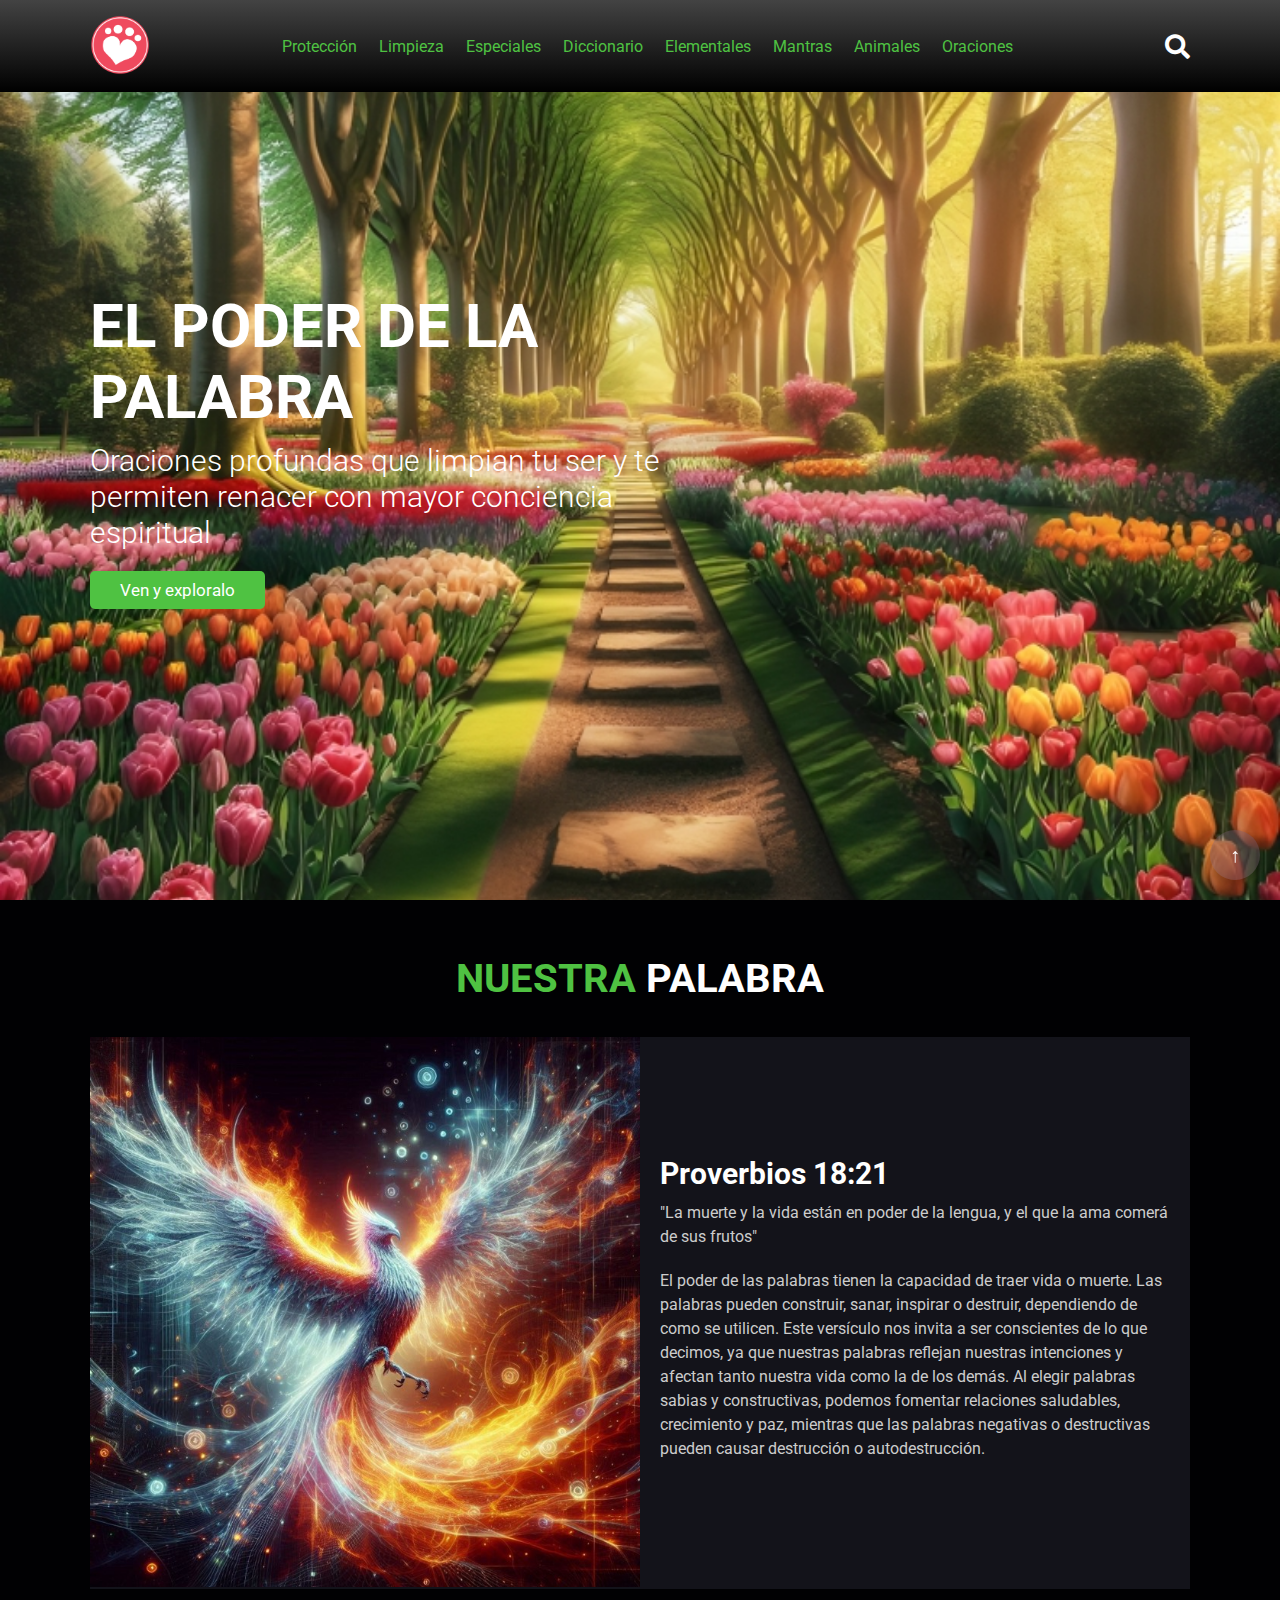
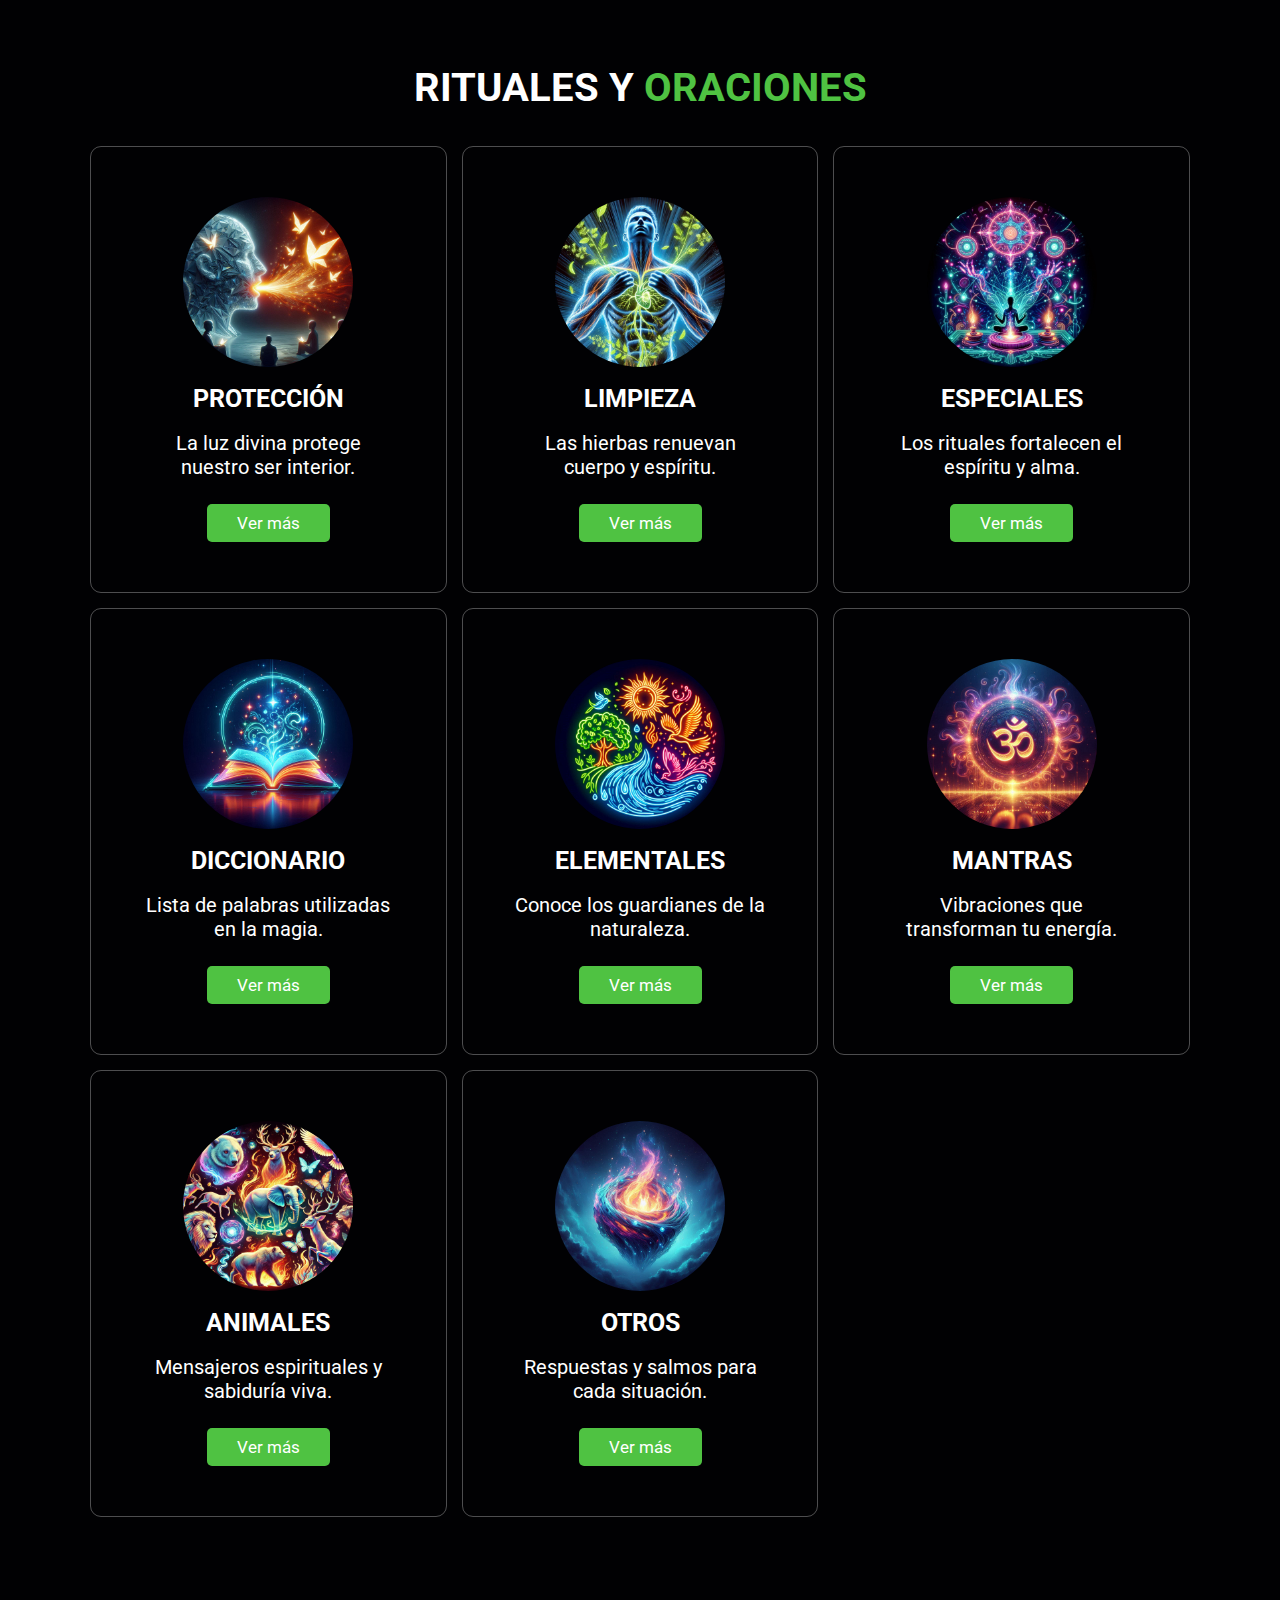
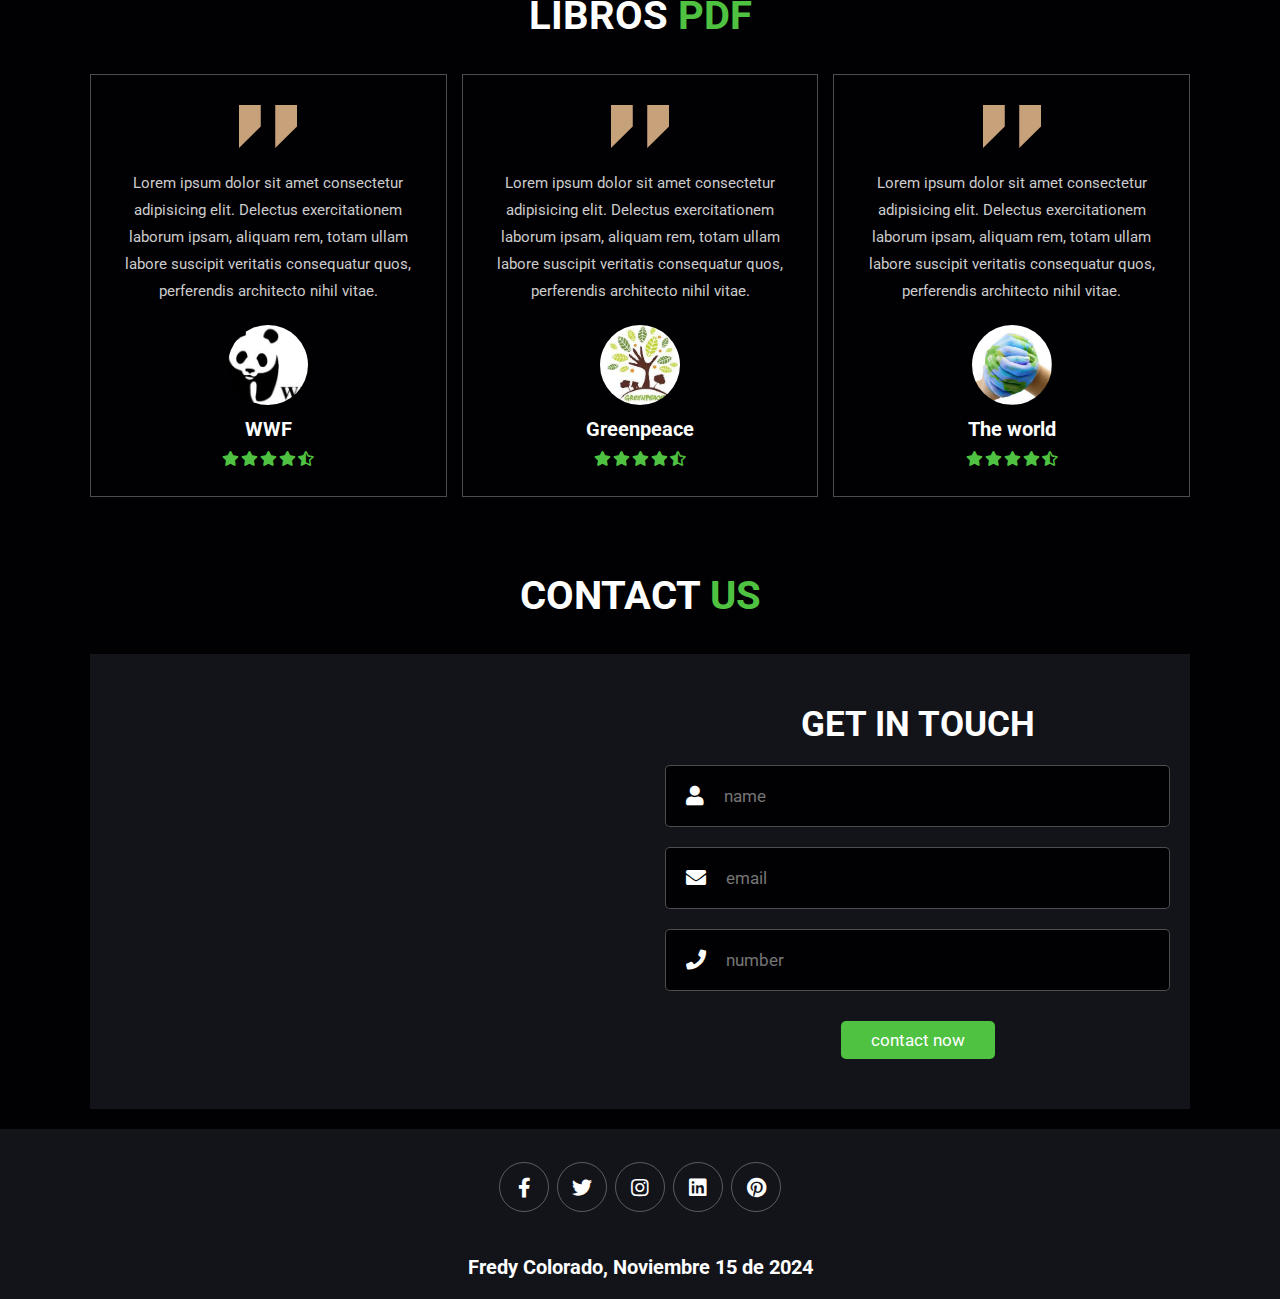
<file: index.html>
<!DOCTYPE html>
<html lang="en">

<head>
  <meta charset="UTF-8">
  <meta name="viewport" content="width=device-width, initial-scale=1.0">
  <meta http-equiv="X-UA-Compatible" content="ie=edge">
  <meta name="Description" content="Enter your description here" />
  <link rel="stylesheet" href="https://cdnjs.cloudflare.com/ajax/libs/font-awesome/5.15.4/css/all.min.css">
  <link rel="stylesheet" href="./assets/css/main.css">
  <link rel="shortcut icon" href="./assets/img/logo2.png" type="image/x-icon">
  <title>El Alquimista Interior</title>
</head>

<body>

  <header class="header">
    <a href="#" class="logo"><img src="./assets/img/logo2.png" alt=""></a>

    <nav class="navbar">
      <a href="./proteccion.html">Protección</a>
      <a href="./limpieza.html">Limpieza</a>
      <a href="./especiales.html">Especiales</a>
      <a href="./diccionario.html">Diccionario</a>
      <a href="./elementales.html">Elementales</a>
      <a href="./mantras.html">Mantras</a>
      <a href="./animales.html">Animales</a>
      <a href="./otros.html">Oraciones</a>
    </nav>

    <div class="icons">
      <div class="fas fa-search" id="search-btn"></div>
      <div class="fas fa-bars" id="menu-btn"></div> <!-- boton menú -->
    </div>

    <div class="search-form">
      <input type="search" id="search-box" placeholder="buscar aquí">
      <label for="search-box" class="fas fa-search"></label>
    </div>
  </header>

  <!-- home section -->
  <section class="home" id="home">
    <div class="content">
      <h3>El Poder de la Palabra</h3>
      <p>Oraciones profundas que limpian tu ser y te permiten renacer con mayor conciencia espiritual</p>
      <a href="#" class="btn">Ven y exploralo</a>
    </div>
  </section>

  <!-- about section -->
  <section class="about" id="about">
    <h1 class="heading"><span>Nuestra</span> palabra</h1>
    <div class="row">
      <div class="image">
        <img src="./assets/img/ave fenix.jpg" alt="lemures">
      </div>

      <div class="content">
        <h3>Proverbios 18:21</h3>
        <p>"La muerte y la vida están en poder de la lengua, y el que la ama comerá de sus frutos"</p>
        <p>El poder de las palabras tienen la capacidad de traer vida o muerte. Las palabras pueden construir, sanar,
          inspirar o destruir, dependiendo de como se utilicen. Este versículo nos invita a ser conscientes de lo que
          decimos, ya que nuestras palabras reflejan nuestras intenciones y afectan tanto nuestra vida como la de los
          demás. Al elegir palabras sabias y constructivas, podemos fomentar relaciones saludables, crecimiento y paz,
          mientras que las palabras negativas o destructivas pueden causar destrucción o autodestrucción.</p>
      </div>
    </div>
  </section>

  <!-- grupOraciones section -->
  <section class="animales" id="animales">
    <h1 class="heading">Rituales y <span>Oraciones</span></h1>
    <div class="box-container">
      <div class="box">
        <img src="./assets/img/poder de la palabra.jpg" alt="proteccion">
        <h3>PROTECCIÓN</h3>
        <p class="price">La luz divina protege nuestro ser interior.</p>
        <a href="./proteccion.html" class="btn">Ver más</a>
      </div>

      <div class="box">
        <img src="./assets/img/limpieza.jpg" alt="limpieza energetica">
        <h3>LIMPIEZA</h3>
        <p class="price">Las hierbas renuevan cuerpo y espíritu.</p>
        <a href="./limpieza.html" class="btn">Ver más</a>
      </div>

      <div class="box">
        <img src="./assets/img/ritual.jpg" alt="rituales">
        <h3>ESPECIALES</h3>
        <p class="price">Los rituales fortalecen el espíritu y alma.</p>
        <a href="./especiales.html" class="btn">Ver más</a>
      </div>

      <div class="box">
        <img src="./assets/img/diccionario.jpg" alt="libro magico">
        <h3>DICCIONARIO</h3>
        <p class="price">Lista de palabras utilizadas en la magia.</p>
        <a href="./diccionario.html" class="btn">Ver más</a>
      </div>


      <div class="box">
        <img src="./assets/img/cuatro elementos.jpg" alt="elementales">
        <h3>ELEMENTALES</h3>
        <p class="price">Conoce los guardianes de la naturaleza.</p>
        <a href="./elementales.html" class="btn">Ver más</a>
      </div>
      <div class="box">
        <img src="./assets/img/mantra.jpg" alt="mantras">
        <h3>MANTRAS</h3>
        <p class="price">Vibraciones que transforman tu energía.</p>
        <a href="./mantras.html" class="btn">Ver más</a>
      </div>
      <div class="box">
        <img src="./assets/img/reino animal.jpg" alt="animales">
        <h3>ANIMALES</h3>
        <p class="price">Mensajeros espirituales y sabiduría viva.</p>
        <a href="./animales.html" class="btn">Ver más</a>
      </div>
      <div class="box">
        <img src="./assets/img/desconocido.jpg" alt="otros">
        <h3>OTROS</h3>
        <p class="price">Respuestas y salmos para cada situación.</p>
        <a href="./otros.html" class="btn">Ver más</a>
      </div>
    </div>
  </section>

  <!-- Algunos libros section -->
  <section class="review" id="review">
    <h1 class="heading">Libros <span>PDF</span></h1>
    <div class="box-container">
      <div class="box">
        <img src="./assets/img/comillas.png" alt="" class="quote">
        <p>Lorem ipsum dolor sit amet consectetur adipisicing elit. Delectus exercitationem laborum ipsam, aliquam rem,
          totam ullam labore suscipit veritatis consequatur quos, perferendis architecto nihil vitae.</p>
        <img src="./assets/img/organizacion1.jpg" alt="libro uno" class="user">
        <h3>WWF</h3>
        <div class="stars">
          <i class="fas fa-star"></i>
          <i class="fas fa-star"></i>
          <i class="fas fa-star"></i>
          <i class="fas fa-star"></i>
          <i class="fas fa-star-half-alt"></i>
        </div>
      </div>

      <div class="box">
        <img src="./assets/img/comillas.png" alt="" class="quote">
        <p>Lorem ipsum dolor sit amet consectetur adipisicing elit. Delectus exercitationem laborum ipsam, aliquam rem,
          totam ullam labore suscipit veritatis consequatur quos, perferendis architecto nihil vitae.</p>
        <img src="./assets/img/organizacion2.jpg" alt="libro dos" class="user">
        <h3>Greenpeace</h3>
        <div class="stars">
          <i class="fas fa-star"></i>
          <i class="fas fa-star"></i>
          <i class="fas fa-star"></i>
          <i class="fas fa-star"></i>
          <i class="fas fa-star-half-alt"></i>
        </div>
      </div>

      <div class="box">
        <img src="./assets/img/comillas.png" alt="" class="quote">
        <p>Lorem ipsum dolor sit amet consectetur adipisicing elit. Delectus exercitationem laborum ipsam, aliquam rem,
          totam ullam labore suscipit veritatis consequatur quos, perferendis architecto nihil vitae.</p>
        <img src="./assets/img/organizacion3.jpg" alt="libro tres" class="user">
        <h3>The world</h3>
        <div class="stars">
          <i class="fas fa-star"></i>
          <i class="fas fa-star"></i>
          <i class="fas fa-star"></i>
          <i class="fas fa-star"></i>
          <i class="fas fa-star-half-alt"></i>
        </div>
      </div>
    </div>
  </section>

  <!-- contact section -->
  <section class="contact" id="contact">
    <h1 class="heading">contact <span>us</span></h1>
    <div class="row">
      <iframe class="map"
        src="https://www.google.com/maps/embed?pb=!1m18!1m12!1m3!1d2627.886416173772!2d72.88763095223962!3d19.087960346207304!2m3!1f0!2f0!3f0!3m2!1i1024!2i768!4f13.1!3m3!1m2!1s0x3be7c9791e172fd5%3A0x7db3febd470508ca!2sAfrican%20Jungle%20Tour!5e0!3m2!1ses!2sco!4v1657756293656!5m2!1ses!2sco"
        allowfullscreen="" loading="lazy" referrerpolicy="no-referrer-when-downgrade"></iframe>
      <form action="">
        <h3>Get in touch</h3>
        <div class="inputBox">
          <span class="fas fa-user"></span>
          <input type="text" placeholder="name">
        </div>
        <div class="inputBox">
          <span class="fas fa-envelope"></span>
          <input type="email" placeholder="email">
        </div>
        <div class="inputBox">
          <span class="fas fa-phone"></span>
          <input type="number" placeholder="number">
        </div>
        <input type="submit" value="contact now" class="btn">
      </form>
    </div>
  </section>

  <!-- footer section -->
  <section class="footer">
    <div class="share">
      <a href="#" class="fab fa-facebook-f"></a>
      <a href="#" class="fab fa-twitter"></a>
      <a href="#" class="fab fa-instagram"></a>
      <a href="#" class="fab fa-linkedin"></a>
      <a href="#" class="fab fa-pinterest"></a>
    </div>
    <div class="credit">
      <h4>Fredy Colorado, Noviembre 15 de 2024</h4>
    </div>
  </section>

  <!-- Boton flotante -->
  <button class="btn-flotante" onclick="scrollToTop()" title="Volver al inicio">↑</button>

  <script src="./assets/js/main.js"></script>

  <!-- Bootstrap Bundle JS (incluye Popper.js) -->
  <script src="https://cdn.jsdelivr.net/npm/bootstrap@5.3.0/dist/js/bootstrap.bundle.min.js"></script>

  <script src="https://cdn.jsdelivr.net/npm/bootstrap@5.3.2/dist/js/bootstrap.min.js"
    integrity="sha384-BBtl+eGJRgqQAUMxJ7pMwbEyER4l1g+O15P+16Ep7Q9Q+zqX6gSbd85u4mG4QzX+"
    crossorigin="anonymous"></script>
</body>

</html>
</file>
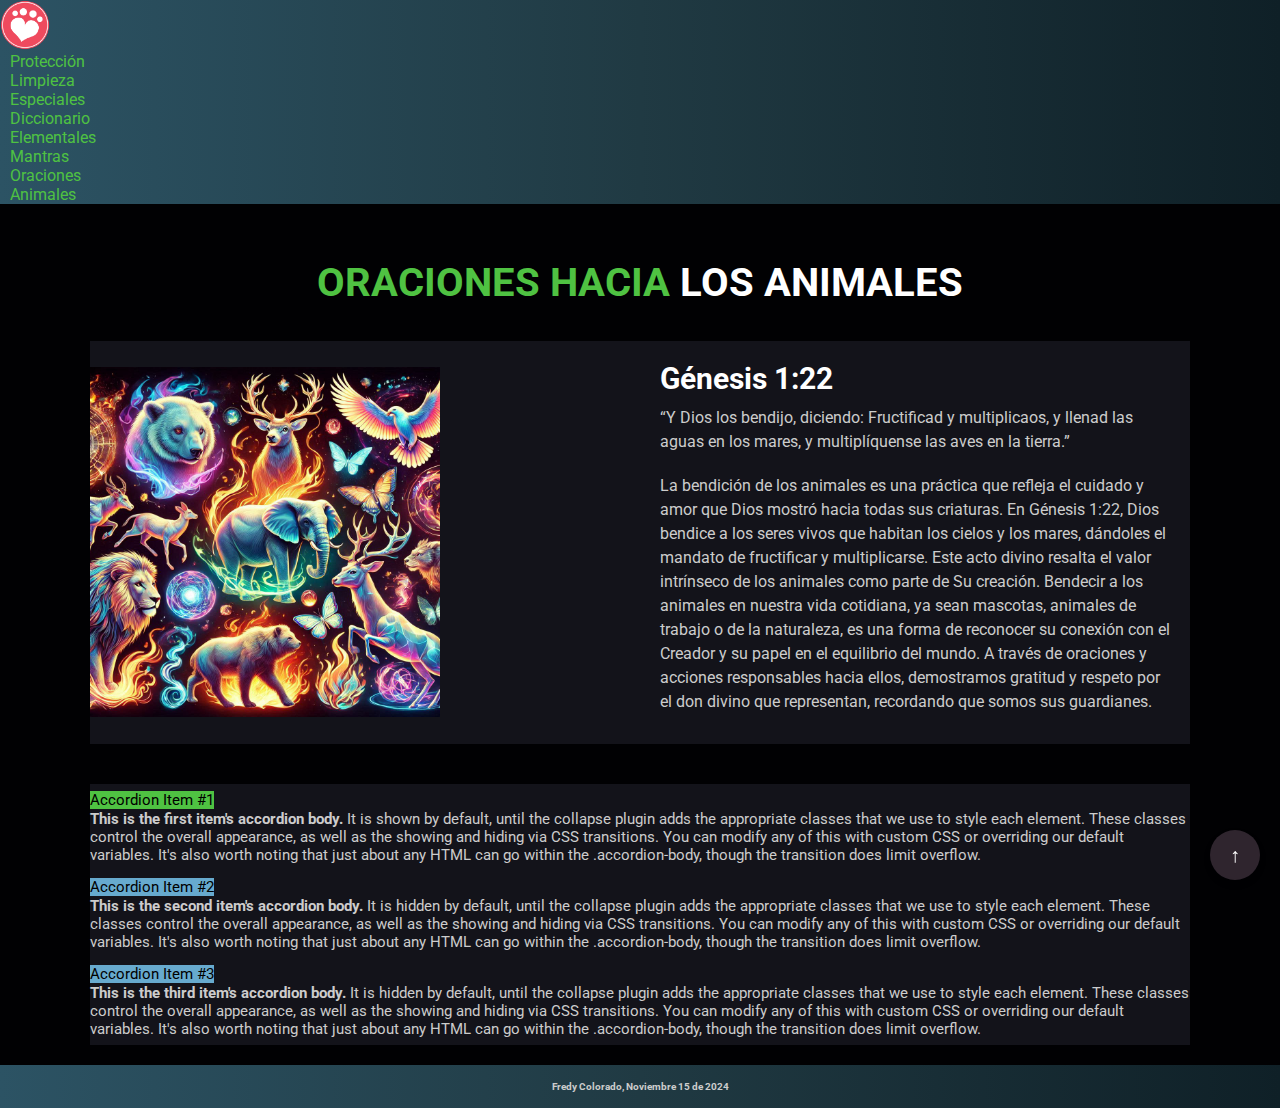
<file: animales.html>
<!doctype html>
<html lang="en">

<head>
  <meta charset="utf-8" />
  <meta name="viewport" content="width=device-width, initial-scale=1, shrink-to-fit=no" />
  <link href="https://cdn.jsdelivr.net/npm/bootstrap@5.3.2/dist/css/bootstrap.min.css" rel="stylesheet"
    integrity="sha384-T3c6CoIi6uLrA9TneNEoa7RxnatzjcDSCmG1MXxSR1GAsXEV/Dwwykc2MPK8M2HN" crossorigin="anonymous" />
  <link rel="stylesheet" href="./assets/css/navbarDos.css">
  <link rel="shortcut icon" href="./assets/img/logo2.png" type="image/x-icon">
  <title>El Alquimista interior - Animales</title>
</head>

<body>
  <header>
    <nav class="navbar navbar-expand-lg colornavbar navbar-dark p-4">
      <div class="container">
        <!-- <a class="navbar-brand" href="#">Navbar</a> -->
        <a href="./index.html" class="logo"><img src="./assets/img/logo2.png" alt=""></a>
        <button class="navbar-toggler" type="button" data-bs-toggle="collapse" data-bs-target="#navbarNavDropdown"
          aria-controls="navbarNavDropdown" aria-expanded="false" aria-label="Toggle navigation">
          <span class="navbar-toggler-icon"></span>
        </button>
        <div class="collapse navbar-collapse" id="navbarNavDropdown">
          <ul class="navbar-nav ms-auto">
            <li class="nav-item"><a class="nav-link" href="./proteccion.html">Protección</a></li>
            <li class="nav-item"><a class="nav-link" href="./limpieza.html">Limpieza</a></li>
            <li class="nav-item"><a class="nav-link" href="./especiales.html">Especiales</a></li>
            <li class="nav-item"><a class="nav-link" href="./diccionario.html">Diccionario</a></li>
            <li class="nav-item"><a class="nav-link" href="./elementales.html">Elementales</a></li>
            <li class="nav-item"><a class="nav-link" href="./mantras.html">Mantras</a></li>
            <li class="nav-item"><a class="nav-link" href="./otros.html">Oraciones</a></li>
            <li class="nav-item"><a class="nav-link" aria-current="page" href="./animales.html">Animales</a></li>
          </ul>
        </div>
      </div>
    </nav>
  </header>

  <!-- Seccion imagen y texto -->
  <section class="about" id="about">
    <h1 class="heading"><span>Oraciones hacia</span> los animales</h1>
    <div class="row">
      <div class="image text-center">
        <img src="./assets/img/reino animal.jpg" alt="Reino animal" class="img-fluid"
          style="width: 350px; height: 350px; object-fit: cover;">
      </div>
      <div class="content">
        <h3>Génesis 1:22</h3>
        <p>“Y Dios los bendijo, diciendo: Fructificad y multiplicaos, y llenad las aguas en los mares, y multiplíquense las aves en la tierra.”</p>
        <p>La bendición de los animales es una práctica que refleja el cuidado y amor que Dios mostró hacia todas sus criaturas. En Génesis 1:22, Dios bendice a los seres vivos que habitan los cielos y los mares, dándoles el mandato de fructificar y multiplicarse. Este acto divino resalta el valor intrínseco de los animales como parte de Su creación. Bendecir a los animales en nuestra vida cotidiana, ya sean mascotas, animales de trabajo o de la naturaleza, es una forma de reconocer su conexión con el Creador y su papel en el equilibrio del mundo. A través de oraciones y acciones responsables hacia ellos, demostramos gratitud y respeto por el don divino que representan, recordando que somos sus guardianes.</p>
      </div>
    </div>
  </section>

  <!-- Seccion lista de oraciones -->
  <section class="acordeon">
    <div class="accordion" id="accordionExample">
      <div class="accordion-item">
        <h2 class="accordion-header">
          <button class="accordion-button acordeon" type="button" data-bs-toggle="collapse" data-bs-target="#collapseOne"
            aria-expanded="true" aria-controls="collapseOne">
            Accordion Item #1
          </button>
        </h2>
        <div id="collapseOne" class="accordion-collapse collapse show" data-bs-parent="#accordionExample">
          <div class="accordion-body">
            <strong>This is the first item's accordion body.</strong> It is shown by default, until the collapse plugin
            adds the appropriate classes that we use to style each element. These classes control the overall
            appearance, as well as the showing and hiding via CSS transitions. You can modify any of this with custom
            CSS or overriding our default variables. It's also worth noting that just about any HTML can go within the
            <code>.accordion-body</code>, though the transition does limit overflow.
          </div>
        </div>
      </div>
      <div class="accordion-item">
        <h2 class="accordion-header">
          <button class="accordion-button collapsed acordeon" type="button" data-bs-toggle="collapse"
            data-bs-target="#collapseTwo" aria-expanded="false" aria-controls="collapseTwo">Accordion Item #2</button>
        </h2>
        <div id="collapseTwo" class="accordion-collapse collapse" data-bs-parent="#accordionExample">
          <div class="accordion-body">
            <strong>This is the second item's accordion body.</strong> It is hidden by default, until the collapse
            plugin adds the appropriate classes that we use to style each element. These classes control the overall
            appearance, as well as the showing and hiding via CSS transitions. You can modify any of this with custom
            CSS or overriding our default variables. It's also worth noting that just about any HTML can go within the
            <code>.accordion-body</code>, though the transition does limit overflow.
          </div>
        </div>
      </div>
      <div class="accordion-item">
        <h2 class="accordion-header">
          <button class="accordion-button collapsed acordeon" type="button" data-bs-toggle="collapse"
            data-bs-target="#collapseThree" aria-expanded="false" aria-controls="collapseThree">
            Accordion Item #3
          </button>
        </h2>
        <div id="collapseThree" class="accordion-collapse collapse" data-bs-parent="#accordionExample">
          <div class="accordion-body">
            <strong>This is the third item's accordion body.</strong> It is hidden by default, until the collapse plugin
            adds the appropriate classes that we use to style each element. These classes control the overall
            appearance, as well as the showing and hiding via CSS transitions. You can modify any of this with custom
            CSS or overriding our default variables. It's also worth noting that just about any HTML can go within the
            <code>.accordion-body</code>, though the transition does limit overflow.
          </div>
        </div>
      </div>
    </div>

  </section>

  <!-- footer -->
  <footer class="footer">
    <h4>Fredy Colorado, Noviembre 15 de 2024</h4>
  </footer>

  <!-- Boton flotante -->
  <button class="btn-flotante" onclick="scrollToTop()" title="Volver al inicio">↑</button>

  <!-- Bootstrap JavaScript Libraries -->
  <script src="https://cdn.jsdelivr.net/npm/@popperjs/core@2.11.8/dist/umd/popper.min.js"
    integrity="sha384-I7E8VVD/ismYTF4hNIPjVp/Zjvgyol6VFvRkX/vR+Vc4jQkC+hVqc2pM8ODewa9r"
    crossorigin="anonymous"></script>

  <script src="https://cdn.jsdelivr.net/npm/bootstrap@5.3.2/dist/js/bootstrap.min.js"
    integrity="sha384-BBtl+eGJRgqQAUMxJ7pMwbEyER4l1g+O15P+16Ep7Q9Q+zqX6gSbd85u4mG4QzX+"
    crossorigin="anonymous"></script>

  <script src="./assets/js/botonFlotante.js"></script>

</body>
</html>
</file>
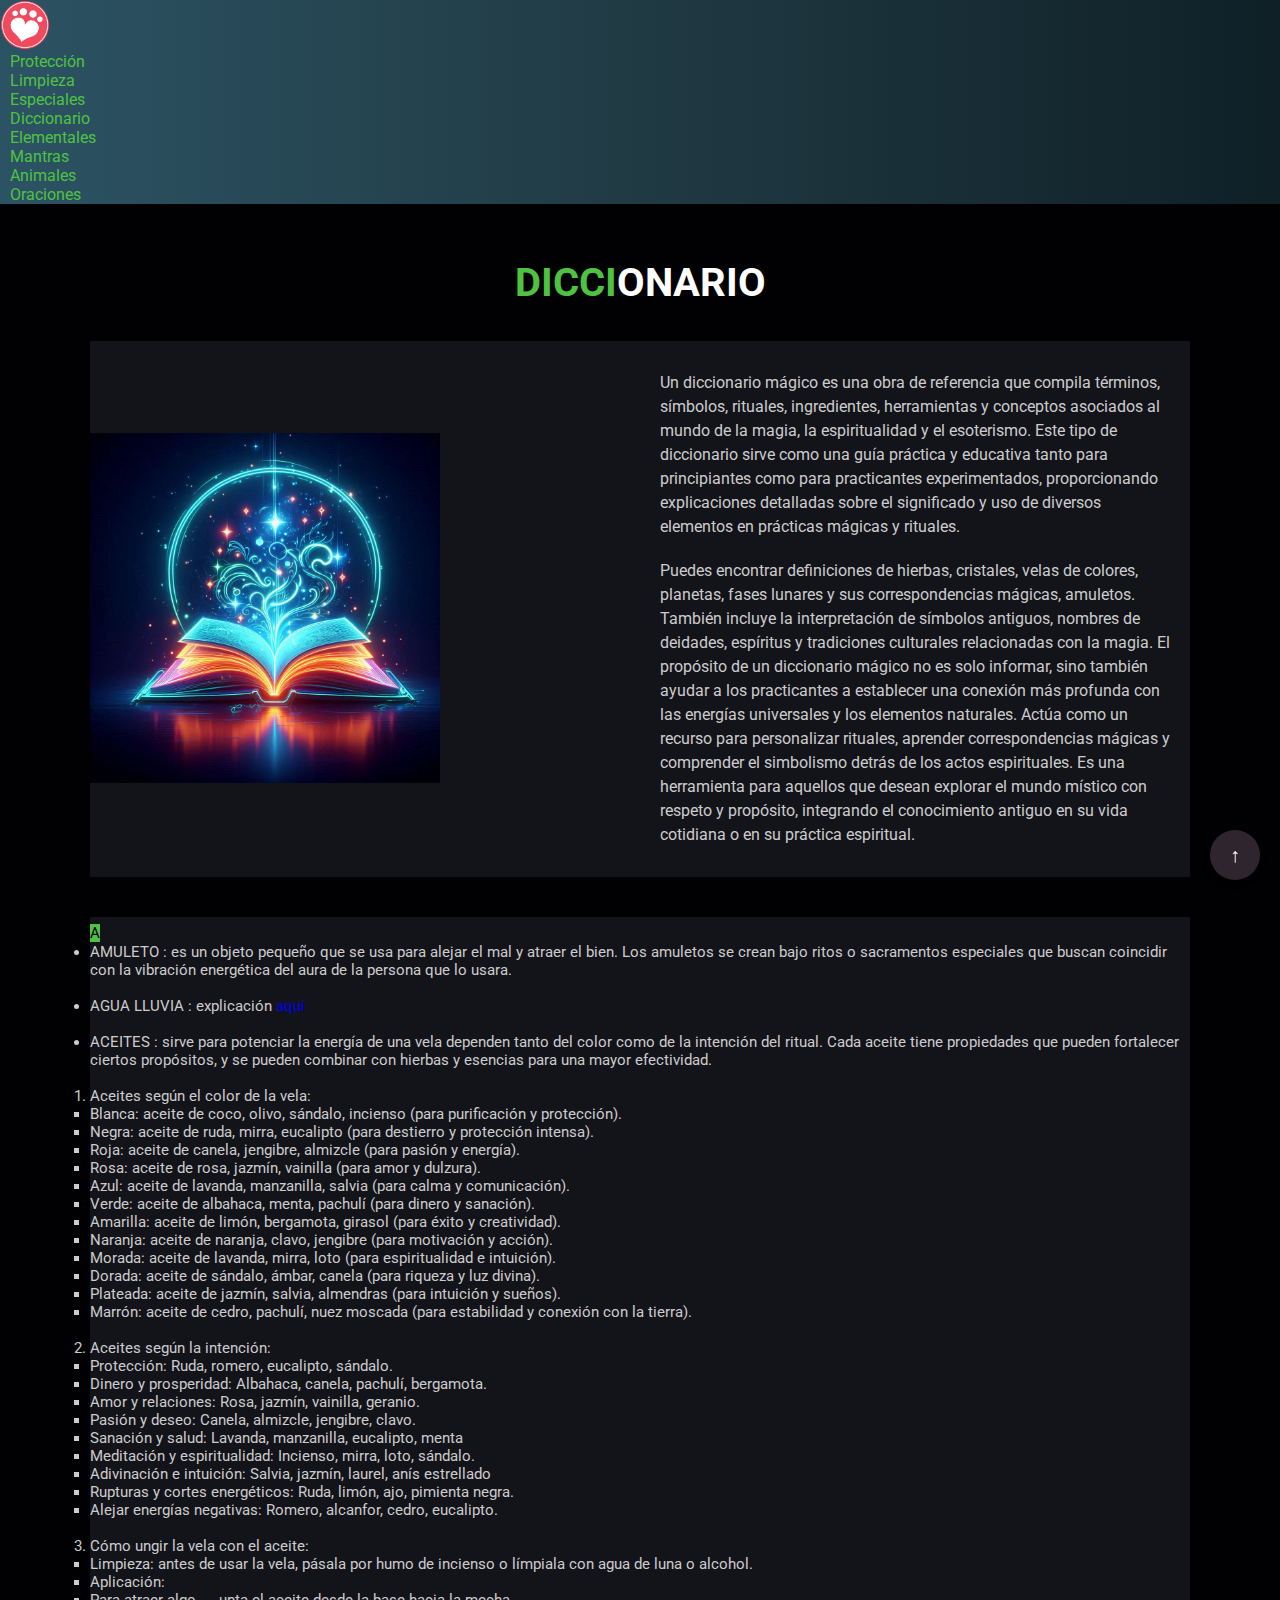
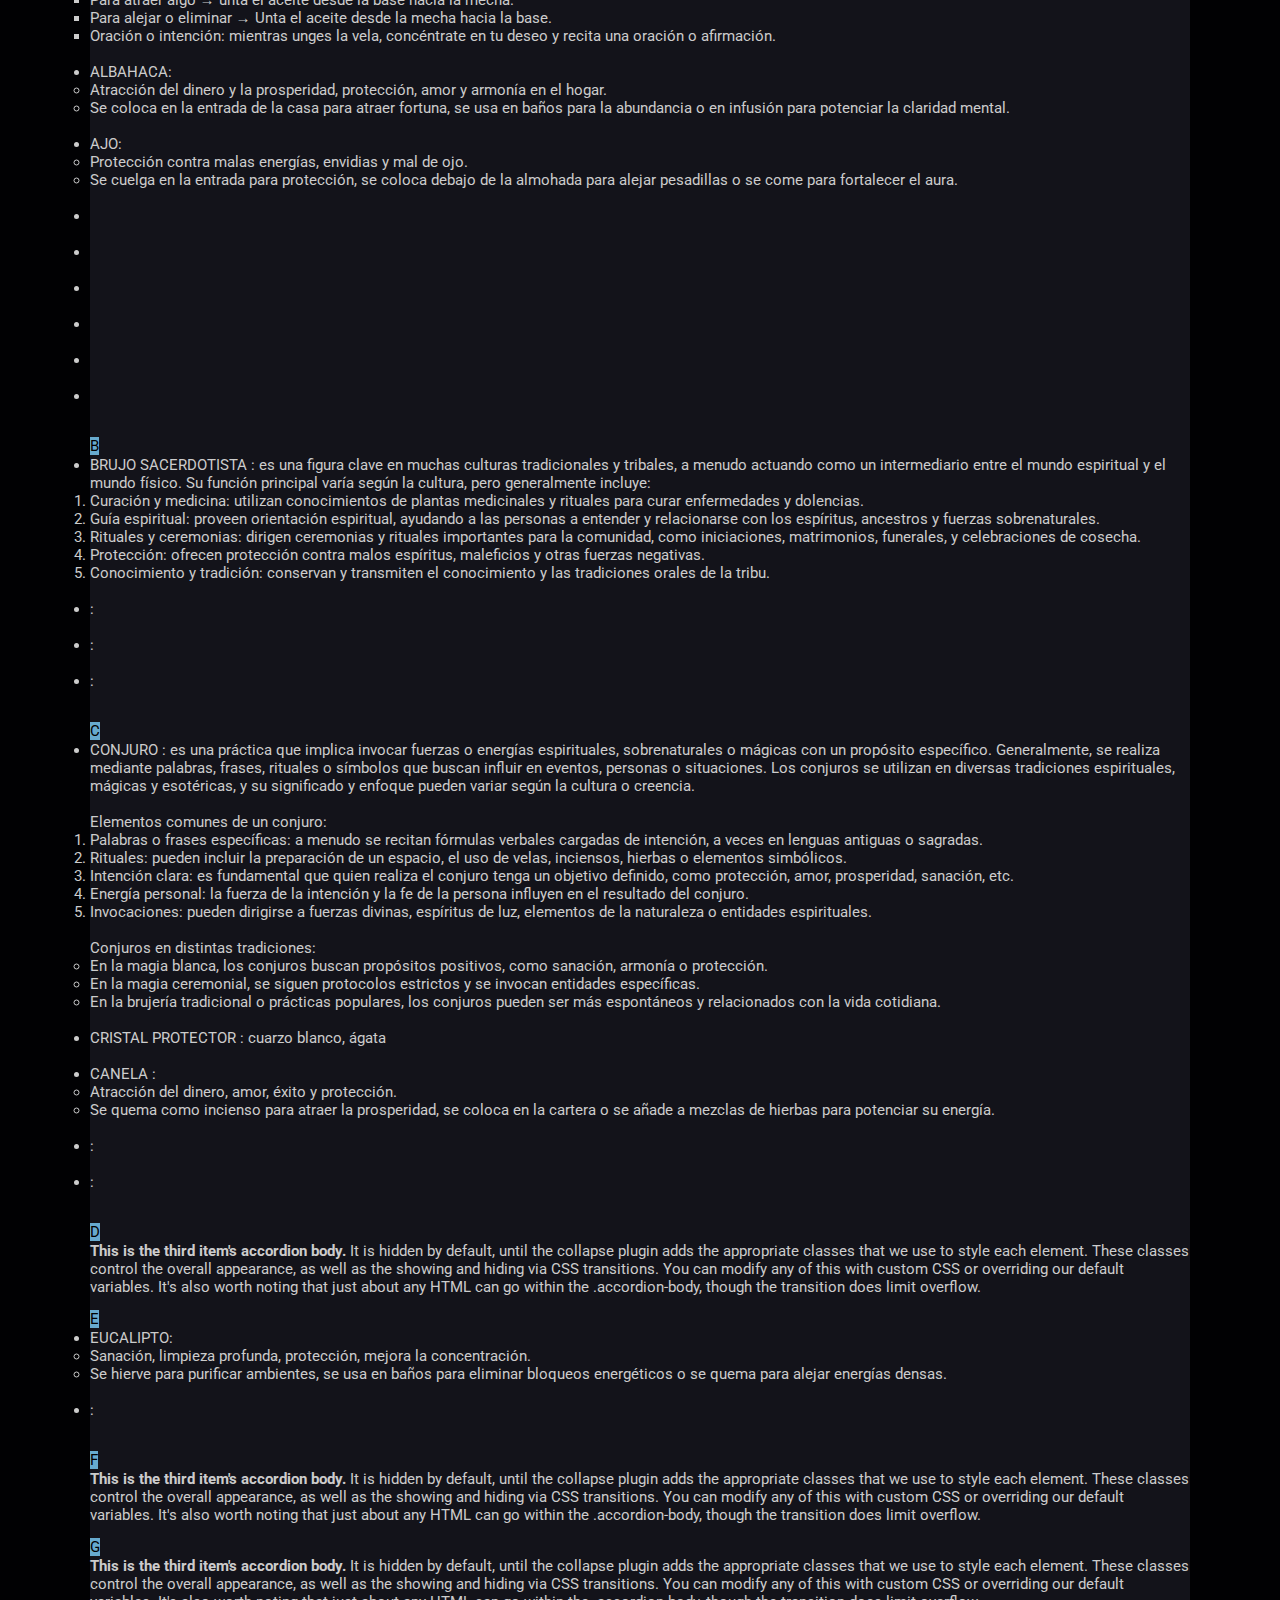
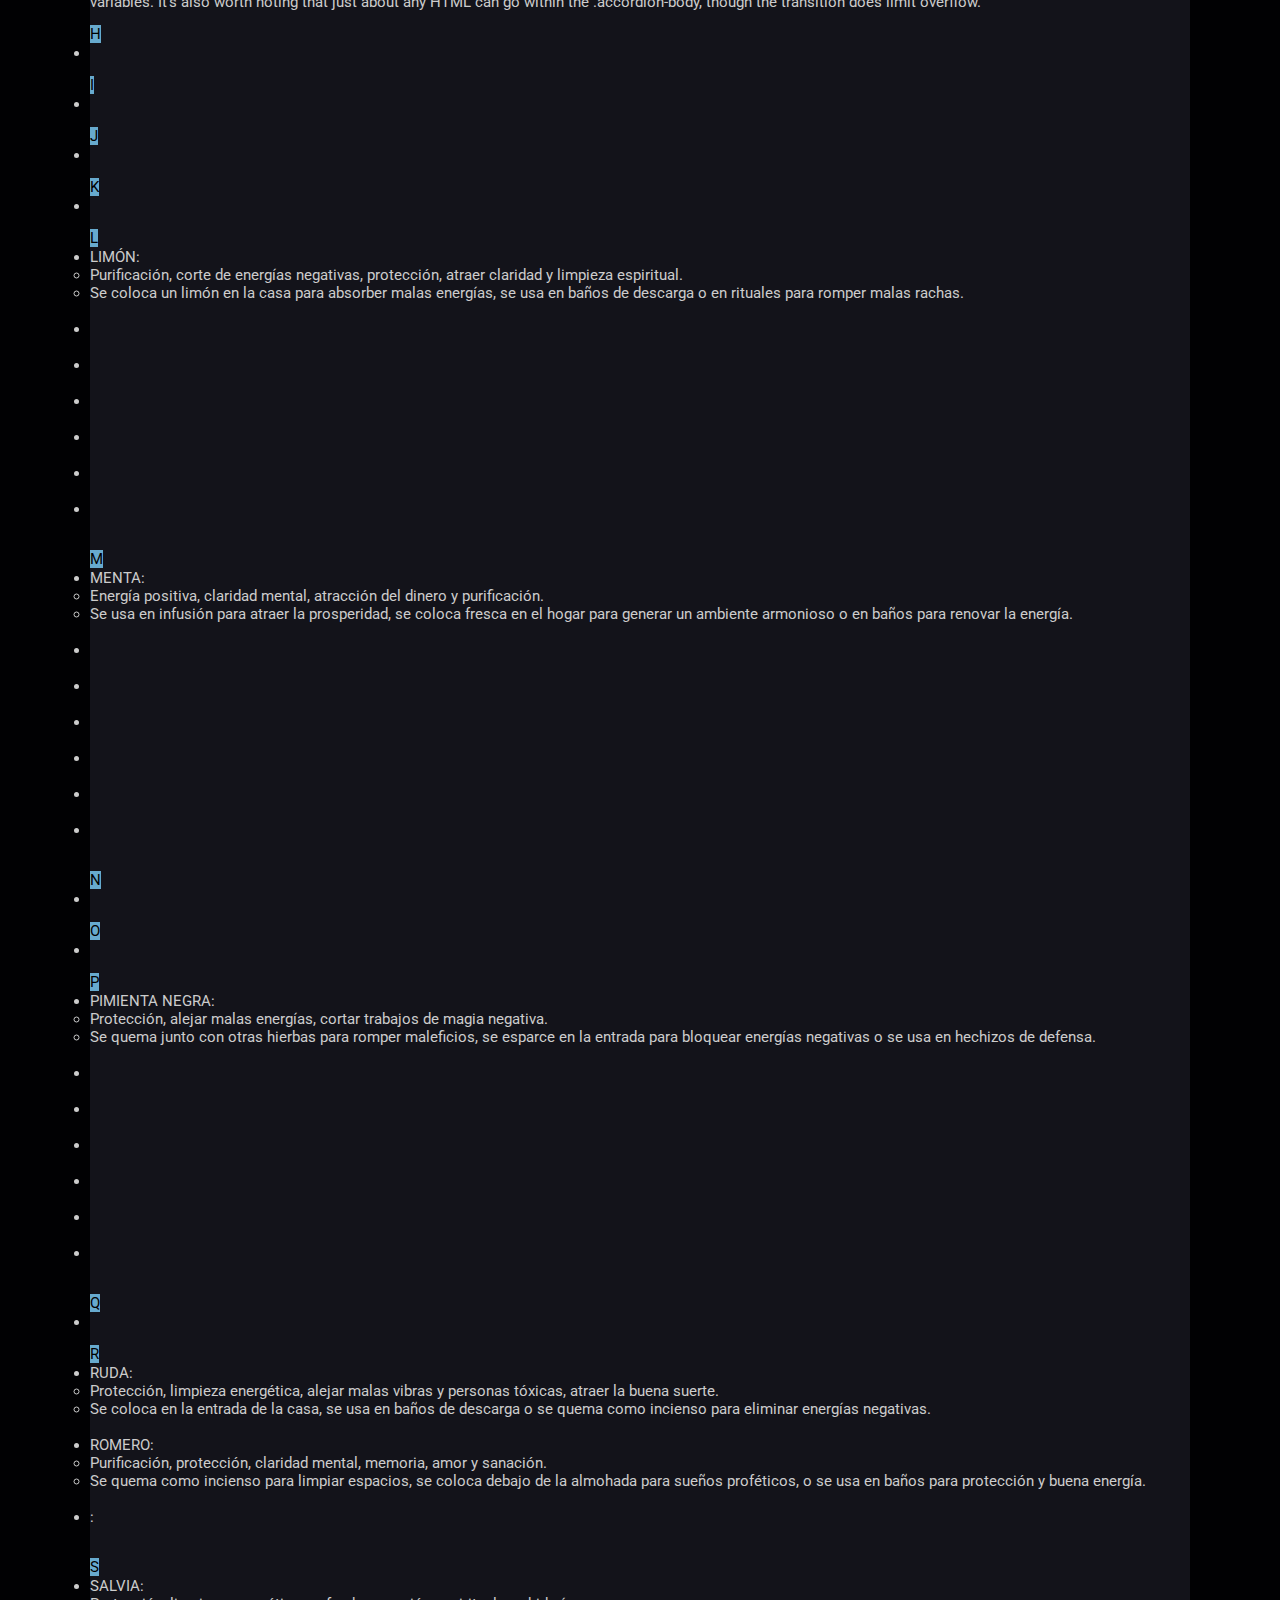
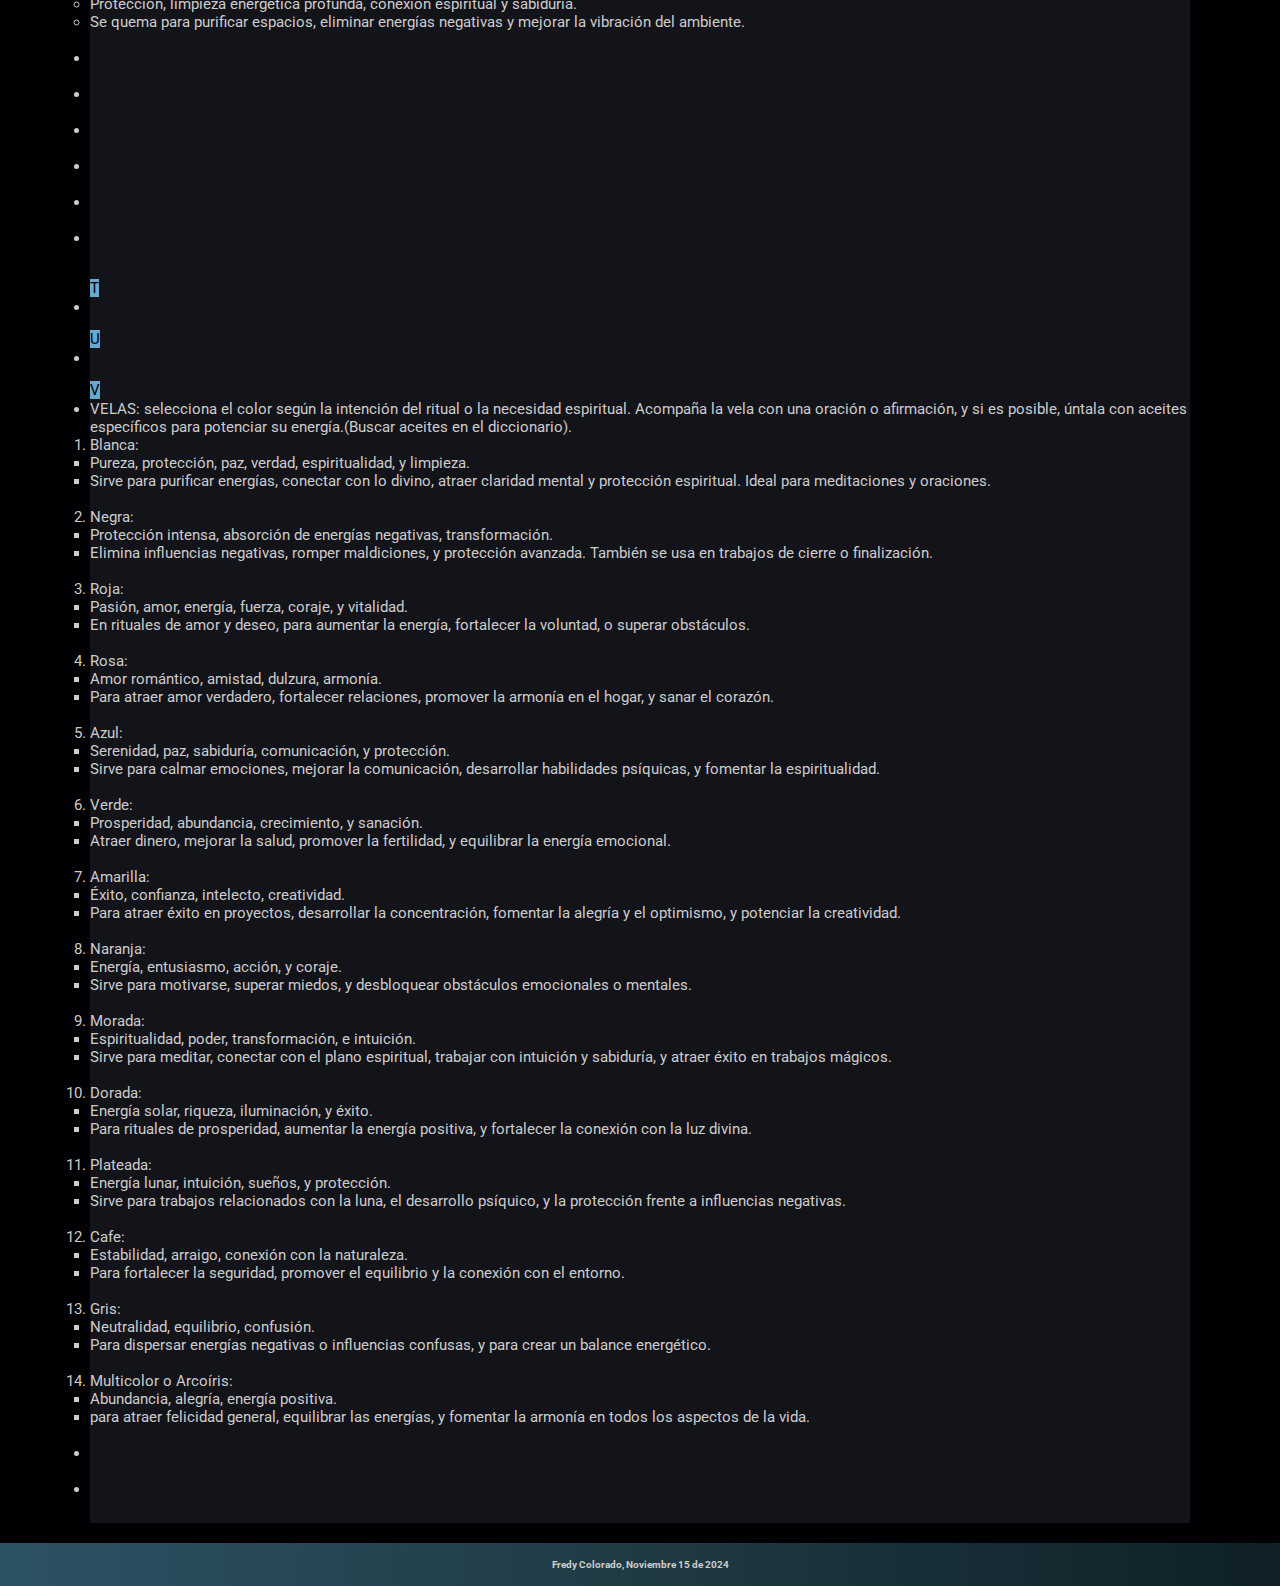
<file: diccionario.html>
<!doctype html>
<html lang="en">

<head>
  <meta charset="utf-8" />
  <meta name="viewport" content="width=device-width, initial-scale=1, shrink-to-fit=no" />
  <link href="https://cdn.jsdelivr.net/npm/bootstrap@5.3.2/dist/css/bootstrap.min.css" rel="stylesheet"
    integrity="sha384-T3c6CoIi6uLrA9TneNEoa7RxnatzjcDSCmG1MXxSR1GAsXEV/Dwwykc2MPK8M2HN" crossorigin="anonymous" />
  <link rel="stylesheet" href="./assets/css/navbarDos.css">
  <link rel="shortcut icon" href="./assets/img/logo2.png" type="image/x-icon">
  <title>El Alquimista interior - Diccionario</title>
</head>

<body>
  <header>
    <nav class="navbar navbar-expand-lg colornavbar navbar-dark p-4">
      <div class="container">
        <!-- <a class="navbar-brand" href="#">Navbar</a> -->
        <a href="./index.html" class="logo"><img src="./assets/img/logo2.png" alt=""></a>
        <button class="navbar-toggler" type="button" data-bs-toggle="collapse" data-bs-target="#navbarNavDropdown"
          aria-controls="navbarNavDropdown" aria-expanded="false" aria-label="Toggle navigation">
          <span class="navbar-toggler-icon"></span>
        </button>
        <div class="collapse navbar-collapse" id="navbarNavDropdown">
          <ul class="navbar-nav ms-auto">
            <li class="nav-item"><a class="nav-link" href="./proteccion.html">Protección</a></li>
            <li class="nav-item"><a class="nav-link" href="./limpieza.html">Limpieza</a></li>
            <li class="nav-item"><a class="nav-link" href="./especiales.html">Especiales</a></li>
            <li class="nav-item"><a class="nav-link" aria-current="page" href="./diccionario.html">Diccionario</a></li>
            <li class="nav-item"><a class="nav-link" href="./elementales.html">Elementales</a></li>
            <li class="nav-item"><a class="nav-link" href="./mantras.html">Mantras</a></li>
            <li class="nav-item"><a class="nav-link" href="./animales.html">Animales</a></li>
            <li class="nav-item"><a class="nav-link" href="./otros.html">Oraciones</a></li>
          </ul>
        </div>
      </div>
    </nav>
  </header>

  <!-- Seccion imagen y texto -->
  <section class="about" id="about">
    <h1 class="heading"><span>Dicci</span>onario</h1>
    <div class="row">
      <div class="image text-center">
        <img src="./assets/img/diccionario.jpg" alt="diccionario magico" class="img-fluid"
          style="width: 350px; height: 350px; object-fit: cover;">
      </div>
      <div class="content">
        <p>Un diccionario mágico es una obra de referencia que compila términos, símbolos, rituales, ingredientes, herramientas y conceptos asociados al mundo de la magia, la espiritualidad y el esoterismo. Este tipo de diccionario sirve como una guía práctica y educativa tanto para principiantes como para practicantes experimentados, proporcionando explicaciones detalladas sobre el significado y uso de diversos elementos en prácticas mágicas y rituales.</p>
        <p>Puedes encontrar definiciones de hierbas, cristales, velas de colores, planetas, fases lunares y sus correspondencias mágicas, amuletos. También incluye la interpretación de símbolos antiguos, nombres de deidades, espíritus y tradiciones culturales relacionadas con la magia. El propósito de un diccionario mágico no es solo informar, sino también ayudar a los practicantes a establecer una conexión más profunda con las energías universales y los elementos naturales. Actúa como un recurso para personalizar rituales, aprender correspondencias mágicas y comprender el simbolismo detrás de los actos espirituales. Es una herramienta para aquellos que desean explorar el mundo místico con respeto y propósito, integrando el conocimiento antiguo en su vida cotidiana o en su práctica espiritual.</p>
      </div>
    </div>
  </section>

  <!-- Seccion lista de oraciones -->
  <section class="acordeon">
    <div class="accordion" id="accordionExample">
      <div class="accordion-item">
        <h2 class="accordion-header">
          <button class="accordion-button acordeon" type="button" data-bs-toggle="collapse" data-bs-target="#collapseOne"
            aria-expanded="false" aria-controls="collapseOne">A
          </button>
        </h2>
        <div id="collapseOne" class="accordion-collapse collapse" data-bs-parent="#accordionExample">
          <div class="accordion-body">
            <ul>
              <li><span class="text-warning">AMULETO : </span> es un objeto pequeño que se usa para alejar el mal y atraer el bien. Los amuletos se crean bajo ritos o sacramentos especiales que buscan coincidir con la vibración energética del aura de la persona que lo usara.</li><br>

              <li><span class="text-warning">AGUA LLUVIA : </span> explicación <a href="./otros.html">aquí</a></li><br>

              <li><span class="text-warning">ACEITES : </span> sirve para potenciar la energía de una vela dependen tanto del color como de la intención del ritual. Cada aceite tiene propiedades que pueden fortalecer ciertos propósitos, y se pueden combinar con hierbas y esencias para una mayor efectividad.</li><br>
                <ol>
                  <li><span class="text-warning">Aceites según el color de la vela:</span></li>
                    <ul>
                      <li><span class="text-info">Blanca: </span>aceite de coco, olivo, sándalo, incienso (para purificación y protección).</li>
                      <li><span class="text-info">Negra: </span>aceite de ruda, mirra, eucalipto (para destierro y protección intensa).</li>
                      <li><span class="text-info">Roja: </span>aceite de canela, jengibre, almizcle (para pasión y energía).</li>
                      <li><span class="text-info">Rosa: </span>aceite de rosa, jazmín, vainilla (para amor y dulzura).</li>
                      <li><span class="text-info">Azul: </span>aceite de lavanda, manzanilla, salvia (para calma y comunicación).</li>
                      <li><span class="text-info">Verde: </span>aceite de albahaca, menta, pachulí (para dinero y sanación).</li>
                      <li><span class="text-info">Amarilla: </span>aceite de limón, bergamota, girasol (para éxito y creatividad).</li>
                      <li><span class="text-info">Naranja: </span>aceite de naranja, clavo, jengibre (para motivación y acción).</li>
                      <li><span class="text-info">Morada: </span>aceite de lavanda, mirra, loto (para espiritualidad e intuición).</li>
                      <li><span class="text-info">Dorada: </span>aceite de sándalo, ámbar, canela (para riqueza y luz divina).</li>
                      <li><span class="text-info">Plateada: </span>aceite de jazmín, salvia, almendras (para intuición y sueños).</li>
                      <li><span class="text-info">Marrón: </span>aceite de cedro, pachulí, nuez moscada (para estabilidad y conexión con la tierra).</li>
                    </ul><br>
                  <li><span class="text-warning">Aceites según la intención:</span></li>
                    <ul>
                      <li><span class="text-info">Protección: </span>Ruda, romero, eucalipto, sándalo.</li>
                      <li><span class="text-info">Dinero y prosperidad: </span>Albahaca, canela, pachulí, bergamota.</li>
                      <li><span class="text-info">Amor y relaciones: </span>Rosa, jazmín, vainilla, geranio.</li>
                      <li><span class="text-info">Pasión y deseo: </span>Canela, almizcle, jengibre, clavo.</li>
                      <li><span class="text-info">Sanación y salud: </span>Lavanda, manzanilla, eucalipto, menta</li>
                      <li><span class="text-info">Meditación y espiritualidad: </span>Incienso, mirra, loto, sándalo.</li>
                      <li><span class="text-info">Adivinación e intuición: </span>Salvia, jazmín, laurel, anís estrellado</li>
                      <li><span class="text-info">Rupturas y cortes energéticos: </span>Ruda, limón, ajo, pimienta negra.</li>
                      <li><span class="text-info">Alejar energías negativas: </span>Romero, alcanfor, cedro, eucalipto.</li>
                    </ul><br>
                  <li><span class="text-warning">Cómo ungir la vela con el aceite:</span></li>
                    <ul>
                      <li><span class="text-info">Limpieza: </span>antes de usar la vela, pásala por humo de incienso o límpiala con agua de luna o alcohol.</li>
                      <li><span class="text-info">Aplicación: </span></li>
                        <ul>
                          <li>Para atraer algo → unta el aceite desde la base hacia la mecha.</li>
                          <li>Para alejar o eliminar → Unta el aceite desde la mecha hacia la base.</li>
                        </ul>
                      <li><span class="text-info">Oración o intención: </span>mientras unges la vela, concéntrate en tu deseo y recita una oración o afirmación.</li>
                    </ul>
                </ol>
            </ul><br>

            <ul>
              <li><span class="text-warning">ALBAHACA: </span></li>
                <ul>
                  <li>Atracción del dinero y la prosperidad, protección, amor y armonía en el hogar.</li>
                  <li>Se coloca en la entrada de la casa para atraer fortuna, se usa en baños para la abundancia o en infusión para potenciar la claridad mental.</li>
                </ul>
            </ul><br>

            <ul>
              <li><span class="text-warning">AJO: </span></li>
                <ul>
                  <li>Protección contra malas energías, envidias y mal de ojo.</li>
                  <li>Se cuelga en la entrada para protección, se coloca debajo de la almohada para alejar pesadillas o se come para fortalecer el aura.</li>
                </ul><br>
              <li><span class="text-warning"> </span> </li><br>
              <li><span class="text-warning"> </span> </li><br>
              <li><span class="text-warning"> </span> </li><br>
              <li><span class="text-warning"> </span> </li><br>
              <li><span class="text-warning"> </span> </li><br>
              <li><span class="text-warning"> </span> </li><br>
            </ul>
            
          </div> <!-- end of accordion-body -->
        </div>
      </div>

      <div class="accordion-item">
        <h2 class="accordion-header">
          <button class="accordion-button collapsed acordeon" type="button" data-bs-toggle="collapse"
            data-bs-target="#collapseTwo" aria-expanded="false" aria-controls="collapseTwo">B</button>
        </h2>
        <div id="collapseTwo" class="accordion-collapse collapse" data-bs-parent="#accordionExample">
          <div class="accordion-body">
            <ul>
              <li><span class="text-warning">BRUJO SACERDOTISTA : </span> es una figura clave en muchas culturas tradicionales y tribales, a menudo actuando como un intermediario entre el mundo espiritual y el mundo físico. Su función principal varía según la cultura, pero generalmente incluye:</li>
                <ol>
                  <li><span class="text-info">Curación y medicina:</span> utilizan conocimientos de plantas medicinales y rituales para curar enfermedades y dolencias.</li>
                  <li><span class="text-info">Guía espiritual:</span> proveen orientación espiritual, ayudando a las personas a entender y relacionarse con los espíritus, ancestros y fuerzas sobrenaturales.</li>
                  <li><span class="text-info">Rituales y ceremonias:</span> dirigen ceremonias y rituales importantes para la comunidad, como iniciaciones, matrimonios, funerales, y celebraciones de cosecha.</li>
                  <li><span class="text-info">Protección:</span> ofrecen protección contra malos espíritus, maleficios y otras fuerzas negativas.</li>
                  <li><span class="text-info">Conocimiento y tradición:</span> conservan y transmiten el conocimiento y las tradiciones orales de la tribu.</li>
                </ol><br>
              <li><span class="text-warning"> : </span> </li><br>
              <li><span class="text-warning"> : </span> </li><br>
              <li><span class="text-warning"> : </span> </li><br>

            </ul>
          </div>
        </div>
      </div>

      <div class="accordion-item">
        <h2 class="accordion-header">
          <button class="accordion-button collapsed acordeon" type="button" data-bs-toggle="collapse"
            data-bs-target="#collapseThree" aria-expanded="false" aria-controls="collapseThree">C
          </button>
        </h2>
        <div id="collapseThree" class="accordion-collapse collapse" data-bs-parent="#accordionExample">
          <div class="accordion-body">
            <ul>
              <li><span class="text-warning">CONJURO : </span>es una práctica que implica invocar fuerzas o energías espirituales, sobrenaturales o mágicas con un propósito específico. Generalmente, se realiza mediante palabras, frases, rituales o símbolos que buscan influir en eventos, personas o situaciones. Los conjuros se utilizan en diversas tradiciones espirituales, mágicas y esotéricas, y su significado y enfoque pueden variar según la cultura o creencia.</li><br>
              <p>Elementos comunes de un conjuro:</p>
              <ol>
                <li>Palabras o frases específicas: a menudo se recitan fórmulas verbales cargadas de intención, a veces en lenguas antiguas o sagradas.</li>
                <li>Rituales: pueden incluir la preparación de un espacio, el uso de velas, inciensos, hierbas o elementos simbólicos.</li>
                <li>Intención clara: es fundamental que quien realiza el conjuro tenga un objetivo definido, como protección, amor, prosperidad, sanación, etc.</li>
                <li>Energía personal: la fuerza de la intención y la fe de la persona influyen en el resultado del conjuro.</li>
                <li>Invocaciones: pueden dirigirse a fuerzas divinas, espíritus de luz, elementos de la naturaleza o entidades espirituales.</li><br>
              </ol>
              <p>Conjuros en distintas tradiciones:</p>
              <ul>
                <li>En la magia blanca, los conjuros buscan propósitos positivos, como sanación, armonía o protección.</li>
                <li>En la magia ceremonial, se siguen protocolos estrictos y se invocan entidades específicas.</li>
                <li>En la brujería tradicional o prácticas populares, los conjuros pueden ser más espontáneos y relacionados con la vida cotidiana.</li><br>
              </ul>
            </ul>
            <ul>
              <li><span class="text-warning">CRISTAL PROTECTOR : </span>cuarzo blanco, ágata</li><br>

              <li><span class="text-warning">CANELA : </span> </li>
              <ul>
                <li>Atracción del dinero, amor, éxito y protección.</li>
                <li>Se quema como incienso para atraer la prosperidad, se coloca en la cartera o se añade a mezclas de hierbas para potenciar su energía.</li>
              </ul><br>

              <li><span class="text-warning"> : </span> </li><br>
              <li><span class="text-warning"> : </span> </li><br>
            </ul>
          </div>
        </div>
      </div>

      <div class="accordion-item">
        <h2 class="accordion-header">
          <button class="accordion-button collapsed acordeon" type="button" data-bs-toggle="collapse"
            data-bs-target="#collapseCuatro" aria-expanded="false" aria-controls="collapseCuatro">D
          </button>
        </h2>
        <div id="collapseCuatro" class="accordion-collapse collapse" data-bs-parent="#accordionExample">
          <div class="accordion-body">
            <strong>This is the third item's accordion body.</strong> It is hidden by default, until the collapse plugin
            adds the appropriate classes that we use to style each element. These classes control the overall
            appearance, as well as the showing and hiding via CSS transitions. You can modify any of this with custom
            CSS or overriding our default variables. It's also worth noting that just about any HTML can go within the
            <code>.accordion-body</code>, though the transition does limit overflow.
          </div>
        </div>
      </div>

      <div class="accordion-item">
        <h2 class="accordion-header">
          <button class="accordion-button collapsed acordeon" type="button" data-bs-toggle="collapse"
            data-bs-target="#collapseCinco" aria-expanded="false" aria-controls="collapseCinco">E
          </button>
        </h2>
        <div id="collapseCinco" class="accordion-collapse collapse" data-bs-parent="#accordionExample">
          <div class="accordion-body">
            <ul>
              <li><span class="text-warning">EUCALIPTO: </span></li>
                <ul>
                  <li>Sanación, limpieza profunda, protección, mejora la concentración.</li>
                  <li>Se hierve para purificar ambientes, se usa en baños para eliminar bloqueos energéticos o se quema para alejar energías densas.</li>
                </ul>
            </ul><br>
            <ul>
              <li><span class="text-warning">: </span></li>

            </ul><br>
          </div>
        </div>
      </div>

      <div class="accordion-item">
        <h2 class="accordion-header">
          <button class="accordion-button collapsed acordeon" type="button" data-bs-toggle="collapse"
            data-bs-target="#collapseSeis" aria-expanded="false" aria-controls="collapseSeis">F
          </button>
        </h2>
        <div id="collapseSeis" class="accordion-collapse collapse" data-bs-parent="#accordionExample">
          <div class="accordion-body">
            <strong>This is the third item's accordion body.</strong> It is hidden by default, until the collapse plugin
            adds the appropriate classes that we use to style each element. These classes control the overall
            appearance, as well as the showing and hiding via CSS transitions. You can modify any of this with custom
            CSS or overriding our default variables. It's also worth noting that just about any HTML can go within the
            <code>.accordion-body</code>, though the transition does limit overflow.
          </div>
        </div>
      </div>

      <div class="accordion-item">
        <h2 class="accordion-header">
          <button class="accordion-button collapsed acordeon" type="button" data-bs-toggle="collapse"
            data-bs-target="#collapseSiete" aria-expanded="false" aria-controls="collapseSiete">G
          </button>
        </h2>
        <div id="collapseSiete" class="accordion-collapse collapse" data-bs-parent="#accordionExample">
          <div class="accordion-body">
            <strong>This is the third item's accordion body.</strong> It is hidden by default, until the collapse plugin
            adds the appropriate classes that we use to style each element. These classes control the overall
            appearance, as well as the showing and hiding via CSS transitions. You can modify any of this with custom
            CSS or overriding our default variables. It's also worth noting that just about any HTML can go within the
            <code>.accordion-body</code>, though the transition does limit overflow.
          </div>
        </div>
      </div>

      <div class="accordion-item">
        <h2 class="accordion-header">
          <button class="accordion-button collapsed acordeon" type="button" data-bs-toggle="collapse"
            data-bs-target="#collapseOcho" aria-expanded="false" aria-controls="collapseOcho">H
          </button>
        </h2>
        <div id="collapseOcho" class="accordion-collapse collapse" data-bs-parent="#accordionExample">
          <div class="accordion-body">
            <ul>
              <li><span class="text-warning"> </span> </li>
            </ul>
          </div>
        </div>
      </div>

      <div class="accordion-item">
        <h2 class="accordion-header">
          <button class="accordion-button collapsed acordeon" type="button" data-bs-toggle="collapse"
            data-bs-target="#collapseNueve" aria-expanded="false" aria-controls="collapseNueve">I
          </button>
        </h2>
        <div id="collapseNueve" class="accordion-collapse collapse" data-bs-parent="#accordionExample">
          <div class="accordion-body">
            <ul>
              <li><span class="text-warning"> </span> </li>
            </ul>
          </div>
        </div>
      </div>

      <div class="accordion-item">
        <h2 class="accordion-header">
          <button class="accordion-button collapsed acordeon" type="button" data-bs-toggle="collapse"
            data-bs-target="#collapseDiez" aria-expanded="false" aria-controls="collapseDiez">J
          </button>
        </h2>
        <div id="collapseDiez" class="accordion-collapse collapse" data-bs-parent="#accordionExample">
          <div class="accordion-body">
            <ul>
              <li><span class="text-warning"> </span> </li>
            </ul>
          </div>
        </div>
      </div>

      <div class="accordion-item">
        <h2 class="accordion-header">
          <button class="accordion-button collapsed acordeon" type="button" data-bs-toggle="collapse"
            data-bs-target="#collapseOnce" aria-expanded="false" aria-controls="collapseOnce">K
          </button>
        </h2>
        <div id="collapseOnce" class="accordion-collapse collapse" data-bs-parent="#accordionExample">
          <div class="accordion-body">
            <ul>
              <li><span class="text-warning"> </span> </li>
            </ul>
          </div>
        </div>
      </div>

      <div class="accordion-item">
        <h2 class="accordion-header">
          <button class="accordion-button collapsed acordeon" type="button" data-bs-toggle="collapse"
            data-bs-target="#collapseDoce" aria-expanded="false" aria-controls="collapseDoce">L
          </button>
        </h2>
        <div id="collapseDoce" class="accordion-collapse collapse" data-bs-parent="#accordionExample">
          <div class="accordion-body">
            <ul>
              <li><span class="text-warning">LIMÓN: </span></li>
                <ul>
                  <li>Purificación, corte de energías negativas, protección, atraer claridad y limpieza espiritual.</li>
                  <li>Se coloca un limón en la casa para absorber malas energías, se usa en baños de descarga o en rituales para romper malas rachas.</li>
                </ul><br>
              <li><span class="text-warning"> </span> </li><br>
              <li><span class="text-warning"> </span> </li><br>
              <li><span class="text-warning"> </span> </li><br>
              <li><span class="text-warning"> </span> </li><br>
              <li><span class="text-warning"> </span> </li><br>
              <li><span class="text-warning"> </span> </li><br>
            </ul>
          </div>
        </div>
      </div>

      <div class="accordion-item">
        <h2 class="accordion-header">
          <button class="accordion-button collapsed acordeon" type="button" data-bs-toggle="collapse"
            data-bs-target="#collapseTrece" aria-expanded="false" aria-controls="collapseTrece">M
          </button>
        </h2>
        <div id="collapseTrece" class="accordion-collapse collapse" data-bs-parent="#accordionExample">
          <div class="accordion-body">
            <ul>
              <li><span class="text-warning">MENTA: </span> </li>
                <ul>
                  <li>Energía positiva, claridad mental, atracción del dinero y purificación.</li>
                  <li>Se usa en infusión para atraer la prosperidad, se coloca fresca en el hogar para generar un ambiente armonioso o en baños para renovar la energía.</li>
                </ul><br>
              <li><span class="text-warning"> </span> </li><br>
              <li><span class="text-warning"> </span> </li><br>
              <li><span class="text-warning"> </span> </li><br>
              <li><span class="text-warning"> </span> </li><br>
              <li><span class="text-warning"> </span> </li><br>
              <li><span class="text-warning"> </span> </li><br>
            </ul>
          </div>
        </div>
      </div>

      <div class="accordion-item">
        <h2 class="accordion-header">
          <button class="accordion-button collapsed acordeon" type="button" data-bs-toggle="collapse"
            data-bs-target="#collapseCatorce" aria-expanded="false" aria-controls="collapseCatorce">N
          </button>
        </h2>
        <div id="collapseCatorce" class="accordion-collapse collapse" data-bs-parent="#accordionExample">
          <div class="accordion-body">
            <ul>
              <li><span class="text-warning"> </span> </li>
            </ul>
          </div>
        </div>
      </div>

      <div class="accordion-item">
        <h2 class="accordion-header">
          <button class="accordion-button collapsed acordeon" type="button" data-bs-toggle="collapse"
            data-bs-target="#collapseQuince" aria-expanded="false" aria-controls="collapseQuince">O
          </button>
        </h2>
        <div id="collapseQuince" class="accordion-collapse collapse" data-bs-parent="#accordionExample">
          <div class="accordion-body">
            <ul>
              <li><span class="text-warning"> </span> </li>
            </ul>
          </div>
        </div>
      </div>

      <div class="accordion-item">
        <h2 class="accordion-header">
          <button class="accordion-button collapsed acordeon" type="button" data-bs-toggle="collapse"
            data-bs-target="#collapseDiezYseis" aria-expanded="false" aria-controls="collapseDiezYseis">P
          </button>
        </h2>
        <div id="collapseDiezYseis" class="accordion-collapse collapse" data-bs-parent="#accordionExample">
          <div class="accordion-body">
            <ul>
              <li><span class="text-warning">PIMIENTA NEGRA: </span></li>
                <ul>
                  <li>Protección, alejar malas energías, cortar trabajos de magia negativa.</li>
                  <li>Se quema junto con otras hierbas para romper maleficios, se esparce en la entrada para bloquear energías negativas o se usa en hechizos de defensa.</li>
                </ul><br>
              <li><span class="text-warning"> </span> </li><br>
              <li><span class="text-warning"> </span> </li><br>
              <li><span class="text-warning"> </span> </li><br>
              <li><span class="text-warning"> </span> </li><br>
              <li><span class="text-warning"> </span> </li><br>
              <li><span class="text-warning"> </span> </li><br>
            </ul>
          </div>
        </div>
      </div>

      <div class="accordion-item">
        <h2 class="accordion-header">
          <button class="accordion-button collapsed acordeon" type="button" data-bs-toggle="collapse"
            data-bs-target="#collapseDiezYsiete" aria-expanded="false" aria-controls="collapseDiezYsiete">Q
          </button>
        </h2>
        <div id="collapseDiezYsiete" class="accordion-collapse collapse" data-bs-parent="#accordionExample">
          <div class="accordion-body">
            <ul>
              <li><span class="text-warning"> </span> </li>
            </ul>
          </div>
        </div>
      </div>

      <div class="accordion-item">
        <h2 class="accordion-header">
          <button class="accordion-button collapsed acordeon" type="button" data-bs-toggle="collapse"
            data-bs-target="#collapseDiezYocho" aria-expanded="false" aria-controls="collapseDiezYocho">R
          </button>
        </h2>
        <div id="collapseDiezYocho" class="accordion-collapse collapse" data-bs-parent="#accordionExample">
          <div class="accordion-body">
            <ul>
              <li><span class="text-warning">RUDA: </span></li>
                <ul>
                  <li>Protección, limpieza energética, alejar malas vibras y personas tóxicas, atraer la buena suerte.</li>
                  <li>Se coloca en la entrada de la casa, se usa en baños de descarga o se quema como incienso para eliminar energías negativas.</li>
                </ul>
            </ul><br>
            <ul>
              <li><span class="text-warning">ROMERO: </span></li>
                <ul>
                  <li>Purificación, protección, claridad mental, memoria, amor y sanación.</li>
                  <li>Se quema como incienso para limpiar espacios, se coloca debajo de la almohada para sueños proféticos, o se usa en baños para protección y buena energía.</li>
                </ul>
            </ul><br>
            <ul>
              <li><span class="text-warning">: </span></li>
            </ul><br>
          </div>
        </div>
      </div>

      <div class="accordion-item">
        <h2 class="accordion-header">
          <button class="accordion-button collapsed acordeon" type="button" data-bs-toggle="collapse"
            data-bs-target="#collapseDiezYnueve" aria-expanded="false" aria-controls="collapseDiezYnueve">S
          </button>
        </h2>
        <div id="collapseDiezYnueve" class="accordion-collapse collapse" data-bs-parent="#accordionExample">
          <div class="accordion-body">
            <ul>
              <li><span class="text-warning">SALVIA: </span></li>
                <ul>
                  <li>Protección, limpieza energética profunda, conexión espiritual y sabiduría.</li>
                  <li>Se quema para purificar espacios, eliminar energías negativas y mejorar la vibración del ambiente.</li>
                </ul><br>
              <li><span class="text-warning"> </span> </li><br>
              <li><span class="text-warning"> </span> </li><br>
              <li><span class="text-warning"> </span> </li><br>
              <li><span class="text-warning"> </span> </li><br>
              <li><span class="text-warning"> </span> </li><br>
              <li><span class="text-warning"> </span> </li><br>
            </ul>
          </div>
        </div>
      </div>

      <div class="accordion-item">
        <h2 class="accordion-header">
          <button class="accordion-button collapsed acordeon" type="button" data-bs-toggle="collapse"
            data-bs-target="#collapseVeinte" aria-expanded="false" aria-controls="collapseVeinte">T
          </button>
        </h2>
        <div id="collapseVeinte" class="accordion-collapse collapse" data-bs-parent="#accordionExample">
          <div class="accordion-body">
            <ul>
              <li><span class="text-warning"> </span> </li>
            </ul>
          </div>
        </div>
      </div>

      <div class="accordion-item">
        <h2 class="accordion-header">
          <button class="accordion-button collapsed acordeon" type="button" data-bs-toggle="collapse"
            data-bs-target="#collapseVeintiUno" aria-expanded="false" aria-controls="collapseVeintiUno">U
          </button>
        </h2>
        <div id="collapseVeintiUno" class="accordion-collapse collapse" data-bs-parent="#accordionExample">
          <div class="accordion-body">
            <ul>
              <li><span class="text-warning"> </span> </li>
            </ul>
          </div>
        </div>
      </div>

      <div class="accordion-item">
        <h2 class="accordion-header">
          <button class="accordion-button collapsed acordeon" type="button" data-bs-toggle="collapse"
            data-bs-target="#collapseVeintiDos" aria-expanded="false" aria-controls="collapseVeintiDos">V
          </button>
        </h2>
        <div id="collapseVeintiDos" class="accordion-collapse collapse" data-bs-parent="#accordionExample">
          <div class="accordion-body">            
            <ul>
              <li><span class="text-warning">VELAS: </span> selecciona el color según la intención del ritual o la necesidad espiritual. Acompaña la vela con una oración o afirmación, y si es posible, úntala con aceites específicos para potenciar su energía.(Buscar aceites en el diccionario).</li>
              <ol>
                <li><span class="text-info">Blanca: </span></li>
                <ul>
                  <li>Pureza, protección, paz, verdad, espiritualidad, y limpieza.</li>
                  <li>Sirve para purificar energías, conectar con lo divino, atraer claridad mental y protección espiritual. Ideal para meditaciones y oraciones.</li>
                </ul><br>
                <li><span class="text-info">Negra: </span></li>
                <ul>
                  <li>Protección intensa, absorción de energías negativas, transformación.</li>
                  <li>Elimina influencias negativas, romper maldiciones, y protección avanzada. También se usa en trabajos de cierre o finalización.</li>
                </ul><br>
                <li><span class="text-info">Roja: </span></li>
                <ul>
                  <li>Pasión, amor, energía, fuerza, coraje, y vitalidad.</li>
                  <li>En rituales de amor y deseo, para aumentar la energía, fortalecer la voluntad, o superar obstáculos.</li>
                </ul><br>
                <li><span class="text-info">Rosa: </span></li>
                <ul>
                  <li>Amor romántico, amistad, dulzura, armonía.</li>
                  <li>Para atraer amor verdadero, fortalecer relaciones, promover la armonía en el hogar, y sanar el corazón.</li>
                </ul><br>
                <li><span class="text-info">Azul: </span></li>
                <ul>
                  <li>Serenidad, paz, sabiduría, comunicación, y protección.</li>
                  <li>Sirve para calmar emociones, mejorar la comunicación, desarrollar habilidades psíquicas, y fomentar la espiritualidad.</li>
                </ul><br>
                <li><span class="text-info">Verde: </span></li>
                <ul>
                  <li>Prosperidad, abundancia, crecimiento, y sanación.</li>
                  <li>Atraer dinero, mejorar la salud, promover la fertilidad, y equilibrar la energía emocional.</li>
                </ul><br>
                <li><span class="text-info">Amarilla: </span></li>
                <ul>
                  <li>Éxito, confianza, intelecto, creatividad.</li>
                  <li>Para atraer éxito en proyectos, desarrollar la concentración, fomentar la alegría y el optimismo, y potenciar la creatividad.</li>
                </ul><br>
                <li><span class="text-info">Naranja: </span></li>
                <ul>
                  <li>Energía, entusiasmo, acción, y coraje.</li>
                  <li>Sirve para motivarse, superar miedos, y desbloquear obstáculos emocionales o mentales.</li>
                </ul><br>
                <li><span class="text-info">Morada: </span></li>
                <ul>
                  <li>Espiritualidad, poder, transformación, e intuición.</li>
                  <li>Sirve para meditar, conectar con el plano espiritual, trabajar con intuición y sabiduría, y atraer éxito en trabajos mágicos.</li>
                </ul><br>
                <li><span class="text-info">Dorada: </span></li>
                <ul>
                  <li>Energía solar, riqueza, iluminación, y éxito.</li>
                  <li>Para rituales de prosperidad, aumentar la energía positiva, y fortalecer la conexión con la luz divina.</li>
                </ul><br>
                <li><span class="text-info">Plateada: </span></li>
                <ul>
                  <li>Energía lunar, intuición, sueños, y protección.</li>
                  <li>Sirve para trabajos relacionados con la luna, el desarrollo psíquico, y la protección frente a influencias negativas.</li>
                </ul><br>
                <li><span class="text-info">Cafe: </span></li>
                <ul>
                  <li>Estabilidad, arraigo, conexión con la naturaleza.</li>
                  <li>Para fortalecer la seguridad, promover el equilibrio y la conexión con el entorno.</li>
                </ul><br>
                <li><span class="text-info">Gris: </span></li>
                <ul>
                  <li>Neutralidad, equilibrio, confusión.</li>
                  <li>Para dispersar energías negativas o influencias confusas, y para crear un balance energético.</li>
                </ul><br>
                <li><span class="text-info">Multicolor o Arcoíris: </span></li>
                <ul>
                  <li>Abundancia, alegría, energía positiva.</li>
                  <li>para atraer felicidad general, equilibrar las energías, y fomentar la armonía en todos los aspectos de la vida.</li>
                </ul><br>
              </ol>
            </ul>

            <ul>
              <li><span class="text-warning"> </span></li>
            </ul><br>

            <ul>
              <li><span class="text-warning"> </span></li>
            </ul><br>

          </div> <!-- fin accordion-body -->
        </div> <!-- fin accordion-collapse -->
      </div> <!-- fin accordion-item -->
    </div> <!-- fin accordion -->
  </section>

  <!-- footer -->
  <footer class="footer">
    <h4>Fredy Colorado, Noviembre 15 de 2024</h4>
  </footer>

  <!-- Boton flotante -->
  <button class="btn-flotante" onclick="scrollToTop()" title="Volver al inicio">↑</button>

  <!-- Bootstrap JavaScript Libraries -->
  <script src="https://cdn.jsdelivr.net/npm/@popperjs/core@2.11.8/dist/umd/popper.min.js"
    integrity="sha384-I7E8VVD/ismYTF4hNIPjVp/Zjvgyol6VFvRkX/vR+Vc4jQkC+hVqc2pM8ODewa9r"
    crossorigin="anonymous"></script>

  <script src="https://cdn.jsdelivr.net/npm/bootstrap@5.3.2/dist/js/bootstrap.min.js"
    integrity="sha384-BBtl+eGJRgqQAUMxJ7pMwbEyER4l1g+O15P+16Ep7Q9Q+zqX6gSbd85u4mG4QzX+"
    crossorigin="anonymous"></script>

  <script src="./assets/js/botonFlotante.js"></script>

</body>
</html>
</file>
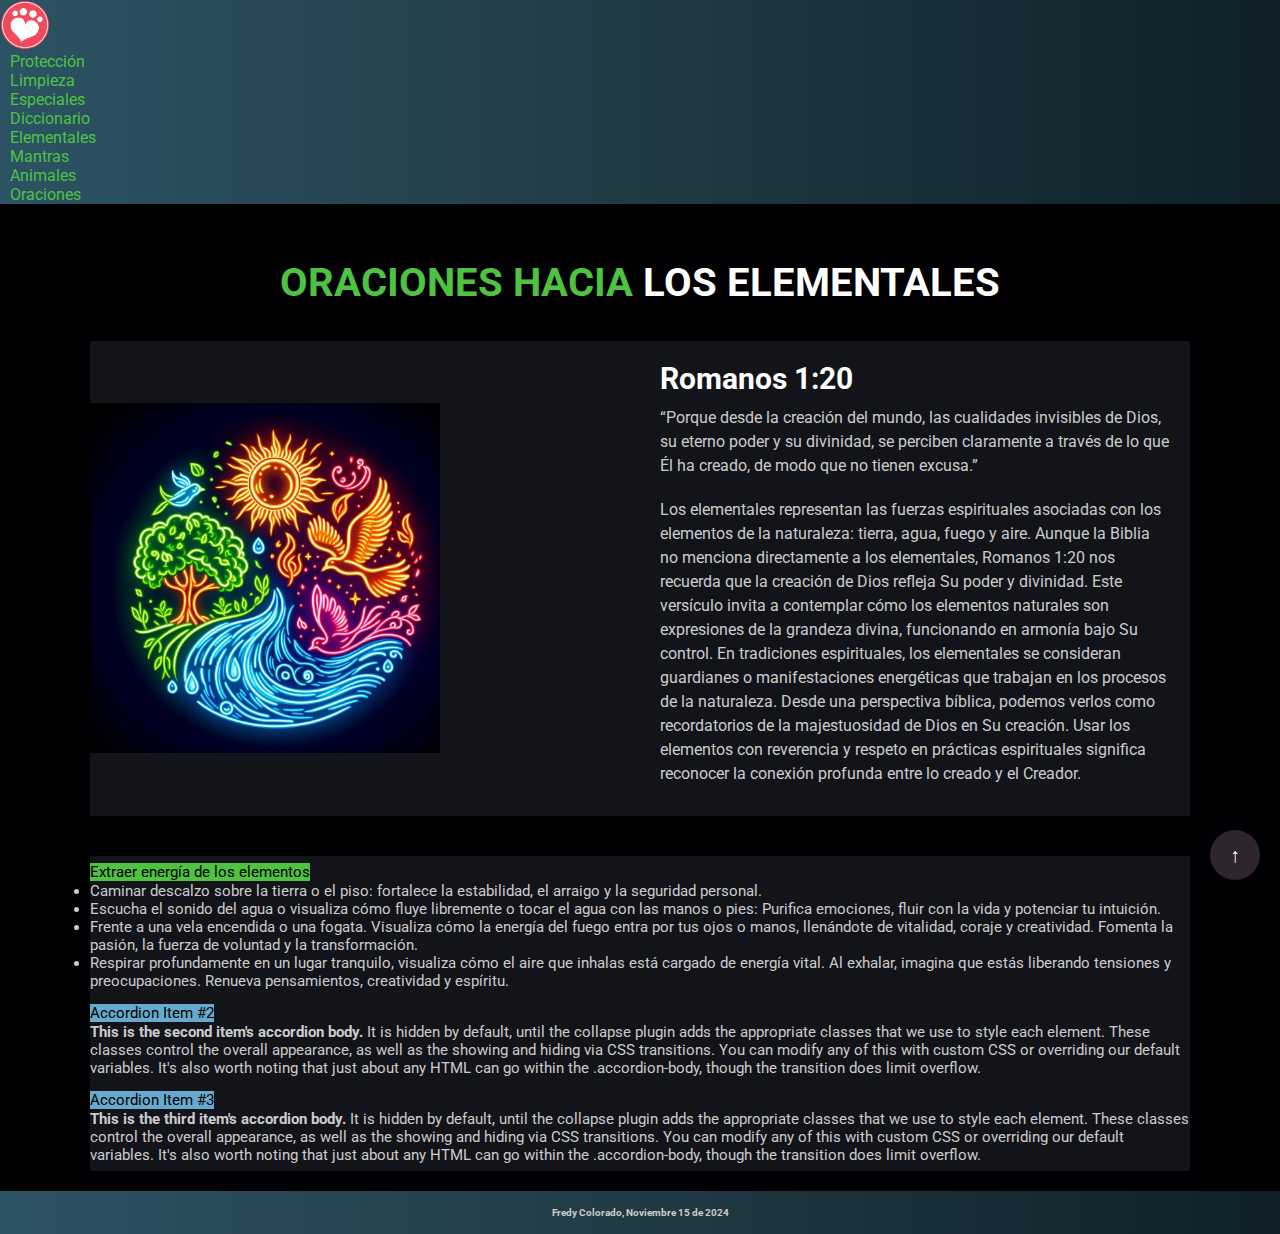
<file: elementales.html>
<!doctype html>
<html lang="en">

<head>
  <meta charset="utf-8" />
  <meta name="viewport" content="width=device-width, initial-scale=1, shrink-to-fit=no" />
  <link href="https://cdn.jsdelivr.net/npm/bootstrap@5.3.2/dist/css/bootstrap.min.css" rel="stylesheet"
    integrity="sha384-T3c6CoIi6uLrA9TneNEoa7RxnatzjcDSCmG1MXxSR1GAsXEV/Dwwykc2MPK8M2HN" crossorigin="anonymous" />
  <link rel="stylesheet" href="./assets/css/navbarDos.css">
  <link rel="shortcut icon" href="./assets/img/logo2.png" type="image/x-icon">
  <title>El Alquimista interior - Elementales</title>
</head>

<body>
  <header>
    <nav class="navbar navbar-expand-lg colornavbar navbar-dark p-4">
      <div class="container">
        <!-- <a class="navbar-brand" href="#">Navbar</a> -->
        <a href="./index.html" class="logo"><img src="./assets/img/logo2.png" alt=""></a>
        <button class="navbar-toggler" type="button" data-bs-toggle="collapse" data-bs-target="#navbarNavDropdown"
          aria-controls="navbarNavDropdown" aria-expanded="false" aria-label="Toggle navigation">
          <span class="navbar-toggler-icon"></span>
        </button>
        <div class="collapse navbar-collapse" id="navbarNavDropdown">
          <ul class="navbar-nav ms-auto">
            <li class="nav-item"><a class="nav-link" href="./proteccion.html">Protección</a></li>
            <li class="nav-item"><a class="nav-link" href="./limpieza.html">Limpieza</a></li>
            <li class="nav-item"><a class="nav-link" href="./especiales.html">Especiales</a></li>
            <li class="nav-item"><a class="nav-link" href="./diccionario.html">Diccionario</a></li>
            <li class="nav-item"><a class="nav-link" aria-current="page" href="./elementales.html">Elementales</a></li>
            <li class="nav-item"><a class="nav-link" href="./mantras.html">Mantras</a></li>
            <li class="nav-item"><a class="nav-link" href="./animales.html">Animales</a></li>
            <li class="nav-item"><a class="nav-link" href="./otros.html">Oraciones</a></li>
          </ul>
        </div>
      </div>
    </nav>
  </header>

  <!-- Seccion imagen y texto -->
  <section class="about" id="about">
    <h1 class="heading"><span>Oraciones hacia</span> los Elementales</h1>
    <div class="row">
      <div class="image text-center">
        <img src="./assets/img/cuatro elementos.jpg" alt="Elementales" class="img-fluid"
          style="width: 350px; height: 350px; object-fit: cover;">
      </div>
      <div class="content">
        <h3>Romanos 1:20</h3>
        <p>“Porque desde la creación del mundo, las cualidades invisibles de Dios, su eterno poder y su divinidad, se perciben claramente a través de lo que Él ha creado, de modo que no tienen excusa.”</p>
        <p>Los elementales representan las fuerzas espirituales asociadas con los elementos de la naturaleza: tierra, agua, fuego y aire. Aunque la Biblia no menciona directamente a los elementales, Romanos 1:20 nos recuerda que la creación de Dios refleja Su poder y divinidad. Este versículo invita a contemplar cómo los elementos naturales son expresiones de la grandeza divina, funcionando en armonía bajo Su control. En tradiciones espirituales, los elementales se consideran guardianes o manifestaciones energéticas que trabajan en los procesos de la naturaleza. Desde una perspectiva bíblica, podemos verlos como recordatorios de la majestuosidad de Dios en Su creación. Usar los elementos con reverencia y respeto en prácticas espirituales significa reconocer la conexión profunda entre lo creado y el Creador.</p>
      </div>
    </div>
  </section>

  <!-- Seccion lista de oraciones -->
  <section class="acordeon">
    <div class="accordion" id="accordionExample">
      <div class="accordion-item">
        <h2 class="accordion-header">
          <button class="accordion-button acordeon" type="button" data-bs-toggle="collapse" data-bs-target="#collapseOne"
            aria-expanded="false" aria-controls="collapseOne">Extraer energía de los elementos</button>
        </h2>
        <div id="collapseOne" class="accordion-collapse collapse" data-bs-parent="#accordionExample">
          <div class="accordion-body">
            <ul>
              <li>Caminar descalzo sobre la tierra o el piso: fortalece la estabilidad, el arraigo y la seguridad personal.</li>
              <li>Escucha el sonido del agua o visualiza cómo fluye libremente o tocar el agua con las manos o pies: Purifica emociones, fluir con la vida y potenciar tu intuición.</li>
              <li>Frente a una vela encendida o una fogata. Visualiza cómo la energía del fuego entra por tus ojos o manos, llenándote de vitalidad, coraje y creatividad. Fomenta la pasión, la fuerza de voluntad y la transformación.</li>
              <li>Respirar profundamente en un lugar tranquilo, visualiza cómo el aire que inhalas está cargado de energía vital. Al exhalar, imagina que estás liberando tensiones y preocupaciones. Renueva pensamientos, creatividad y espíritu.</li>
            </ul>
          </div>
        </div>
      </div>
      <div class="accordion-item">
        <h2 class="accordion-header">
          <button class="accordion-button collapsed acordeon" type="button" data-bs-toggle="collapse"
            data-bs-target="#collapseTwo" aria-expanded="false" aria-controls="collapseTwo">Accordion Item #2</button>
        </h2>
        <div id="collapseTwo" class="accordion-collapse collapse" data-bs-parent="#accordionExample">
          <div class="accordion-body">
            <strong>This is the second item's accordion body.</strong> It is hidden by default, until the collapse
            plugin adds the appropriate classes that we use to style each element. These classes control the overall
            appearance, as well as the showing and hiding via CSS transitions. You can modify any of this with custom
            CSS or overriding our default variables. It's also worth noting that just about any HTML can go within the
            <code>.accordion-body</code>, though the transition does limit overflow.
          </div>
        </div>
      </div>
      <div class="accordion-item">
        <h2 class="accordion-header">
          <button class="accordion-button collapsed acordeon" type="button" data-bs-toggle="collapse"
            data-bs-target="#collapseThree" aria-expanded="false" aria-controls="collapseThree">
            Accordion Item #3
          </button>
        </h2>
        <div id="collapseThree" class="accordion-collapse collapse" data-bs-parent="#accordionExample">
          <div class="accordion-body">
            <strong>This is the third item's accordion body.</strong> It is hidden by default, until the collapse plugin
            adds the appropriate classes that we use to style each element. These classes control the overall
            appearance, as well as the showing and hiding via CSS transitions. You can modify any of this with custom
            CSS or overriding our default variables. It's also worth noting that just about any HTML can go within the
            <code>.accordion-body</code>, though the transition does limit overflow.
          </div>
        </div>
      </div>
    </div>

  </section>

  <!-- footer -->
  <footer class="footer">
    <h4>Fredy Colorado, Noviembre 15 de 2024</h4>
  </footer>

  <!-- Boton flotante -->
  <button class="btn-flotante" onclick="scrollToTop()" title="Volver al inicio">↑</button>

  <!-- Bootstrap JavaScript Libraries -->
  <script src="https://cdn.jsdelivr.net/npm/@popperjs/core@2.11.8/dist/umd/popper.min.js"
    integrity="sha384-I7E8VVD/ismYTF4hNIPjVp/Zjvgyol6VFvRkX/vR+Vc4jQkC+hVqc2pM8ODewa9r"
    crossorigin="anonymous"></script>

  <script src="https://cdn.jsdelivr.net/npm/bootstrap@5.3.2/dist/js/bootstrap.min.js"
    integrity="sha384-BBtl+eGJRgqQAUMxJ7pMwbEyER4l1g+O15P+16Ep7Q9Q+zqX6gSbd85u4mG4QzX+"
    crossorigin="anonymous"></script>

  <script src="./assets/js/botonFlotante.js"></script>

</body>
</html>
</file>
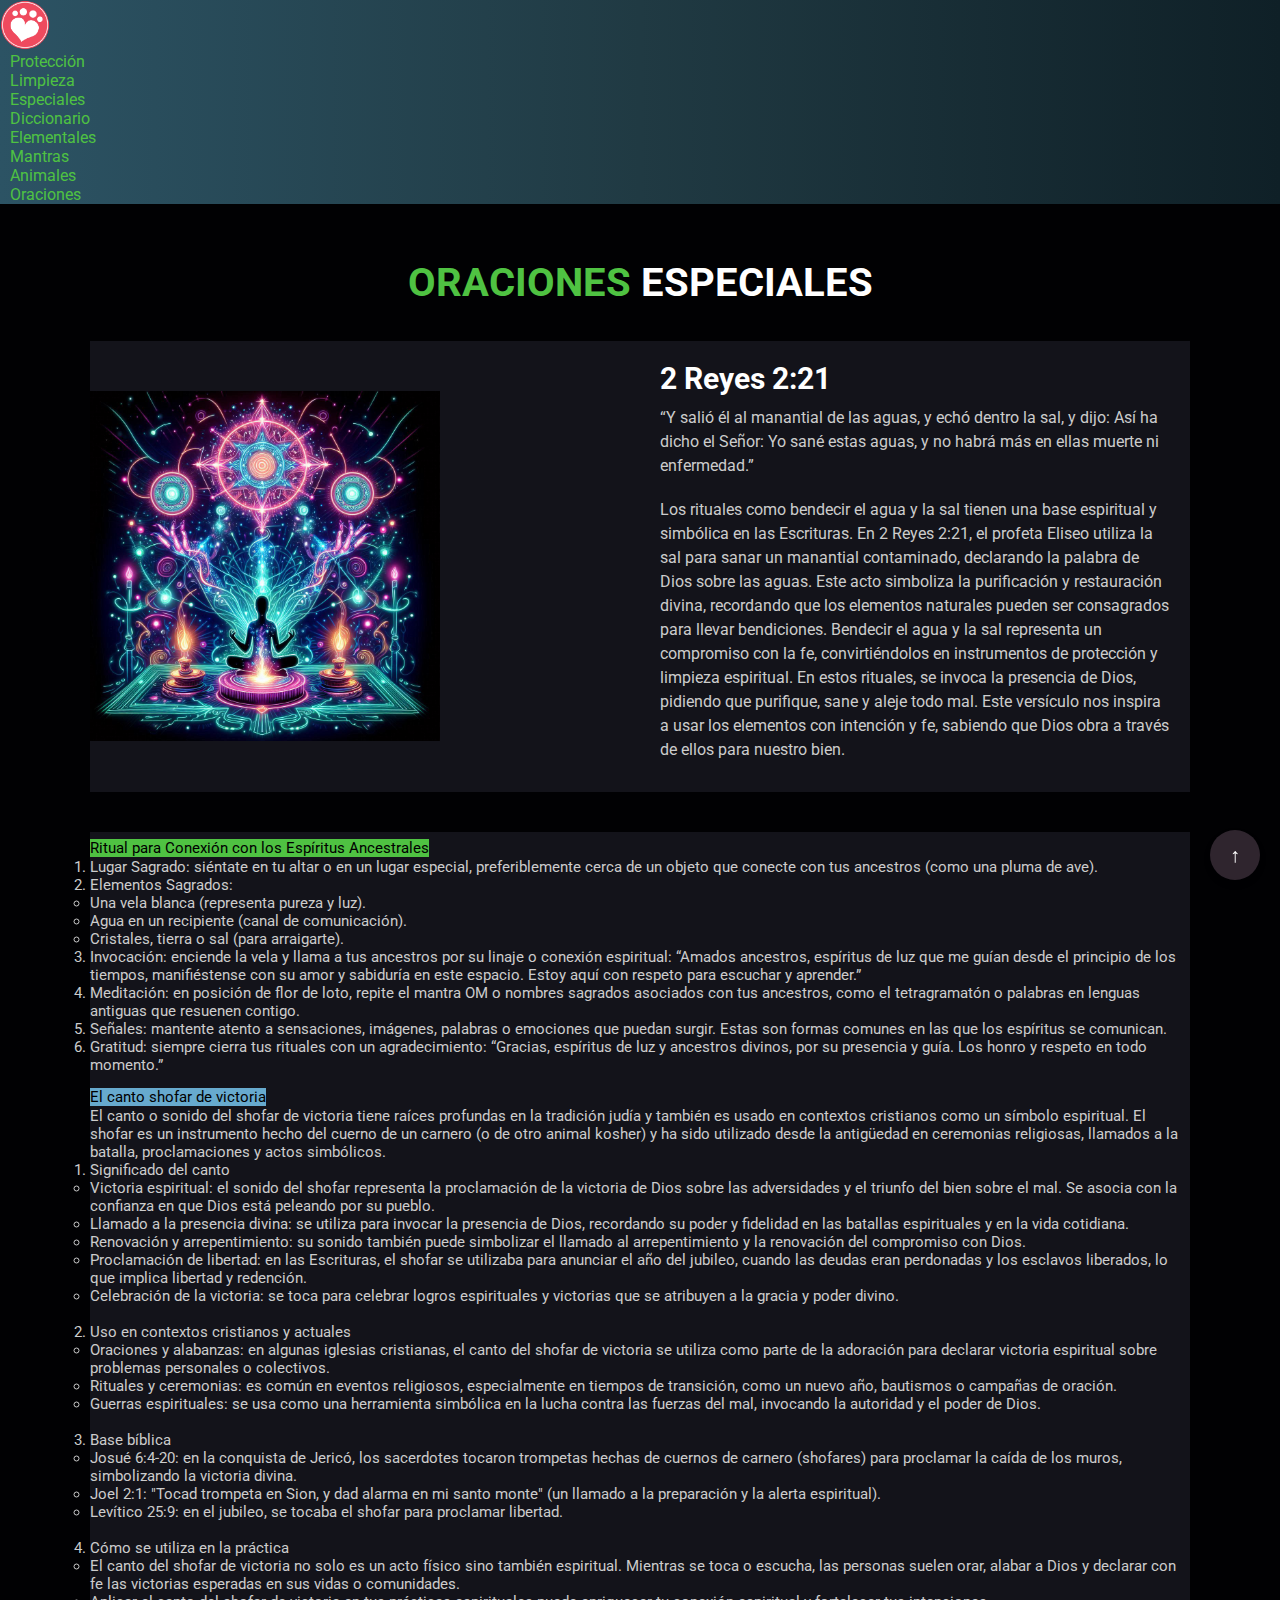
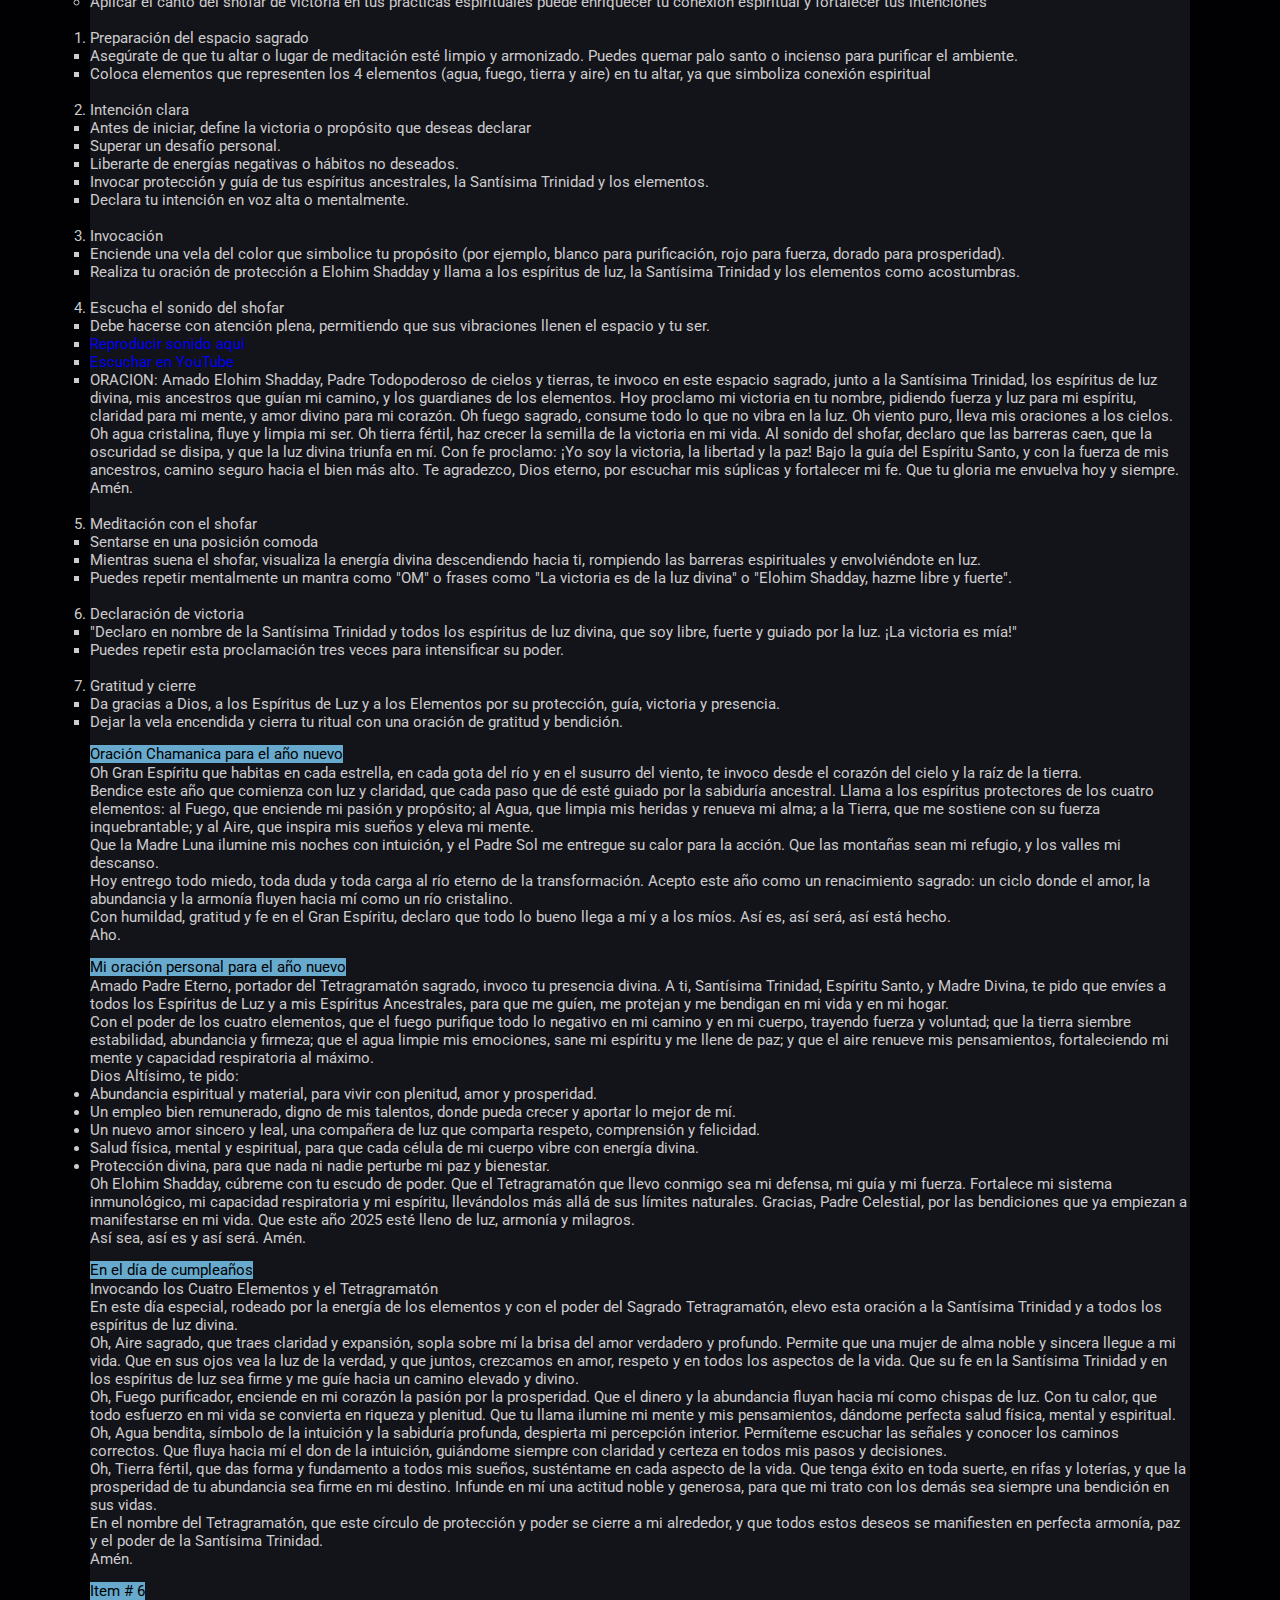
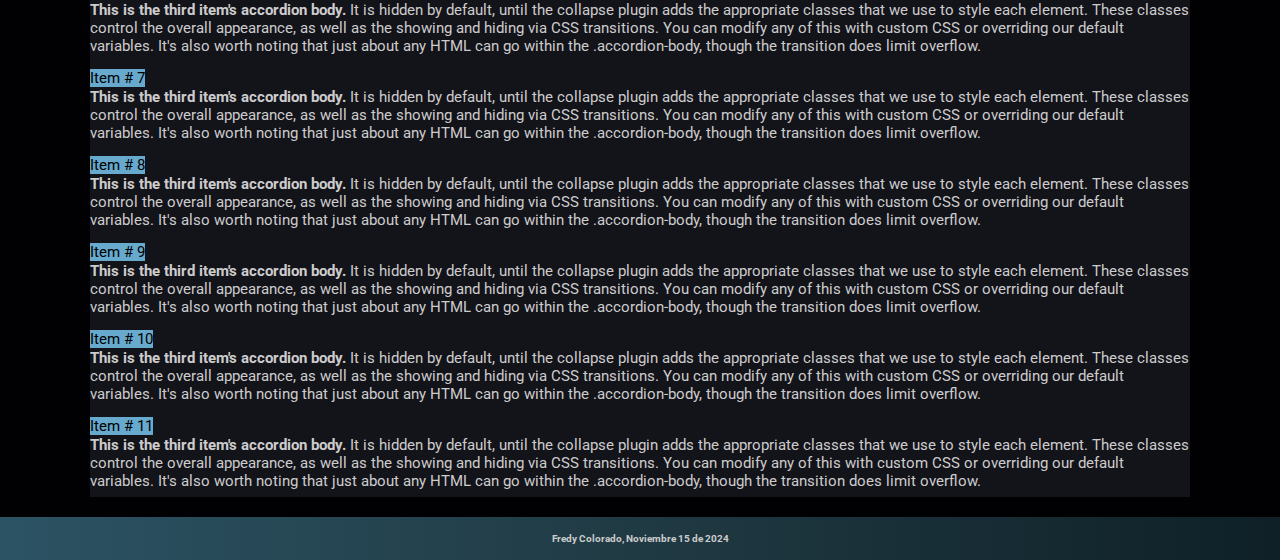
<file: especiales.html>
<!doctype html>
<html lang="en">

<head>
  <meta charset="utf-8" />
  <meta name="viewport" content="width=device-width, initial-scale=1, shrink-to-fit=no" />
  <link href="https://cdn.jsdelivr.net/npm/bootstrap@5.3.2/dist/css/bootstrap.min.css" rel="stylesheet"
    integrity="sha384-T3c6CoIi6uLrA9TneNEoa7RxnatzjcDSCmG1MXxSR1GAsXEV/Dwwykc2MPK8M2HN" crossorigin="anonymous" />
  <link rel="stylesheet" href="./assets/css/navbarDos.css">
  <link rel="shortcut icon" href="./assets/img/logo2.png" type="image/x-icon">
  <title>El Alquimista interior - Especiales</title>
</head>

<body>
  <header>
    <nav class="navbar navbar-expand-lg colornavbar navbar-dark p-4">
      <div class="container">
        <!-- <a class="navbar-brand" href="#">Navbar</a> -->
        <a href="./index.html" class="logo"><img src="./assets/img/logo2.png" alt=""></a>
        <button class="navbar-toggler" type="button" data-bs-toggle="collapse" data-bs-target="#navbarNavDropdown"
          aria-controls="navbarNavDropdown" aria-expanded="false" aria-label="Toggle navigation">
          <span class="navbar-toggler-icon"></span>
        </button>
        <div class="collapse navbar-collapse" id="navbarNavDropdown">
          <ul class="navbar-nav ms-auto">
            <li class="nav-item"><a class="nav-link" href="./proteccion.html">Protección</a></li>
            <li class="nav-item"><a class="nav-link" href="./limpieza.html">Limpieza</a></li>
            <li class="nav-item"><a class="nav-link" aria-current="page" href="./especiales.html">Especiales</a></li>
            <li class="nav-item"><a class="nav-link" href="./diccionario.html">Diccionario</a></li>
            <li class="nav-item"><a class="nav-link" href="./elementales.html">Elementales</a></li>
            <li class="nav-item"><a class="nav-link" href="./mantras.html">Mantras</a></li>
            <li class="nav-item"><a class="nav-link" href="./animales.html">Animales</a></li>
            <li class="nav-item"><a class="nav-link" href="./otros.html">Oraciones</a></li>
          </ul>
        </div>
      </div>
    </nav>
  </header>

  <!-- Seccion imagen y texto -->
  <section class="about" id="about">
    <h1 class="heading"><span>Oraciones</span> Especiales</h1>
    <div class="row">
      <div class="image text-center">
        <img src="./assets/img/ritual.jpg" alt="bendiciones especiales" class="img-fluid"
          style="width: 350px; height: 350px; object-fit: cover;">
      </div>
      <div class="content">
        <h3>2 Reyes 2:21</h3>
        <p>“Y salió él al manantial de las aguas, y echó dentro la sal, y dijo: Así ha dicho el Señor: Yo sané estas
          aguas, y no habrá más en ellas muerte ni enfermedad.”</p>
        <p>Los rituales como bendecir el agua y la sal tienen una base espiritual y simbólica en las Escrituras. En 2
          Reyes 2:21, el profeta Eliseo utiliza la sal para sanar un manantial contaminado, declarando la palabra de
          Dios sobre las aguas. Este acto simboliza la purificación y restauración divina, recordando que los elementos
          naturales pueden ser consagrados para llevar bendiciones. Bendecir el agua y la sal representa un compromiso
          con la fe, convirtiéndolos en instrumentos de protección y limpieza espiritual. En estos rituales, se invoca
          la presencia de Dios, pidiendo que purifique, sane y aleje todo mal. Este versículo nos inspira a usar los
          elementos con intención y fe, sabiendo que Dios obra a través de ellos para nuestro bien.</p>
      </div>
    </div>
  </section>

  <!-- Seccion lista de oraciones -->
  <section class="acordeon">
    <div class="accordion" id="accordionExample">
      <div class="accordion-item">
        <h2 class="accordion-header">
          <button class="accordion-button acordeon" type="button" data-bs-toggle="collapse"
            data-bs-target="#collapseOne" aria-expanded="false" aria-controls="collapseOne">Ritual para Conexión con los
            Espíritus Ancestrales
          </button>
        </h2>
        <div id="collapseOne" class="accordion-collapse collapse" data-bs-parent="#accordionExample">
          <div class="accordion-body">
            <ol>
              <li><span class="text-info">Lugar Sagrado:</span> siéntate en tu altar o en un lugar especial,
                preferiblemente cerca de un objeto que conecte con tus ancestros (como una pluma de ave).</li>
              <li><span class="text-info">Elementos</span> Sagrados:</li>
              <ul>
                <li>Una vela blanca (representa pureza y luz).</li>
                <li>Agua en un recipiente (canal de comunicación).</l>
                <li>Cristales, tierra o sal (para arraigarte).</li>
              </ul>
              <li><span class="text-info">Invocación:</span> enciende la vela y llama a tus ancestros por su linaje o
                conexión espiritual:
                “Amados ancestros, espíritus de luz que me guían desde el principio de los tiempos, manifiéstense con su
                amor y sabiduría en este espacio. Estoy aquí con respeto para escuchar y aprender.”</li>
              <li><span class="text-info">Meditación:</span> en posición de flor de loto, repite el mantra OM o nombres
                sagrados asociados con tus ancestros, como el tetragramatón o palabras en lenguas antiguas que resuenen
                contigo.</li>
              <li><span class="text-info">Señales:</span> mantente atento a sensaciones, imágenes, palabras o emociones
                que puedan surgir. Estas son formas comunes en las que los espíritus se comunican.</li>
              <li><span class="text-info">Gratitud:</span> siempre cierra tus rituales con un agradecimiento: “Gracias,
                espíritus de luz y ancestros divinos, por su presencia y guía. Los honro y respeto en todo momento.”
              </li>
            </ol>
          </div>
        </div>
      </div>

      <div class="accordion-item">
        <h2 class="accordion-header">
          <button class="accordion-button collapsed acordeon" type="button" data-bs-toggle="collapse"
            data-bs-target="#collapseTwo" aria-expanded="false" aria-controls="collapseTwo">El canto shofar de victoria
          </button>
        </h2>
        <div id="collapseTwo" class="accordion-collapse collapse" data-bs-parent="#accordionExample">
          <div class="accordion-body">
            <p>El canto o sonido del shofar de victoria tiene raíces profundas en la tradición judía y también es usado
              en contextos cristianos como un símbolo espiritual. El shofar es un instrumento hecho del cuerno de un
              carnero (o de otro animal kosher) y ha sido utilizado desde la antigüedad en ceremonias religiosas,
              llamados a la batalla, proclamaciones y actos simbólicos.</p>
            <ol>
              <li class="text-warning">Significado del canto</li>
              <ul>
                <li><span class="text-info">Victoria espiritual:</span> el sonido del shofar representa la proclamación
                  de la victoria de Dios sobre las adversidades y el triunfo del bien sobre el mal. Se asocia con la
                  confianza en que Dios está peleando por su pueblo.</li>
                <li><span class="text-info">Llamado a la presencia divina:</span> se utiliza para invocar la presencia
                  de Dios, recordando su poder y fidelidad en las batallas espirituales y en la vida cotidiana.</li>
                <li><span class="text-info">Renovación y arrepentimiento:</span> su sonido también puede simbolizar el
                  llamado al arrepentimiento y la renovación del compromiso con Dios.</li>
                <li><span class="text-info">Proclamación de libertad:</span> en las Escrituras, el shofar se utilizaba
                  para anunciar el año del jubileo, cuando las deudas eran perdonadas y los esclavos liberados, lo que
                  implica libertad y redención.</li>
                <li><span class="text-info">Celebración de la victoria:</span> se toca para celebrar logros espirituales
                  y victorias que se atribuyen a la gracia y poder divino.</li>
              </ul><br>
              <li class="text-warning">Uso en contextos cristianos y actuales</li>
              <ul>
                <li><span class="text-info">Oraciones y alabanzas:</span> en algunas iglesias cristianas, el canto del
                  shofar de victoria se utiliza como parte de la adoración para declarar victoria espiritual sobre
                  problemas personales o colectivos.</li>
                <li><span class="text-info">Rituales y ceremonias:</span> es común en eventos religiosos, especialmente
                  en tiempos de transición, como un nuevo año, bautismos o campañas de oración.</li>
                <li><span class="text-info">Guerras espirituales:</span> se usa como una herramienta simbólica en la
                  lucha contra las fuerzas del mal, invocando la autoridad y el poder de Dios.</li>
              </ul><br>
              <li class="text-warning">Base bíblica</li>
              <ul>
                <li><span class="text-info">Josué 6:4-20:</span> en la conquista de Jericó, los sacerdotes tocaron
                  trompetas hechas de cuernos de carnero (shofares) para proclamar la caída de los muros, simbolizando
                  la victoria divina.</li>
                <li><span class="text-info">Joel 2:1:</span> "Tocad trompeta en Sion, y dad alarma en mi santo monte"
                  (un llamado a la preparación y la alerta espiritual).</li>
                <li><span class="text-info">Levítico 25:9:</span> en el jubileo, se tocaba el shofar para proclamar
                  libertad.</li>
              </ul><br>
              <li class="text-warning">Cómo se utiliza en la práctica</li>
              <ul>
                <li>El canto del shofar de victoria no solo es un acto físico sino también espiritual. Mientras se toca
                  o escucha, las personas suelen orar, alabar a Dios y declarar con fe las victorias esperadas en sus
                  vidas o comunidades.</li>
                <li>Aplicar el canto del shofar de victoria en tus prácticas espirituales puede enriquecer tu conexión
                  espiritual y fortalecer tus intenciones</li>
              </ul><br>
              <ol>
                <li>Preparación del espacio sagrado</li>
                <ul>
                  <li>Asegúrate de que tu altar o lugar de meditación esté limpio y armonizado. Puedes quemar palo santo
                    o incienso para purificar el ambiente.</li>
                  <li>Coloca elementos que representen los 4 elementos (agua, fuego, tierra y aire) en tu altar, ya que
                    simboliza conexión espiritual</li>
                </ul><br>
                <li>Intención clara</li>
                <ul>
                  <li>Antes de iniciar, define la victoria o propósito que deseas declarar</li>
                  <li>Superar un desafío personal.</li>
                  <li>Liberarte de energías negativas o hábitos no deseados.</li>
                  <li>Invocar protección y guía de tus espíritus ancestrales, la Santísima Trinidad y los elementos.
                  </li>
                  <li>Declara tu intención en voz alta o mentalmente.</li>
                </ul><br>
                <li>Invocación</li>
                <ul>
                  <li>Enciende una vela del color que simbolice tu propósito (por ejemplo, blanco para purificación,
                    rojo para fuerza, dorado para prosperidad).</li>
                  <li>Realiza tu oración de protección a Elohim Shadday y llama a los espíritus de luz, la Santísima
                    Trinidad y los elementos como acostumbras.</li>
                </ul><br>
                <li>Escucha el sonido del shofar</li>
                <ul>
                  <li>Debe hacerse con atención plena, permitiendo que sus vibraciones llenen el espacio y tu ser.</li>
                  <li><a href="./assets/media/Shofar de victoria.mp3" target="_blank">Reproducir sonido aquí</a></li>
                  <li><a href="https://www.youtube.com/watch?v=w6BCRnwoOQg" target="_blank">Escuchar en YouTube</a></li>
                  <li>ORACION: Amado Elohim Shadday,
                    Padre Todopoderoso de cielos y tierras,
                    te invoco en este espacio sagrado,
                    junto a la Santísima Trinidad,
                    los espíritus de luz divina,
                    mis ancestros que guían mi camino,
                    y los guardianes de los elementos.

                    Hoy proclamo mi victoria en tu nombre,
                    pidiendo fuerza y luz para mi espíritu,
                    claridad para mi mente,
                    y amor divino para mi corazón.

                    Oh fuego sagrado, consume todo lo que no vibra en la luz.
                    Oh viento puro, lleva mis oraciones a los cielos.
                    Oh agua cristalina, fluye y limpia mi ser.
                    Oh tierra fértil, haz crecer la semilla de la victoria en mi vida.

                    Al sonido del shofar,
                    declaro que las barreras caen,
                    que la oscuridad se disipa,
                    y que la luz divina triunfa en mí.

                    Con fe proclamo:
                    ¡Yo soy la victoria, la libertad y la paz!
                    Bajo la guía del Espíritu Santo,
                    y con la fuerza de mis ancestros,
                    camino seguro hacia el bien más alto.

                    Te agradezco, Dios eterno,
                    por escuchar mis súplicas y fortalecer mi fe.
                    Que tu gloria me envuelva hoy y siempre.
                    Amén.</li>
                </ul><br>
                <li>Meditación con el shofar</li>
                <ul>
                  <li>Sentarse en una posición comoda</li>
                  <li>Mientras suena el shofar, visualiza la energía divina descendiendo hacia ti, rompiendo las
                    barreras espirituales y envolviéndote en luz.</li>
                  <li>Puedes repetir mentalmente un mantra como "OM" o frases como "La victoria es de la luz divina" o
                    "Elohim Shadday, hazme libre y fuerte".</li>
                </ul><br>
                <li>Declaración de victoria</li>
                <ul>
                  <li>"Declaro en nombre de la Santísima Trinidad y todos los espíritus de luz divina, que soy libre,
                    fuerte y guiado por la luz. ¡La victoria es mía!"</li>
                  <li>Puedes repetir esta proclamación tres veces para intensificar su poder.</li>
                </ul><br>
                <li>Gratitud y cierre</li>
                <ul>
                  <li>Da gracias a Dios, a los Espíritus de Luz y a los Elementos por su protección, guía, victoria y
                    presencia.</li>
                  <li>Dejar la vela encendida y cierra tu ritual con una oración de gratitud y bendición.</li>
                </ul>
              </ol>
            </ol>
          </div>
        </div>
      </div>

      <div class="accordion-item">
        <h2 class="accordion-header">
          <button class="accordion-button collapsed acordeon" type="button" data-bs-toggle="collapse"
            data-bs-target="#collapseThree" aria-expanded="false" aria-controls="collapseThree">Oración Chamanica para
            el año nuevo
          </button>
        </h2>
        <div id="collapseThree" class="accordion-collapse collapse" data-bs-parent="#accordionExample">
          <div class="accordion-body">
            <p>Oh Gran Espíritu que habitas en cada estrella,
              en cada gota del río y en el susurro del viento,
              te invoco desde el corazón del cielo y la raíz de la tierra.</p>

            <p>Bendice este año que comienza con luz y claridad,
              que cada paso que dé esté guiado por la sabiduría ancestral.
              Llama a los espíritus protectores de los cuatro elementos:
              al Fuego, que enciende mi pasión y propósito;
              al Agua, que limpia mis heridas y renueva mi alma;
              a la Tierra, que me sostiene con su fuerza inquebrantable;
              y al Aire, que inspira mis sueños y eleva mi mente.</p>

            <p>Que la Madre Luna ilumine mis noches con intuición,
              y el Padre Sol me entregue su calor para la acción.
              Que las montañas sean mi refugio,
              y los valles mi descanso.</p>

            <p>Hoy entrego todo miedo, toda duda y toda carga
              al río eterno de la transformación.
              Acepto este año como un renacimiento sagrado:
              un ciclo donde el amor, la abundancia y la armonía
              fluyen hacia mí como un río cristalino.</p>

            <p>Con humildad, gratitud y fe en el Gran Espíritu,
              declaro que todo lo bueno llega a mí y a los míos.
              Así es, así será, así está hecho.</p>
            <p>Aho.</p>
          </div>
        </div>
      </div>

      <div class="accordion-item">
        <h2 class="accordion-header">
          <button class="accordion-button collapsed acordeon" type="button" data-bs-toggle="collapse"
            data-bs-target="#collapseCuatro" aria-expanded="false" aria-controls="collapseCuatro">Mi oración personal
            para el año nuevo
          </button>
        </h2>
        <div id="collapseCuatro" class="accordion-collapse collapse" data-bs-parent="#accordionExample">
          <div class="accordion-body">
            <p>Amado Padre Eterno, portador del Tetragramatón sagrado, invoco tu presencia divina. A ti, Santísima
              Trinidad, Espíritu Santo, y Madre Divina, te pido que envíes a todos los Espíritus de Luz y a mis
              Espíritus Ancestrales, para que me guíen, me protejan y me bendigan en mi vida y en mi hogar.</p>
            <p>Con el poder de los cuatro elementos, que el fuego purifique todo lo negativo en mi camino y en mi
              cuerpo, trayendo fuerza y voluntad; que la tierra siembre estabilidad, abundancia y firmeza; que el agua
              limpie mis emociones, sane mi espíritu y me llene de paz; y que el aire renueve mis pensamientos,
              fortaleciendo mi mente y capacidad respiratoria al máximo.</p>
            <p>Dios Altísimo, te pido:</p>
            <ul>
              <li>Abundancia espiritual y material, para vivir con plenitud, amor y prosperidad.</li>
              <li>Un empleo bien remunerado, digno de mis talentos, donde pueda crecer y aportar lo mejor de mí.</li>
              <li>Un nuevo amor sincero y leal, una compañera de luz que comparta respeto, comprensión y felicidad.</li>
              <li>Salud física, mental y espiritual, para que cada célula de mi cuerpo vibre con energía divina.</li>
              <li>Protección divina, para que nada ni nadie perturbe mi paz y bienestar.</li>
            </ul>
            <p>Oh Elohim Shadday, cúbreme con tu escudo de poder. Que el Tetragramatón que llevo conmigo sea mi defensa,
              mi guía y mi fuerza. Fortalece mi sistema inmunológico, mi capacidad respiratoria y mi espíritu,
              llevándolos más allá de sus límites naturales. Gracias, Padre Celestial, por las bendiciones que ya
              empiezan a manifestarse en mi vida. Que este año 2025 esté lleno de luz, armonía y milagros.</p>
            <p>Así sea, así es y así será. Amén.</p>
          </div>
        </div>
      </div>

      <div class="accordion-item">
        <h2 class="accordion-header">
          <button class="accordion-button collapsed acordeon" type="button" data-bs-toggle="collapse"
            data-bs-target="#collapseCinco" aria-expanded="false" aria-controls="collapseCinco">En el día de
            cumpleaños
          </button>
        </h2>
        <div id="collapseCinco" class="accordion-collapse collapse" data-bs-parent="#accordionExample">
          <div class="accordion-body">
            <p>Invocando los Cuatro Elementos y el Tetragramatón</p>
            <p>En este día especial, rodeado por la energía de los elementos y con el poder del Sagrado Tetragramatón,
              elevo esta oración a la Santísima Trinidad y a todos los espíritus de luz divina.</p>
            <p>Oh, Aire sagrado, que traes claridad y expansión, sopla sobre mí la brisa del amor verdadero y profundo.
              Permite que una mujer de alma noble y sincera llegue a mi vida. Que en sus ojos vea la luz de la verdad, y
              que juntos, crezcamos en amor, respeto y en todos los aspectos de la vida. Que su fe en la Santísima
              Trinidad y en los espíritus de luz sea firme y me guíe hacia un camino elevado y divino.</p>
            <p>Oh, Fuego purificador, enciende en mi corazón la pasión por la prosperidad. Que el dinero y la abundancia
              fluyan hacia mí como chispas de luz. Con tu calor, que todo esfuerzo en mi vida se convierta en riqueza y
              plenitud. Que tu llama ilumine mi mente y mis pensamientos, dándome perfecta salud física, mental y
              espiritual.</p>
            <p>Oh, Agua bendita, símbolo de la intuición y la sabiduría profunda, despierta mi percepción interior.
              Permíteme escuchar las señales y conocer los caminos correctos. Que fluya hacia mí el don de la intuición,
              guiándome siempre con claridad y certeza en todos mis pasos y decisiones.</p>
            <p>Oh, Tierra fértil, que das forma y fundamento a todos mis sueños, susténtame en cada aspecto de la vida.
              Que tenga éxito en toda suerte, en rifas y loterías, y que la prosperidad de tu abundancia sea firme en mi
              destino. Infunde en mí una actitud noble y generosa, para que mi trato con los demás sea siempre una
              bendición en sus vidas.</p>
            <p>En el nombre del Tetragramatón, que este círculo de protección y poder se cierre a mi alrededor, y que
              todos estos deseos se manifiesten en perfecta armonía, paz y el poder de la Santísima Trinidad.</p>
            <p>Amén.</p>
          </div>
        </div>
      </div>

      <div class="accordion-item">
        <h2 class="accordion-header">
          <button class="accordion-button collapsed acordeon" type="button" data-bs-toggle="collapse"
            data-bs-target="#collapseSeis" aria-expanded="false" aria-controls="collapseSeis">Item # 6
          </button>
        </h2>
        <div id="collapseSeis" class="accordion-collapse collapse" data-bs-parent="#accordionExample">
          <div class="accordion-body">
            <strong>This is the third item's accordion body.</strong> It is hidden by default, until the collapse plugin
            adds the appropriate classes that we use to style each element. These classes control the overall
            appearance, as well as the showing and hiding via CSS transitions. You can modify any of this with custom
            CSS or overriding our default variables. It's also worth noting that just about any HTML can go within the
            <code>.accordion-body</code>, though the transition does limit overflow.
          </div>
        </div>
      </div>

      <div class="accordion-item">
        <h2 class="accordion-header">
          <button class="accordion-button collapsed acordeon" type="button" data-bs-toggle="collapse"
            data-bs-target="#collapseSiete" aria-expanded="false" aria-controls="collapseSiete">Item # 7
          </button>
        </h2>
        <div id="collapseSiete" class="accordion-collapse collapse" data-bs-parent="#accordionExample">
          <div class="accordion-body">
            <strong>This is the third item's accordion body.</strong> It is hidden by default, until the collapse plugin
            adds the appropriate classes that we use to style each element. These classes control the overall
            appearance, as well as the showing and hiding via CSS transitions. You can modify any of this with custom
            CSS or overriding our default variables. It's also worth noting that just about any HTML can go within the
            <code>.accordion-body</code>, though the transition does limit overflow.
          </div>
        </div>
      </div>

      <div class="accordion-item">
        <h2 class="accordion-header">
          <button class="accordion-button collapsed acordeon" type="button" data-bs-toggle="collapse"
            data-bs-target="#collapseOcho" aria-expanded="false" aria-controls="collapseOcho">Item # 8
          </button>
        </h2>
        <div id="collapseOcho" class="accordion-collapse collapse" data-bs-parent="#accordionExample">
          <div class="accordion-body">
            <strong>This is the third item's accordion body.</strong> It is hidden by default, until the collapse plugin
            adds the appropriate classes that we use to style each element. These classes control the overall
            appearance, as well as the showing and hiding via CSS transitions. You can modify any of this with custom
            CSS or overriding our default variables. It's also worth noting that just about any HTML can go within the
            <code>.accordion-body</code>, though the transition does limit overflow.
          </div>
        </div>
      </div>

      <div class="accordion-item">
        <h2 class="accordion-header">
          <button class="accordion-button collapsed acordeon" type="button" data-bs-toggle="collapse"
            data-bs-target="#collapseNueve" aria-expanded="false" aria-controls="collapseNueve">Item # 9
          </button>
        </h2>
        <div id="collapseNueve" class="accordion-collapse collapse" data-bs-parent="#accordionExample">
          <div class="accordion-body">
            <strong>This is the third item's accordion body.</strong> It is hidden by default, until the collapse plugin
            adds the appropriate classes that we use to style each element. These classes control the overall
            appearance, as well as the showing and hiding via CSS transitions. You can modify any of this with custom
            CSS or overriding our default variables. It's also worth noting that just about any HTML can go within the
            <code>.accordion-body</code>, though the transition does limit overflow.
          </div>
        </div>
      </div>

      <div class="accordion-item">
        <h2 class="accordion-header">
          <button class="accordion-button collapsed acordeon" type="button" data-bs-toggle="collapse"
            data-bs-target="#collapseDiez" aria-expanded="false" aria-controls="collapseDiez">Item # 10
          </button>
        </h2>
        <div id="collapseDiez" class="accordion-collapse collapse" data-bs-parent="#accordionExample">
          <div class="accordion-body">
            <strong>This is the third item's accordion body.</strong> It is hidden by default, until the collapse plugin
            adds the appropriate classes that we use to style each element. These classes control the overall
            appearance, as well as the showing and hiding via CSS transitions. You can modify any of this with custom
            CSS or overriding our default variables. It's also worth noting that just about any HTML can go within the
            <code>.accordion-body</code>, though the transition does limit overflow.
          </div>
        </div>
      </div>

      <div class="accordion-item">
        <h2 class="accordion-header">
          <button class="accordion-button collapsed acordeon" type="button" data-bs-toggle="collapse"
            data-bs-target="#collapseOnce" aria-expanded="false" aria-controls="collapseOnce">Item # 11
          </button>
        </h2>
        <div id="collapseOnce" class="accordion-collapse collapse" data-bs-parent="#accordionExample">
          <div class="accordion-body">
            <strong>This is the third item's accordion body.</strong> It is hidden by default, until the collapse plugin
            adds the appropriate classes that we use to style each element. These classes control the overall
            appearance, as well as the showing and hiding via CSS transitions. You can modify any of this with custom
            CSS or overriding our default variables. It's also worth noting that just about any HTML can go within the
            <code>.accordion-body</code>, though the transition does limit overflow.
          </div>
        </div>
      </div>





    </div>

  </section>

  <!-- footer -->
  <footer class="footer">
    <h4>Fredy Colorado, Noviembre 15 de 2024</h4>
  </footer>

  <!-- Boton flotante -->
  <button class="btn-flotante" onclick="scrollToTop()" title="Volver al inicio">↑</button>

  <!-- Bootstrap JavaScript Libraries -->
  <script src="https://cdn.jsdelivr.net/npm/@popperjs/core@2.11.8/dist/umd/popper.min.js"
    integrity="sha384-I7E8VVD/ismYTF4hNIPjVp/Zjvgyol6VFvRkX/vR+Vc4jQkC+hVqc2pM8ODewa9r"
    crossorigin="anonymous"></script>

  <script src="https://cdn.jsdelivr.net/npm/bootstrap@5.3.2/dist/js/bootstrap.min.js"
    integrity="sha384-BBtl+eGJRgqQAUMxJ7pMwbEyER4l1g+O15P+16Ep7Q9Q+zqX6gSbd85u4mG4QzX+"
    crossorigin="anonymous"></script>

  <script src="./assets/js/botonFlotante.js"></script>

</body>

</html>
</file>
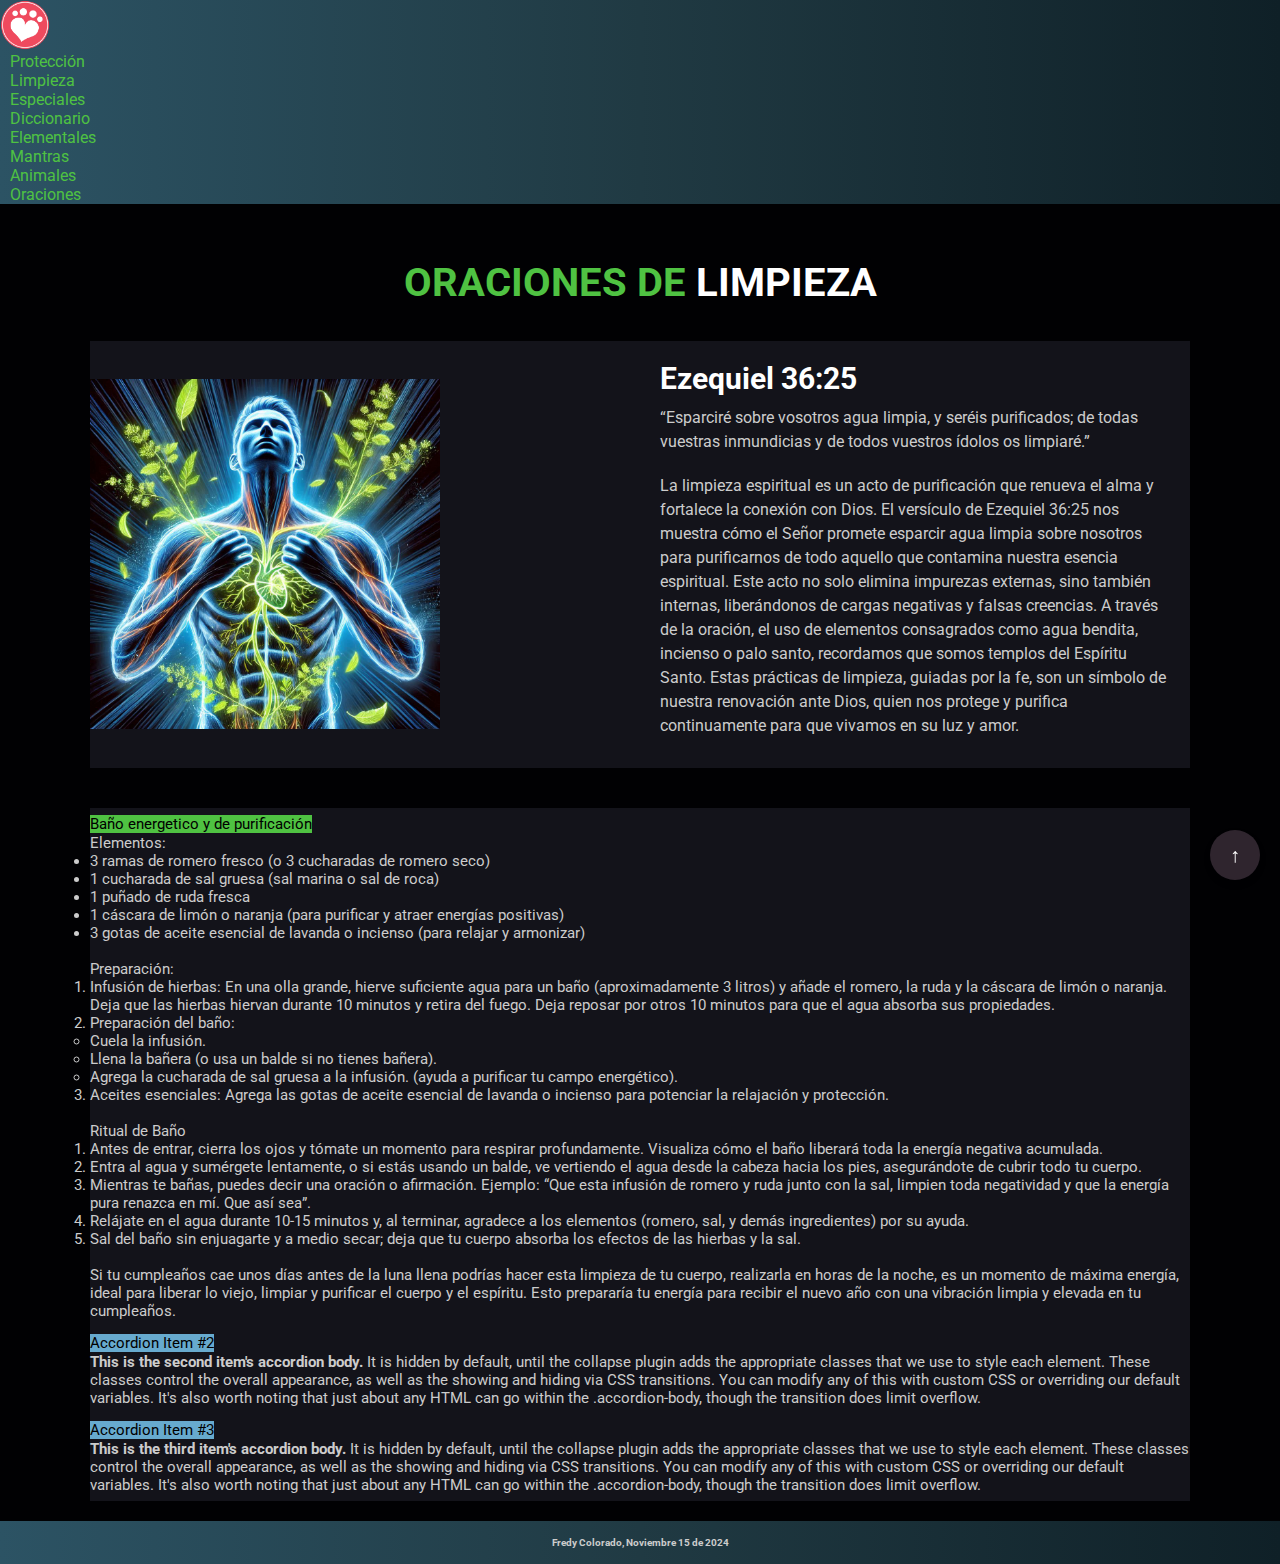
<file: limpieza.html>
<!doctype html>
<html lang="en">

<head>
  <meta charset="utf-8" />
  <meta name="viewport" content="width=device-width, initial-scale=1, shrink-to-fit=no" />
  <link href="https://cdn.jsdelivr.net/npm/bootstrap@5.3.2/dist/css/bootstrap.min.css" rel="stylesheet"
    integrity="sha384-T3c6CoIi6uLrA9TneNEoa7RxnatzjcDSCmG1MXxSR1GAsXEV/Dwwykc2MPK8M2HN" crossorigin="anonymous" />
  <link rel="stylesheet" href="./assets/css/navbarDos.css">
  <link rel="shortcut icon" href="./assets/img/logo2.png" type="image/x-icon">
  <title>El Alquimista interior - Limpieza</title>
</head>

<body>
  <header>
    <nav class="navbar navbar-expand-lg colornavbar navbar-dark p-4">
      <div class="container">
        <!-- <a class="navbar-brand" href="#">Navbar</a> -->
        <a href="./index.html" class="logo"><img src="./assets/img/logo2.png" alt=""></a>
        <button class="navbar-toggler" type="button" data-bs-toggle="collapse" data-bs-target="#navbarNavDropdown"
          aria-controls="navbarNavDropdown" aria-expanded="false" aria-label="Toggle navigation">
          <span class="navbar-toggler-icon"></span>
        </button>
        <div class="collapse navbar-collapse" id="navbarNavDropdown">
          <ul class="navbar-nav ms-auto">
            <li class="nav-item"><a class="nav-link" href="./proteccion.html">Protección</a></li>
            <li class="nav-item"><a class="nav-link" aria-current="page" href="./limpieza.html">Limpieza</a></li>
            <li class="nav-item"><a class="nav-link" href="./especiales.html">Especiales</a></li>
            <li class="nav-item"><a class="nav-link" href="./diccionario.html">Diccionario</a></li>
            <li class="nav-item"><a class="nav-link" href="./elementales.html">Elementales</a></li>
            <li class="nav-item"><a class="nav-link" href="./mantras.html">Mantras</a></li>
            <li class="nav-item"><a class="nav-link" href="./animales.html">Animales</a></li>
            <li class="nav-item"><a class="nav-link" href="./otros.html">Oraciones</a></li>
          </ul>
        </div>
      </div>
    </nav>
  </header>

  <!-- Seccion imagen y texto -->
  <section class="about" id="about">
    <h1 class="heading"><span>Oraciones de</span> Limpieza</h1>
    <div class="row">
      <div class="image text-center">
        <img src="./assets/img/limpieza.jpg" alt="limpieza energetica" class="img-fluid"
          style="width: 350px; height: 350px; object-fit: cover;">
      </div>
      <div class="content">
        <h3>Ezequiel 36:25</h3>
        <p>“Esparciré sobre vosotros agua limpia, y seréis purificados; de todas vuestras inmundicias y de todos
          vuestros ídolos os limpiaré.”</p>
        <p>La limpieza espiritual es un acto de purificación que renueva el alma y fortalece la conexión con Dios. El
          versículo de Ezequiel 36:25 nos muestra cómo el Señor promete esparcir agua limpia sobre nosotros para
          purificarnos de todo aquello que contamina nuestra esencia espiritual. Este acto no solo elimina impurezas
          externas, sino también internas, liberándonos de cargas negativas y falsas creencias. A través de la oración,
          el uso de elementos consagrados como agua bendita, incienso o palo santo, recordamos que somos templos del
          Espíritu Santo. Estas prácticas de limpieza, guiadas por la fe, son un símbolo de nuestra renovación ante
          Dios, quien nos protege y purifica continuamente para que vivamos en su luz y amor.</p>
      </div>
    </div>
  </section>

  <!-- Seccion lista de oraciones -->
  <section class="acordeon">
    <div class="accordion" id="accordionExample">
      <div class="accordion-item">
        <h2 class="accordion-header">
          <button class="accordion-button acordeon" type="button" data-bs-toggle="collapse"
            data-bs-target="#collapseOne" aria-expanded="false" aria-controls="collapseOne">Baño energetico y de
            purificación
          </button>
        </h2>
        <div id="collapseOne" class="accordion-collapse collapse" data-bs-parent="#accordionExample">
          <div class="accordion-body">
            <p class="text-warning">Elementos:</p>
            <ul>
              <li>3 ramas de romero fresco (o 3 cucharadas de romero seco)</li>
              <li>1 cucharada de sal gruesa (sal marina o sal de roca)</li>
              <li>1 puñado de ruda fresca </li>
              <li>1 cáscara de limón o naranja (para purificar y atraer energías positivas)</li>
              <li>3 gotas de aceite esencial de lavanda o incienso (para relajar y armonizar)</li>
            </ul><br>            
            <p class="text-warning">Preparación:</p>
            <ol>
              <li>Infusión de hierbas: En una olla grande, hierve suficiente agua para un baño (aproximadamente 3
                litros) y añade el romero, la ruda y la cáscara de limón o naranja. Deja que las hierbas hiervan durante
                10 minutos y retira del fuego. Deja reposar por otros 10 minutos para que el agua absorba sus
                propiedades.</li>
              <li>Preparación del baño:</li>
              <ul>
                <li>Cuela la infusión.</li>
                <li>Llena la bañera (o usa un balde si no tienes bañera).</li>
                <li>Agrega la cucharada de sal gruesa a la infusión. (ayuda a purificar tu campo energético).</li>
              </ul>
              <li>Aceites esenciales: Agrega las gotas de aceite esencial de lavanda o incienso para potenciar la
                relajación y protección.</li><br>
            </ol>
            <p class="text-warning">Ritual de Baño</p>
            <ol>
              <li>Antes de entrar, cierra los ojos y tómate un momento para respirar profundamente. Visualiza cómo el
                  baño liberará toda la energía negativa acumulada.</li>
              <li>Entra al agua y sumérgete lentamente, o si estás usando un balde, ve vertiendo el agua desde la
                  cabeza hacia los pies, asegurándote de cubrir todo tu cuerpo.</li>
              <li>Mientras te bañas, puedes decir una oración o afirmación. Ejemplo: “Que esta infusión de romero y
                  ruda junto con la sal, limpien toda negatividad y que la energía pura renazca en mí. Que así sea”.
              </li>
              <li>Relájate en el agua durante 10-15 minutos y, al terminar, agradece a los elementos (romero, sal, y
                  demás ingredientes) por su ayuda.</li>
              <li>Sal del baño sin enjuagarte y a medio secar; deja que tu cuerpo absorba los efectos de las hierbas y
                  la sal.</li>
            </ol><br>
            <p class="fst-italic">Si tu cumpleaños cae unos días antes de la luna llena podrías hacer esta limpieza de tu cuerpo, realizarla en horas de la noche, es un momento de máxima energía, ideal para liberar lo viejo, limpiar y purificar el cuerpo y el espíritu. Esto prepararía tu energía para recibir el nuevo año con una vibración limpia y elevada en tu cumpleaños.</p>            
          </div>
        </div>
      </div>
      <div class="accordion-item">
        <h2 class="accordion-header">
          <button class="accordion-button collapsed acordeon" type="button" data-bs-toggle="collapse"
            data-bs-target="#collapseTwo" aria-expanded="false" aria-controls="collapseTwo">Accordion Item #2</button>
        </h2>
        <div id="collapseTwo" class="accordion-collapse collapse" data-bs-parent="#accordionExample">
          <div class="accordion-body">
            <strong>This is the second item's accordion body.</strong> It is hidden by default, until the collapse
            plugin adds the appropriate classes that we use to style each element. These classes control the overall
            appearance, as well as the showing and hiding via CSS transitions. You can modify any of this with custom
            CSS or overriding our default variables. It's also worth noting that just about any HTML can go within the
            <code>.accordion-body</code>, though the transition does limit overflow.
          </div>
        </div>
      </div>
      <div class="accordion-item">
        <h2 class="accordion-header">
          <button class="accordion-button collapsed acordeon" type="button" data-bs-toggle="collapse"
            data-bs-target="#collapseThree" aria-expanded="false" aria-controls="collapseThree">
            Accordion Item #3
          </button>
        </h2>
        <div id="collapseThree" class="accordion-collapse collapse" data-bs-parent="#accordionExample">
          <div class="accordion-body">
            <strong>This is the third item's accordion body.</strong> It is hidden by default, until the collapse plugin
            adds the appropriate classes that we use to style each element. These classes control the overall
            appearance, as well as the showing and hiding via CSS transitions. You can modify any of this with custom
            CSS or overriding our default variables. It's also worth noting that just about any HTML can go within the
            <code>.accordion-body</code>, though the transition does limit overflow.
          </div>
        </div>
      </div>
    </div>

  </section>

  <!-- footer -->
  <footer class="footer">
    <h4>Fredy Colorado, Noviembre 15 de 2024</h4>
  </footer>

  <!-- Boton flotante -->
  <button class="btn-flotante" onclick="scrollToTop()" title="Volver al inicio">↑</button>

  <!-- Bootstrap JavaScript Libraries -->
  <script src="https://cdn.jsdelivr.net/npm/@popperjs/core@2.11.8/dist/umd/popper.min.js"
    integrity="sha384-I7E8VVD/ismYTF4hNIPjVp/Zjvgyol6VFvRkX/vR+Vc4jQkC+hVqc2pM8ODewa9r"
    crossorigin="anonymous"></script>

  <script src="https://cdn.jsdelivr.net/npm/bootstrap@5.3.2/dist/js/bootstrap.min.js"
    integrity="sha384-BBtl+eGJRgqQAUMxJ7pMwbEyER4l1g+O15P+16Ep7Q9Q+zqX6gSbd85u4mG4QzX+"
    crossorigin="anonymous"></script>

  <script src="./assets/js/botonFlotante.js"></script>

</body>

</html>
</file>
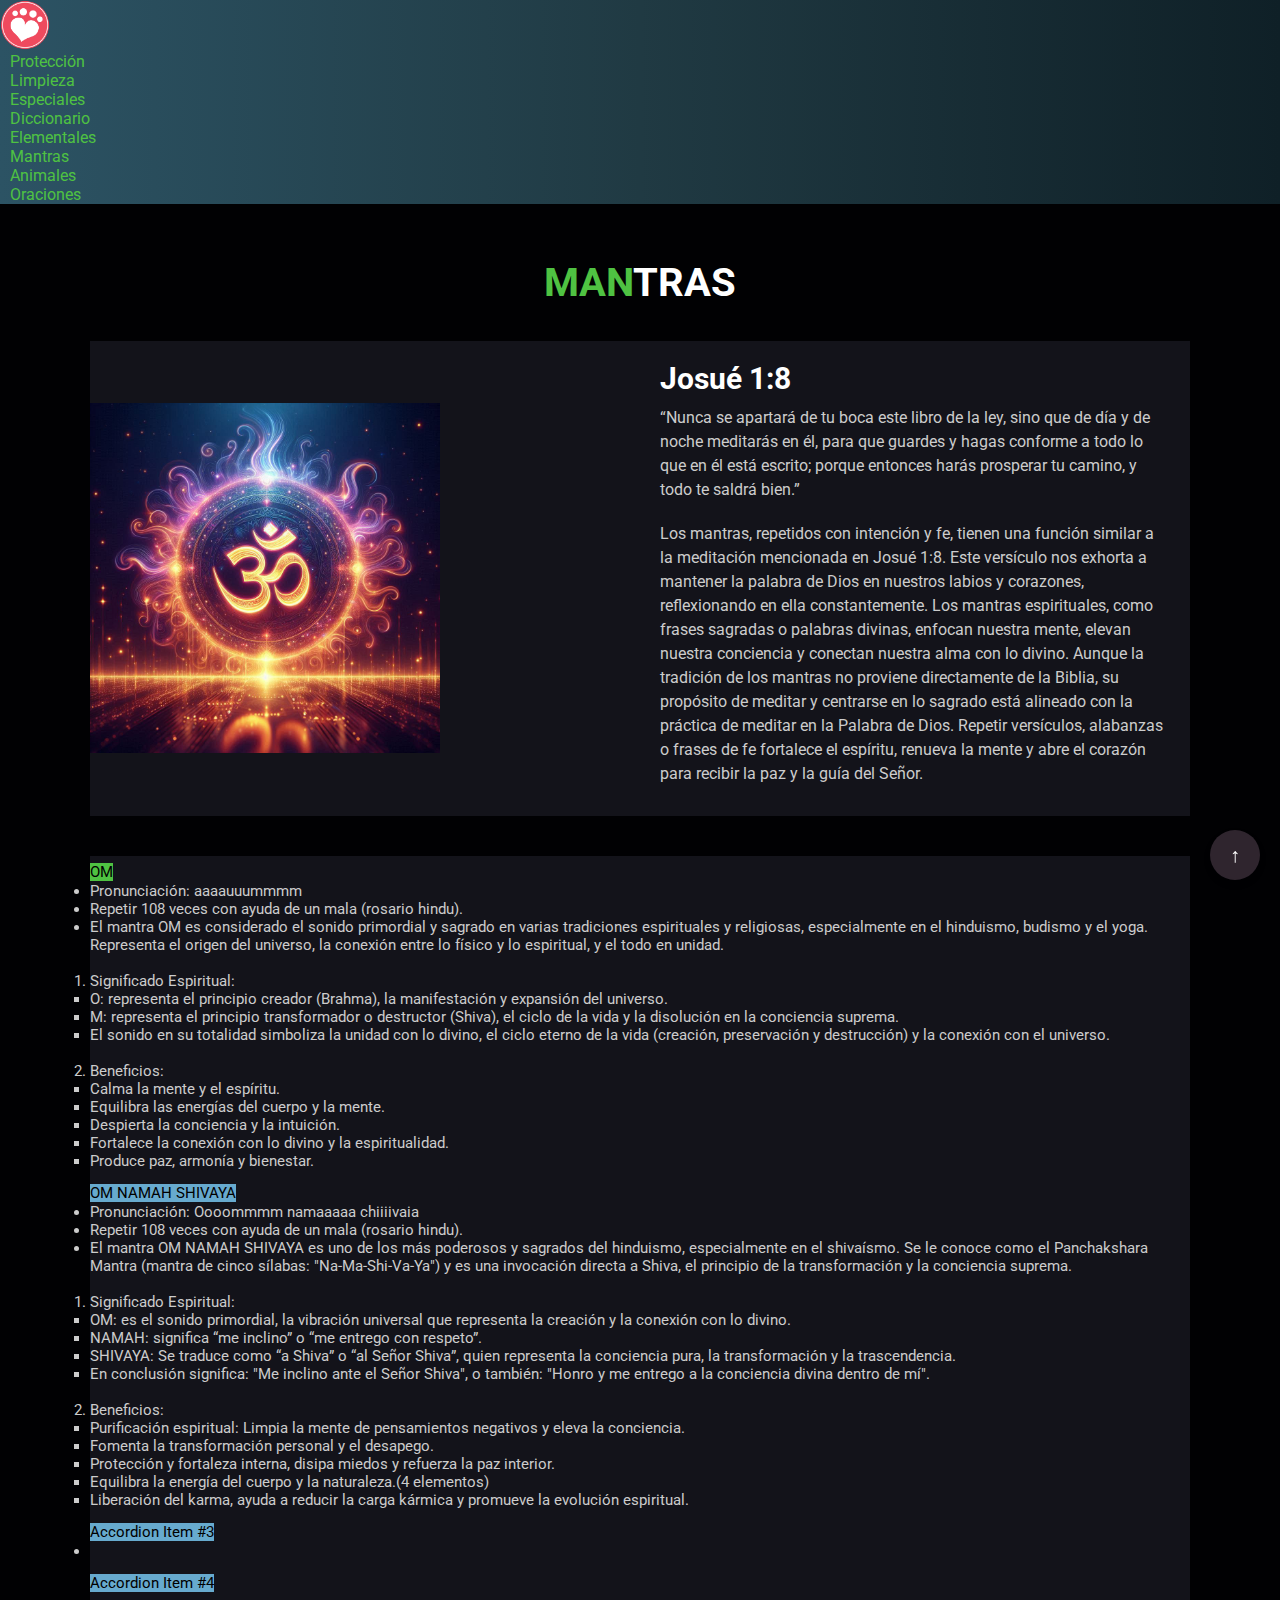
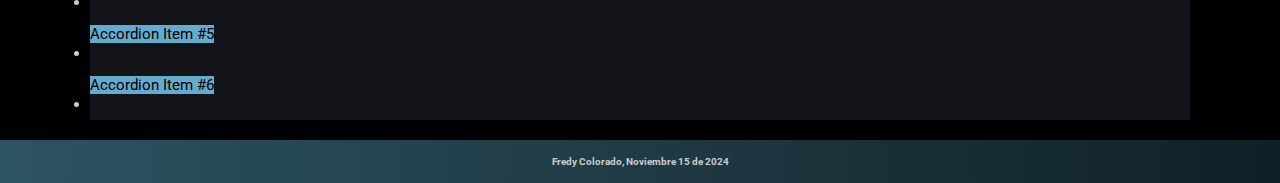
<file: mantras.html>
<!doctype html>
<html lang="en">

<head>
  <meta charset="utf-8" />
  <meta name="viewport" content="width=device-width, initial-scale=1, shrink-to-fit=no" />
  <link href="https://cdn.jsdelivr.net/npm/bootstrap@5.3.2/dist/css/bootstrap.min.css" rel="stylesheet"
    integrity="sha384-T3c6CoIi6uLrA9TneNEoa7RxnatzjcDSCmG1MXxSR1GAsXEV/Dwwykc2MPK8M2HN" crossorigin="anonymous" />
  <link rel="stylesheet" href="./assets/css/navbarDos.css">
  <link rel="shortcut icon" href="./assets/img/logo2.png" type="image/x-icon">
  <title>El Alquimista interior - Mantras</title>
</head>

<body>
  <header>
    <nav class="navbar navbar-expand-lg colornavbar navbar-dark p-4">
      <div class="container">
        <!-- <a class="navbar-brand" href="#">Navbar</a> -->
        <a href="./index.html" class="logo"><img src="./assets/img/logo2.png" alt=""></a>
        <button class="navbar-toggler" type="button" data-bs-toggle="collapse" data-bs-target="#navbarNavDropdown"
          aria-controls="navbarNavDropdown" aria-expanded="false" aria-label="Toggle navigation">
          <span class="navbar-toggler-icon"></span>
        </button>
        <div class="collapse navbar-collapse" id="navbarNavDropdown">
          <ul class="navbar-nav ms-auto">
            <li class="nav-item"><a class="nav-link" href="./proteccion.html">Protección</a></li>
            <li class="nav-item"><a class="nav-link" href="./limpieza.html">Limpieza</a></li>
            <li class="nav-item"><a class="nav-link" href="./especiales.html">Especiales</a></li>
            <li class="nav-item"><a class="nav-link" href="./diccionario.html">Diccionario</a></li>
            <li class="nav-item"><a class="nav-link" href="./elementales.html">Elementales</a></li>
            <li class="nav-item"><a class="nav-link" aria-current="page" href="./mantras.html">Mantras</a></li>
            <li class="nav-item"><a class="nav-link" href="./animales.html">Animales</a></li>
            <li class="nav-item"><a class="nav-link" href="./otros.html">Oraciones</a></li>
          </ul>
        </div>
      </div>
    </nav>
  </header>

  <!-- Seccion imagen y texto -->
  <section class="about" id="about">
    <h1 class="heading"><span>Man</span>tras</h1>
    <div class="row">
      <div class="image text-center">
        <img src="./assets/img/mantra.jpg" alt="Mantras" class="img-fluid"
          style="width: 350px; height: 350px; object-fit: cover;">
      </div>
      <div class="content">
        <h3>Josué 1:8</h3>
        <p>“Nunca se apartará de tu boca este libro de la ley, sino que de día y de noche meditarás en él, para que guardes y hagas conforme a todo lo que en él está escrito; porque entonces harás prosperar tu camino, y todo te saldrá bien.”</p>
        <p>Los mantras, repetidos con intención y fe, tienen una función similar a la meditación mencionada en Josué 1:8. Este versículo nos exhorta a mantener la palabra de Dios en nuestros labios y corazones, reflexionando en ella constantemente. Los mantras espirituales, como frases sagradas o palabras divinas, enfocan nuestra mente, elevan nuestra conciencia y conectan nuestra alma con lo divino. Aunque la tradición de los mantras no proviene directamente de la Biblia, su propósito de meditar y centrarse en lo sagrado está alineado con la práctica de meditar en la Palabra de Dios. Repetir versículos, alabanzas o frases de fe fortalece el espíritu, renueva la mente y abre el corazón para recibir la paz y la guía del Señor.</p>
      </div>
    </div>
  </section>

  <!-- Seccion lista de oraciones -->
  <section class="acordeon">
    <div class="accordion" id="accordionExample">
      <div class="accordion-item">
        <h2 class="accordion-header">
          <button class="accordion-button acordeon" type="button" data-bs-toggle="collapse" data-bs-target="#collapseOne"
            aria-expanded="true" aria-controls="collapseOne">OM 
          </button>
        </h2>
        <div id="collapseOne" class="accordion-collapse collapse show" data-bs-parent="#accordionExample">
          <div class="accordion-body">
            <ul>
              <li>Pronunciación: aaaauuummmm</li>
              <li>Repetir 108 veces con ayuda de un mala (rosario hindu).</li>
              <li>El mantra OM es considerado el sonido primordial y sagrado en varias tradiciones espirituales y religiosas, especialmente en el hinduismo, budismo y el yoga. Representa el origen del universo, la conexión entre lo físico y lo espiritual, y el todo en unidad.</li><br>
              <ol>
                <li><span class="text-warning">Significado Espiritual:</span></li>
                  <ul>
                    <li><span class="text-info">O: </span>representa el principio creador (Brahma), la manifestación y expansión del universo.</li>
                    <li><span class="text-info">M: </span>representa el principio transformador o destructor (Shiva), el ciclo de la vida y la disolución en la conciencia suprema.</li>
                    <li>El sonido en su totalidad simboliza la unidad con lo divino, el ciclo eterno de la vida (creación, preservación y destrucción) y la conexión con el universo.</li>
                  </ul><br>
                <li><span class="text-warning">Beneficios:</span></li> 
                  <ul>
                    <li>Calma la mente y el espíritu.</li>
                    <li>Equilibra las energías del cuerpo y la mente.</li>
                    <li>Despierta la conciencia y la intuición.</li>
                    <li>Fortalece la conexión con lo divino y la espiritualidad.</li>
                    <li>Produce paz, armonía y bienestar.</li>
                  </ul>
              </ol>
            </ul>
          </div> <!-- final accordion-body -->
        </div>
      </div>

      <div class="accordion-item">
        <h2 class="accordion-header">
          <button class="accordion-button collapsed acordeon" type="button" data-bs-toggle="collapse"
            data-bs-target="#collapseTwo" aria-expanded="false" aria-controls="collapseTwo">OM NAMAH SHIVAYA</button>
        </h2>
        <div id="collapseTwo" class="accordion-collapse collapse" data-bs-parent="#accordionExample">
          <div class="accordion-body">
            <ul>
              <li>Pronunciación: Oooommmm namaaaaa chiiiivaia</li>
              <li>Repetir 108 veces con ayuda de un mala (rosario hindu).</li>
              <li>El mantra OM NAMAH SHIVAYA es uno de los más poderosos y sagrados del hinduismo, especialmente en el shivaísmo. Se le conoce como el Panchakshara Mantra (mantra de cinco sílabas: "Na-Ma-Shi-Va-Ya") y es una invocación directa a Shiva, el principio de la transformación y la conciencia suprema.</li><br>
              <ol>
                <li><span class="text-warning">Significado Espiritual:</span></li>
                  <ul>
                    <li><span class="text-info">OM: </span> es el sonido primordial, la vibración universal que representa la creación y la conexión con lo divino.</li>
                    <li><span class="text-info">NAMAH: </span>significa “me inclino” o “me entrego con respeto”.</li>
                    <li><span class="text-info">SHIVAYA: </span>Se traduce como “a Shiva” o “al Señor Shiva”, quien representa la conciencia pura, la transformación y la trascendencia.</li>
                    <li>En conclusión significa: "Me inclino ante el Señor Shiva", o también: "Honro y me entrego a la conciencia divina dentro de mí".</li>
                  </ul><br>
                <li><span class="text-warning">Beneficios:</span></li> 
                  <ul>
                    <li>Purificación espiritual: Limpia la mente de pensamientos negativos y eleva la conciencia.</li>
                    <li>Fomenta la transformación personal y el desapego.</li>
                    <li>Protección y fortaleza interna, disipa miedos y refuerza la paz interior.</li>
                    <li>Equilibra la energía del cuerpo y la naturaleza.(4 elementos)</li>
                    <li>Liberación del karma, ayuda a reducir la carga kármica y promueve la evolución espiritual.</li>
                  </ul>
              </ol>
            </ul>
          </div> <!-- final accordion-body -->
        </div>
      </div>

      <div class="accordion-item">
        <h2 class="accordion-header">
          <button class="accordion-button collapsed acordeon" type="button" data-bs-toggle="collapse"
            data-bs-target="#collapseThree" aria-expanded="false" aria-controls="collapseThree">Accordion Item #3
          </button>
        </h2>
        <div id="collapseThree" class="accordion-collapse collapse" data-bs-parent="#accordionExample">
          <div class="accordion-body">
            <ul>
              <li></li>
            </ul>
          </div>
        </div>
      </div>

      <div class="accordion-item">
        <h2 class="accordion-header">
          <button class="accordion-button collapsed acordeon" type="button" data-bs-toggle="collapse"
            data-bs-target="#collapsefour" aria-expanded="false" aria-controls="collapsefour">Accordion Item #4
          </button>
        </h2>
        <div id="collapsefour" class="accordion-collapse collapse" data-bs-parent="#accordionExample">
          <div class="accordion-body">
            <ul>
              <li></li>
            </ul>
          </div>
        </div>
      </div>

      <div class="accordion-item">
        <h2 class="accordion-header">
          <button class="accordion-button collapsed acordeon" type="button" data-bs-toggle="collapse"
            data-bs-target="#collapseFive" aria-expanded="false" aria-controls="collapseFive">Accordion Item #5
          </button>
        </h2>
        <div id="collapseFive" class="accordion-collapse collapse" data-bs-parent="#accordionExample">
          <div class="accordion-body">
            <ul>
              <li></li>
            </ul>
          </div>
        </div>
      </div>

      <div class="accordion-item">
        <h2 class="accordion-header">
          <button class="accordion-button collapsed acordeon" type="button" data-bs-toggle="collapse"
            data-bs-target="#collapseSix" aria-expanded="false" aria-controls="collapseSix">Accordion Item #6
          </button>
        </h2>
        <div id="collapseSix" class="accordion-collapse collapse" data-bs-parent="#accordionExample">
          <div class="accordion-body">
            <ul>
              <li></li>
            </ul>
          </div>
        </div>
      </div>

      
    </div> <!-- final accordion -->

  </section>

  <!-- footer -->
  <footer class="footer">
    <h4>Fredy Colorado, Noviembre 15 de 2024</h4>
  </footer>

  <!-- Boton flotante -->
  <button class="btn-flotante" onclick="scrollToTop()" title="Volver al inicio">↑</button>

  <!-- Bootstrap JavaScript Libraries -->
  <script src="https://cdn.jsdelivr.net/npm/@popperjs/core@2.11.8/dist/umd/popper.min.js"
    integrity="sha384-I7E8VVD/ismYTF4hNIPjVp/Zjvgyol6VFvRkX/vR+Vc4jQkC+hVqc2pM8ODewa9r"
    crossorigin="anonymous"></script>

  <script src="https://cdn.jsdelivr.net/npm/bootstrap@5.3.2/dist/js/bootstrap.min.js"
    integrity="sha384-BBtl+eGJRgqQAUMxJ7pMwbEyER4l1g+O15P+16Ep7Q9Q+zqX6gSbd85u4mG4QzX+"
    crossorigin="anonymous"></script>

  <script src="./assets/js/botonFlotante.js"></script>

</body>
</html>
</file>
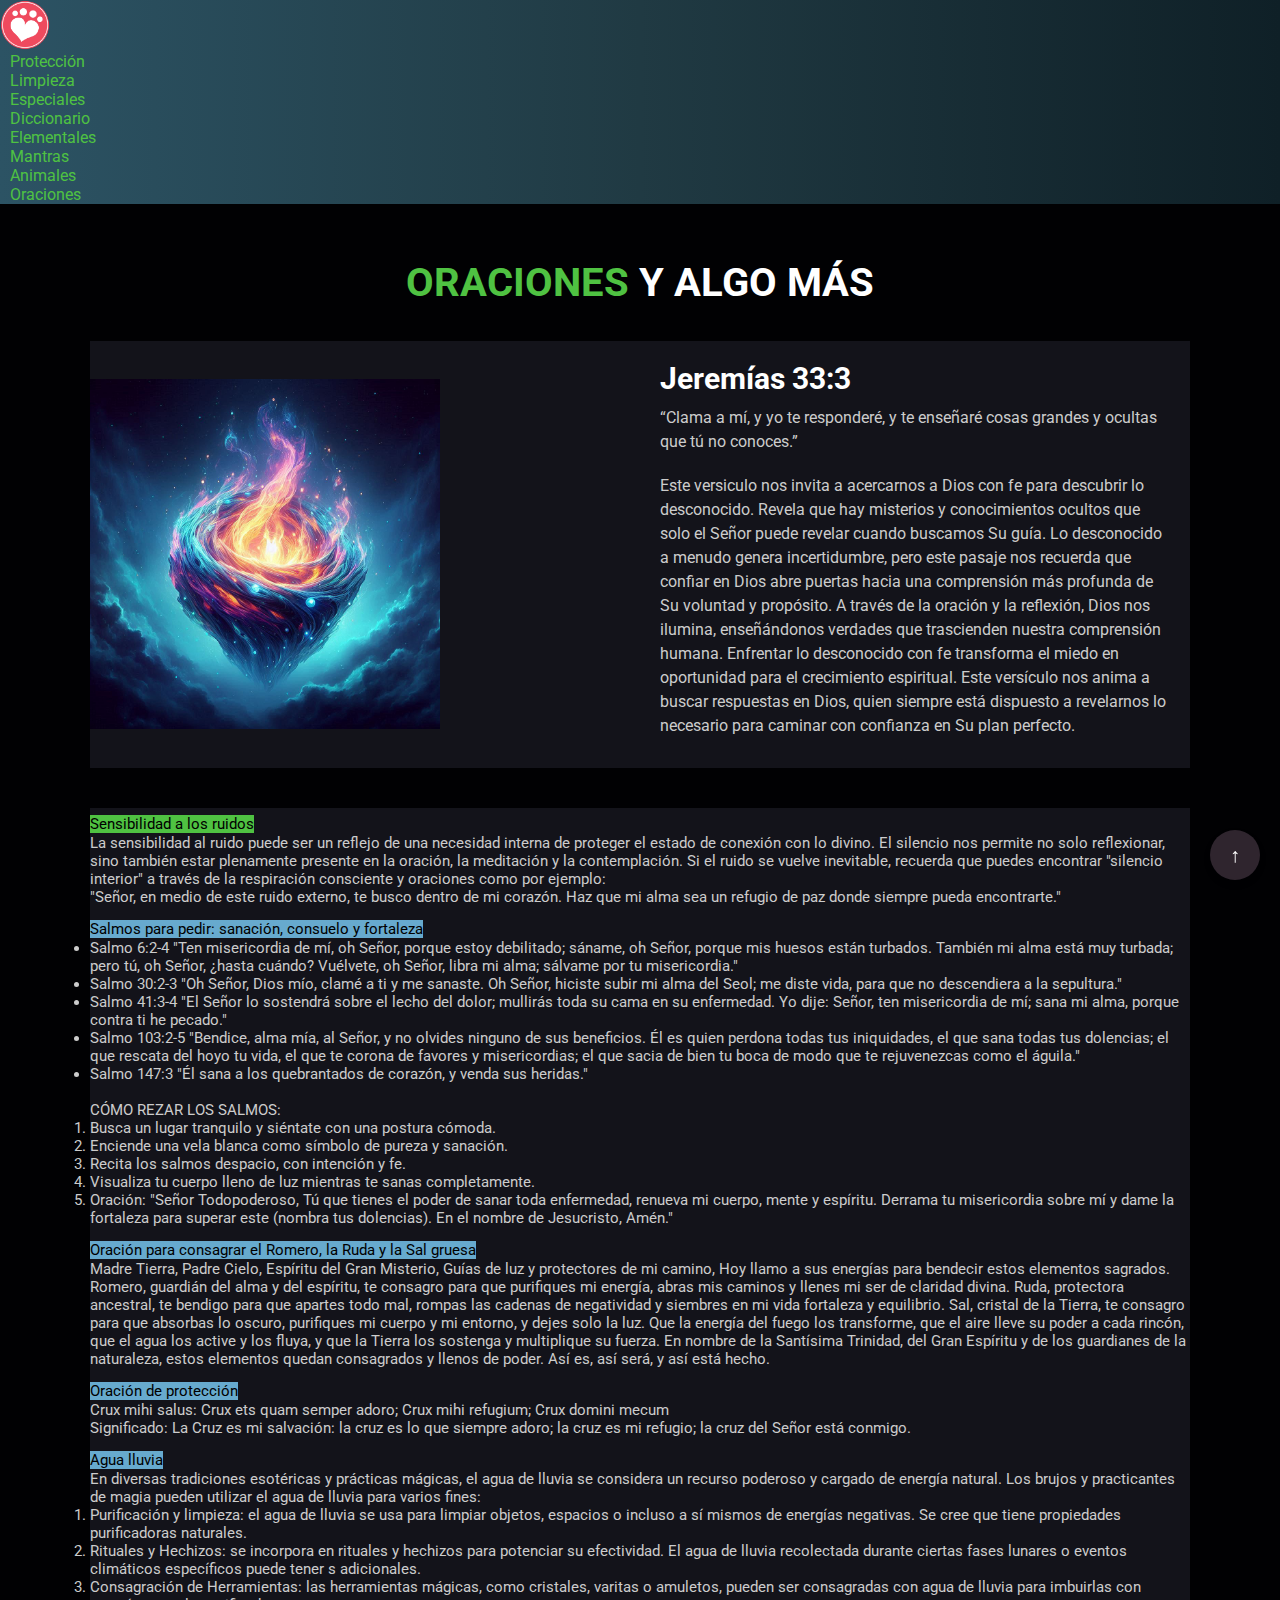
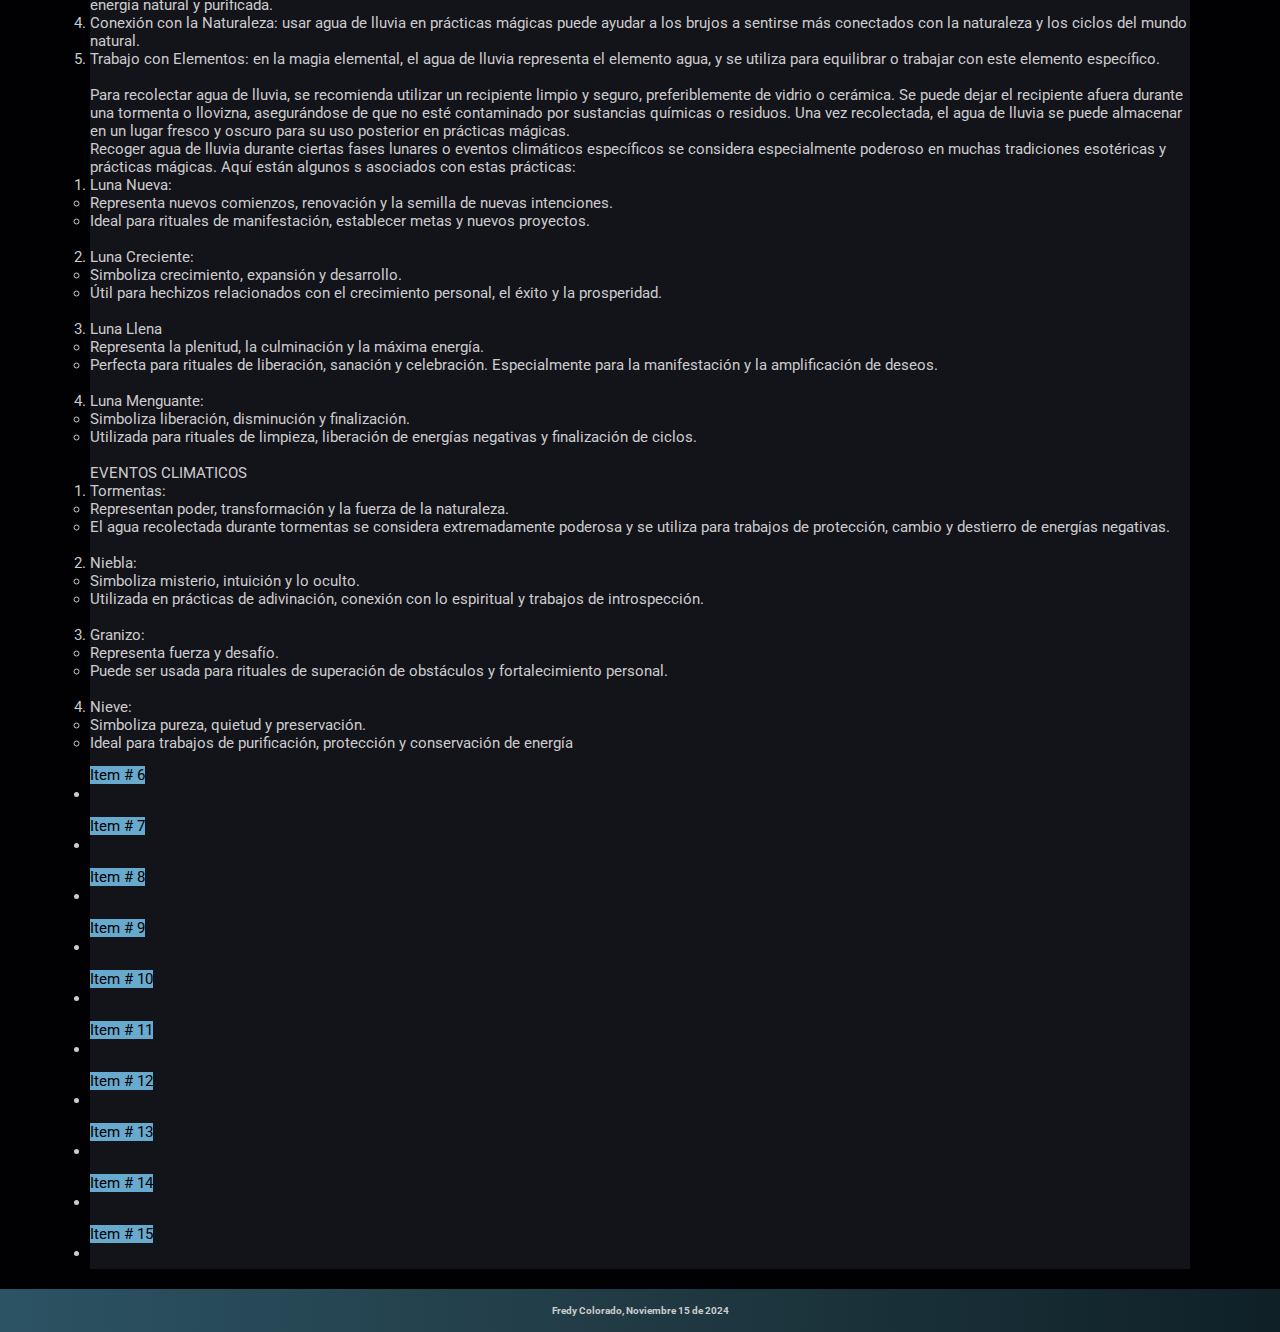
<file: otros.html>
<!doctype html>
<html lang="en">

<head>
  <meta charset="utf-8" />
  <meta name="viewport" content="width=device-width, initial-scale=1, shrink-to-fit=no" />
  <link href="https://cdn.jsdelivr.net/npm/bootstrap@5.3.2/dist/css/bootstrap.min.css" rel="stylesheet"
    integrity="sha384-T3c6CoIi6uLrA9TneNEoa7RxnatzjcDSCmG1MXxSR1GAsXEV/Dwwykc2MPK8M2HN" crossorigin="anonymous" />
  <link rel="stylesheet" href="./assets/css/navbarDos.css">
  <link rel="shortcut icon" href="./assets/img/logo2.png" type="image/x-icon">
  <title>El Alquimista interior - Animales</title>
</head>

<body>
  <header>
    <nav class="navbar navbar-expand-lg colornavbar navbar-dark p-4">
      <div class="container">
        <!-- <a class="navbar-brand" href="#">Navbar</a> -->
        <a href="./index.html" class="logo"><img src="./assets/img/logo2.png" alt=""></a>
        <button class="navbar-toggler" type="button" data-bs-toggle="collapse" data-bs-target="#navbarNavDropdown"
          aria-controls="navbarNavDropdown" aria-expanded="false" aria-label="Toggle navigation">
          <span class="navbar-toggler-icon"></span>
        </button>
        <div class="collapse navbar-collapse" id="navbarNavDropdown">
          <ul class="navbar-nav ms-auto">
            <li class="nav-item"><a class="nav-link" href="./proteccion.html">Protección</a></li>
            <li class="nav-item"><a class="nav-link" href="./limpieza.html">Limpieza</a></li>
            <li class="nav-item"><a class="nav-link" href="./especiales.html">Especiales</a></li>
            <li class="nav-item"><a class="nav-link" href="./diccionario.html">Diccionario</a></li>
            <li class="nav-item"><a class="nav-link" href="./elementales.html">Elementales</a></li>
            <li class="nav-item"><a class="nav-link" href="./mantras.html">Mantras</a></li>
            <li class="nav-item"><a class="nav-link" href="./animales.html">Animales</a></li>
            <li class="nav-item"><a class="nav-link" aria-current="page"  href="./otros.html">Oraciones</a></li>
          </ul>
        </div>
      </div>
    </nav>
  </header>

  <!-- Seccion imagen y texto -->
  <section class="about" id="about">
    <h1 class="heading"><span>Oraciones</span> y algo más</h1>
    <div class="row">
      <div class="image text-center">
        <img src="./assets/img/desconocido.jpg" alt="Preguntas solucion" class="img-fluid"
          style="width: 350px; height: 350px; object-fit: cover;">
      </div>
      <div class="content">
        <h3>Jeremías 33:3</h3>
        <p>“Clama a mí, y yo te responderé, y te enseñaré cosas grandes y ocultas que tú no conoces.”</p>
        <p>Este versiculo nos invita a acercarnos a Dios con fe para descubrir lo desconocido. Revela que hay misterios y conocimientos ocultos que solo el Señor puede revelar cuando buscamos Su guía. Lo desconocido a menudo genera incertidumbre, pero este pasaje nos recuerda que confiar en Dios abre puertas hacia una comprensión más profunda de Su voluntad y propósito. A través de la oración y la reflexión, Dios nos ilumina, enseñándonos verdades que trascienden nuestra comprensión humana. Enfrentar lo desconocido con fe transforma el miedo en oportunidad para el crecimiento espiritual. Este versículo nos anima a buscar respuestas en Dios, quien siempre está dispuesto a revelarnos lo necesario para caminar con confianza en Su plan perfecto.</p>
      </div>
    </div>
  </section>

  <!-- Seccion lista de oraciones -->
  <section class="acordeon">
    <div class="accordion" id="accordionExample">
      <div class="accordion-item">
        <h2 class="accordion-header">
          <button class="accordion-button acordeon" type="button" data-bs-toggle="collapse" data-bs-target="#collapseOne"
            aria-expanded="false" aria-controls="collapseOne">Sensibilidad a los ruidos</button>
        </h2>
        <div id="collapseOne" class="accordion-collapse collapse" data-bs-parent="#accordionExample">
          <div class="accordion-body">
            La sensibilidad al ruido puede ser un reflejo de una necesidad interna de proteger el estado de conexión con lo divino. El silencio nos permite no solo reflexionar, sino también estar plenamente presente en la oración, la meditación y la contemplación.
            Si el ruido se vuelve inevitable, recuerda que puedes encontrar "silencio interior" a través de la respiración consciente y oraciones como por ejemplo: <p class="fst-italic">"Señor, en medio de este ruido externo, te busco dentro de mi corazón. Haz que mi alma sea un refugio de paz donde siempre pueda encontrarte."</p>
          </div>
        </div>
      </div>

      <div class="accordion-item">
        <h2 class="accordion-header">
          <button class="accordion-button collapsed acordeon" type="button" data-bs-toggle="collapse"
            data-bs-target="#collapseTwo" aria-expanded="false" aria-controls="collapseTwo">Salmos para pedir: sanación, consuelo y fortaleza</button>
        </h2>
        <div id="collapseTwo" class="accordion-collapse collapse" data-bs-parent="#accordionExample">
          <div class="accordion-body">
            <ul>
              <li><span class="text-warning">Salmo 6:2-4</span> "Ten misericordia de mí, oh Señor, porque estoy debilitado; sáname, oh Señor, porque mis huesos están turbados. También mi alma está muy turbada; pero tú, oh Señor, ¿hasta cuándo? Vuélvete, oh Señor, libra mi alma; sálvame por tu misericordia."</li>
              <li><span class="text-warning">Salmo 30:2-3</span> "Oh Señor, Dios mío, clamé a ti y me sanaste. Oh Señor, hiciste subir mi alma del Seol; me diste vida, para que no descendiera a la sepultura."</li>
              <li><span class="text-warning">Salmo 41:3-4</span> "El Señor lo sostendrá sobre el lecho del dolor; mullirás toda su cama en su enfermedad. Yo dije: Señor, ten misericordia de mí; sana mi alma, porque contra ti he pecado."</li>
              <li><span class="text-warning">Salmo 103:2-5</span> "Bendice, alma mía, al Señor, y no olvides ninguno de sus beneficios. Él es quien perdona todas tus iniquidades, el que sana todas tus dolencias; el que rescata del hoyo tu vida, el que te corona de favores y misericordias; el que sacia de bien tu boca de modo que te rejuvenezcas como el águila."</li>
              <li><span class="text-warning">Salmo 147:3</span> "Él sana a los quebrantados de corazón, y venda sus heridas."</li>
            </ul><br>
            <p>CÓMO REZAR LOS SALMOS:</p>
            <ol>
              <li>Busca un lugar tranquilo y siéntate con una postura cómoda.</li>
              <li>Enciende una vela blanca como símbolo de pureza y sanación.</li>
              <li>Recita los salmos despacio, con intención y fe.</li>
              <li>Visualiza tu cuerpo lleno de luz mientras te sanas completamente.</li>
              <li>Oración: "Señor Todopoderoso, Tú que tienes el poder de sanar toda enfermedad, renueva mi cuerpo, mente y espíritu. Derrama tu misericordia sobre mí y dame la fortaleza para superar este (nombra tus dolencias). En el nombre de Jesucristo, Amén."</li>
            </ol>
          </div>
        </div>
      </div>

      <div class="accordion-item">
        <h2 class="accordion-header">
          <button class="accordion-button collapsed acordeon" type="button" data-bs-toggle="collapse"
            data-bs-target="#collapseThree" aria-expanded="false" aria-controls="collapseThree">Oración para consagrar el Romero, la Ruda y la Sal gruesa
          </button>
        </h2>
        <div id="collapseThree" class="accordion-collapse collapse" data-bs-parent="#accordionExample">
          <div class="accordion-body">
            <p>Madre Tierra,
              Padre Cielo,
              Espíritu del Gran Misterio,
              Guías de luz y protectores de mi camino,
              Hoy llamo a sus energías para bendecir estos elementos sagrados.
              Romero, guardián del alma y del espíritu,
              te consagro para que purifiques mi energía,
              abras mis caminos y llenes mi ser de claridad divina.
              Ruda, protectora ancestral,
              te bendigo para que apartes todo mal,
              rompas las cadenas de negatividad
              y siembres en mi vida fortaleza y equilibrio.
              Sal, cristal de la Tierra,
              te consagro para que absorbas lo oscuro,
              purifiques mi cuerpo y mi entorno,
              y dejes solo la luz.
              Que la energía del fuego los transforme,
              que el aire lleve su poder a cada rincón,
              que el agua los active y los fluya,
              y que la Tierra los sostenga y multiplique su fuerza.
              En nombre de la Santísima Trinidad,
              del Gran Espíritu y de los guardianes de la naturaleza,
              estos elementos quedan consagrados y llenos de poder.
              Así es, así será, y así está hecho.
              </p>
          </div>
        </div>
      </div>

      <div class="accordion-item">
        <h2 class="accordion-header">
          <button class="accordion-button collapsed acordeon" type="button" data-bs-toggle="collapse"
            data-bs-target="#collapseCuatro" aria-expanded="false" aria-controls="collapseCuatro">Oración de protección
          </button>
        </h2>
        <div id="collapseCuatro" class="accordion-collapse collapse" data-bs-parent="#accordionExample">
          <div class="accordion-body">
            <p>Crux mihi salus:
              Crux ets quam semper adoro;
              Crux mihi refugium;
              Crux domini mecum
            </p>
            <p>Significado: La Cruz es mi salvación: la cruz es lo que siempre adoro; la cruz es mi refugio; la cruz del Señor está conmigo.</p>
          </div>
        </div>
      </div>

      <div class="accordion-item">
        <h2 class="accordion-header">
          <button class="accordion-button collapsed acordeon" type="button" data-bs-toggle="collapse"
            data-bs-target="#collapseCinco" aria-expanded="false" aria-controls="collapseCinco">Agua lluvia
          </button>
        </h2>
        <div id="collapseCinco" class="accordion-collapse collapse" data-bs-parent="#accordionExample">
          <div class="accordion-body">
            <p>En diversas tradiciones esotéricas y prácticas mágicas, el agua de lluvia se considera un recurso poderoso y cargado de energía natural. Los brujos y practicantes de magia pueden utilizar el agua de lluvia para varios fines:</p>
            <ol>
              <li><span class="text-info">Purificación y limpieza:</span> el agua de lluvia se usa para limpiar objetos, espacios o incluso a sí mismos de energías negativas. Se cree que tiene propiedades purificadoras naturales.</li>
              <li><span class="text-info">Rituales y Hechizos:</span> se incorpora en rituales y hechizos para potenciar su efectividad. El agua de lluvia recolectada durante ciertas fases lunares o eventos climáticos específicos puede tener s adicionales.</li>
              <li><span class="text-info">Consagración de Herramientas:</span> las herramientas mágicas, como cristales, varitas o amuletos, pueden ser consagradas con agua de lluvia para imbuirlas con energía natural y purificada.</li>
              <li><span class="text-info">Conexión con la Naturaleza:</span> usar agua de lluvia en prácticas mágicas puede ayudar a los brujos a sentirse más conectados con la naturaleza y los ciclos del mundo natural.</li>
              <li><span class="text-info">Trabajo con Elementos:</span> en la magia elemental, el agua de lluvia representa el elemento agua, y se utiliza para equilibrar o trabajar con este elemento específico.</li>
            </ol><br>
            <p>Para recolectar agua de lluvia, se recomienda utilizar un recipiente limpio y seguro, preferiblemente de vidrio o cerámica. Se puede dejar el recipiente afuera durante una tormenta o llovizna, asegurándose de que no esté contaminado por sustancias químicas o residuos. Una vez recolectada, el agua de lluvia se puede almacenar en un lugar fresco y oscuro para su uso posterior en prácticas mágicas.</p>
            <p>Recoger agua de lluvia durante ciertas <span class="text-warning">fases lunares</span> o eventos climáticos específicos se considera especialmente poderoso en muchas tradiciones esotéricas y prácticas mágicas. Aquí están algunos s asociados con estas prácticas:</p>
            <ol>
              <li class="text-warning">Luna Nueva:</li>
                <ul>
                  <li>Representa nuevos comienzos, renovación y la semilla de nuevas intenciones.</li>
                  <li>Ideal para rituales de manifestación, establecer metas y nuevos proyectos.</li>
                </ul><br>
              <li class="text-warning">Luna Creciente:</li>
                <ul>
                  <li>Simboliza crecimiento, expansión y desarrollo.</li>
                  <li>Útil para hechizos relacionados con el crecimiento personal, el éxito y la prosperidad.</li>
                </ul><br>
              <li class="text-warning">Luna Llena</li>
                <ul>
                  <li>Representa la plenitud, la culminación y la máxima energía.</li>
                  <li>Perfecta para rituales de liberación, sanación y celebración. Especialmente para la manifestación y la amplificación de deseos.</li>
                </ul><br>
              <li class="text-warning">Luna Menguante:</li>
                <ul>
                  <li>Simboliza liberación, disminución y finalización.</li>
                  <li>Utilizada para rituales de limpieza, liberación de energías negativas y finalización de ciclos.</li>
                </ul>
            </ol><br>
            <p class="text-info">EVENTOS CLIMATICOS</p>
            <ol>
              <li class="text-warning">Tormentas:</li>
                <ul>
                  <li>Representan poder, transformación y la fuerza de la naturaleza.</li>
                  <li>El agua recolectada durante tormentas se considera extremadamente poderosa y se utiliza para trabajos de protección, cambio y destierro de energías negativas.</li>
                </ul><br>
              <li class="text-warning">Niebla:</li>
                <ul>
                  <li>Simboliza misterio, intuición y lo oculto.</li>
                  <li>Utilizada en prácticas de adivinación, conexión con lo espiritual y trabajos de introspección.</li>
                </ul><br>
              <li class="text-warning">Granizo:</li>
                  <ul>
                    <li>Representa fuerza y desafío.</li>
                    <li>Puede ser usada para rituales de superación de obstáculos y fortalecimiento personal.</li>
                  </ul><br>
              <li class="text-warning">Nieve:</li>
                  <ul>
                    <li>Simboliza pureza, quietud y preservación.</li>
                    <li>Ideal para trabajos de purificación, protección y conservación de energía</li>
                </ul>
            </ol>
          </div>
        </div>
      </div>

      <div class="accordion-item">
        <h2 class="accordion-header">
          <button class="accordion-button collapsed acordeon" type="button" data-bs-toggle="collapse"
            data-bs-target="#collapseSeis" aria-expanded="false" aria-controls="collapseSeis">Item # 6
          </button>
        </h2>
        <div id="collapseSeis" class="accordion-collapse collapse" data-bs-parent="#accordionExample">
          <div class="accordion-body">
            <ul>              
              <li></li>
            </ul>
          </div>
        </div>
      </div>

      <div class="accordion-item">
        <h2 class="accordion-header">
          <button class="accordion-button collapsed acordeon" type="button" data-bs-toggle="collapse"
            data-bs-target="#collapseSiete" aria-expanded="false" aria-controls="collapseSiete">Item # 7
          </button>
        </h2>
        <div id="collapseSiete" class="accordion-collapse collapse" data-bs-parent="#accordionExample">
          <div class="accordion-body">
            <ul>              
              <li></li>
            </ul>
          </div>
        </div>
      </div>

      <div class="accordion-item">
        <h2 class="accordion-header">
          <button class="accordion-button collapsed acordeon" type="button" data-bs-toggle="collapse"
            data-bs-target="#collapseOcho" aria-expanded="false" aria-controls="collapseOcho">Item # 8
          </button>
        </h2>
        <div id="collapseOcho" class="accordion-collapse collapse" data-bs-parent="#accordionExample">
          <div class="accordion-body">
            <ul>              
              <li></li>
            </ul>
          </div>
        </div>
      </div>

      <div class="accordion-item">
        <h2 class="accordion-header">
          <button class="accordion-button collapsed acordeon" type="button" data-bs-toggle="collapse"
            data-bs-target="#collapseNueve" aria-expanded="false" aria-controls="collapseNueve">Item # 9
          </button>
        </h2>
        <div id="collapseNueve" class="accordion-collapse collapse" data-bs-parent="#accordionExample">
          <div class="accordion-body">
            <ul>              
              <li></li>
            </ul>
          </div>
        </div>
      </div>

      <div class="accordion-item">
        <h2 class="accordion-header">
          <button class="accordion-button collapsed acordeon" type="button" data-bs-toggle="collapse"
            data-bs-target="#collapseDiez" aria-expanded="false" aria-controls="collapseDiez">Item # 10
          </button>
        </h2>
        <div id="collapseDiez" class="accordion-collapse collapse" data-bs-parent="#accordionExample">
          <div class="accordion-body">
            <ul>              
              <li></li>
            </ul>
          </div>
        </div>
      </div>

      <div class="accordion-item">
        <h2 class="accordion-header">
          <button class="accordion-button collapsed acordeon" type="button" data-bs-toggle="collapse"
            data-bs-target="#collapseOnce" aria-expanded="false" aria-controls="collapseOnce">Item # 11
          </button>
        </h2>
        <div id="collapseOnce" class="accordion-collapse collapse" data-bs-parent="#accordionExample">
          <div class="accordion-body">
            <ul>              
              <li></li>
            </ul>
          </div>
        </div>
      </div>

      <div class="accordion-item">
        <h2 class="accordion-header">
          <button class="accordion-button collapsed acordeon" type="button" data-bs-toggle="collapse"
            data-bs-target="#collapseDoce" aria-expanded="false" aria-controls="collapseDoce">Item # 12
          </button>
        </h2>
        <div id="collapseDoce" class="accordion-collapse collapse" data-bs-parent="#accordionExample">
          <div class="accordion-body">
            <ul>              
              <li></li>
            </ul>
          </div>
        </div>
      </div>

      <div class="accordion-item">
        <h2 class="accordion-header">
          <button class="accordion-button collapsed acordeon" type="button" data-bs-toggle="collapse"
            data-bs-target="#collapseTrece" aria-expanded="false" aria-controls="collapseTrece">Item # 13
          </button>
        </h2>
        <div id="collapseTrece" class="accordion-collapse collapse" data-bs-parent="#accordionExample">
          <div class="accordion-body">
            <ul>              
              <li></li>
            </ul>
          </div>
        </div>
      </div>

      <div class="accordion-item">
        <h2 class="accordion-header">
          <button class="accordion-button collapsed acordeon" type="button" data-bs-toggle="collapse"
            data-bs-target="#collapseCatorce" aria-expanded="false" aria-controls="collapseCatorce">Item # 14
          </button>
        </h2>
        <div id="collapseCatorce" class="accordion-collapse collapse" data-bs-parent="#accordionExample">
          <div class="accordion-body">
            <ul>              
              <li></li>
            </ul>
          </div>
        </div>
      </div>

      <div class="accordion-item">
        <h2 class="accordion-header">
          <button class="accordion-button collapsed acordeon" type="button" data-bs-toggle="collapse"
            data-bs-target="#collapseQuince" aria-expanded="false" aria-controls="collapseQuince">Item # 15
          </button>
        </h2>
        <div id="collapseQuince" class="accordion-collapse collapse" data-bs-parent="#accordionExample">
          <div class="accordion-body">
            <ul>              
              <li></li>
            </ul>
          </div>
        </div>
      </div>



    </div>
  </section>

  <!-- footer -->
  <footer class="footer">
    <h4>Fredy Colorado, Noviembre 15 de 2024</h4>
  </footer>

  <!-- Boton flotante -->
  <button class="btn-flotante" onclick="scrollToTop()" title="Volver al inicio">↑</button>

  <!-- Bootstrap JavaScript Libraries -->
  <script src="https://cdn.jsdelivr.net/npm/@popperjs/core@2.11.8/dist/umd/popper.min.js"
    integrity="sha384-I7E8VVD/ismYTF4hNIPjVp/Zjvgyol6VFvRkX/vR+Vc4jQkC+hVqc2pM8ODewa9r"
    crossorigin="anonymous"></script>

  <script src="https://cdn.jsdelivr.net/npm/bootstrap@5.3.2/dist/js/bootstrap.min.js"
    integrity="sha384-BBtl+eGJRgqQAUMxJ7pMwbEyER4l1g+O15P+16Ep7Q9Q+zqX6gSbd85u4mG4QzX+"
    crossorigin="anonymous"></script>

  <script src="./assets/js/botonFlotante.js"></script>

</body>
</html>
</file>
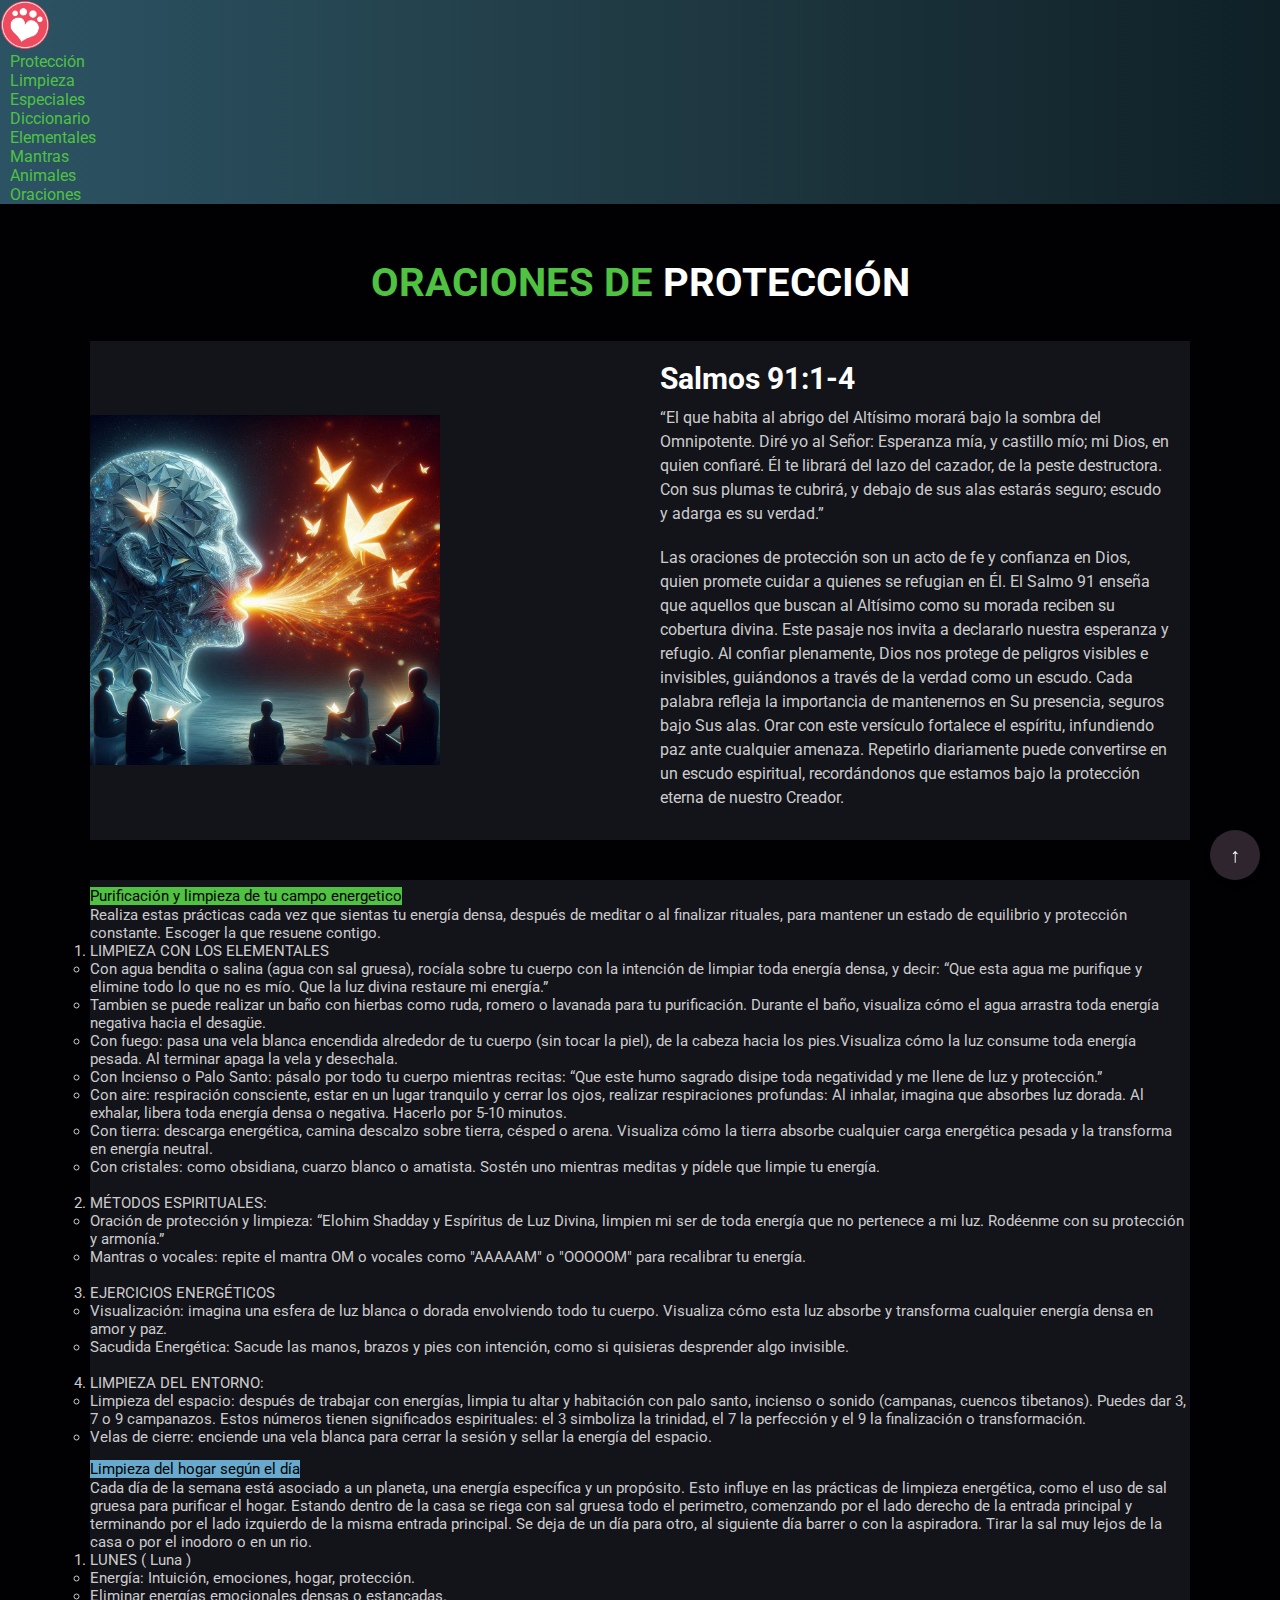
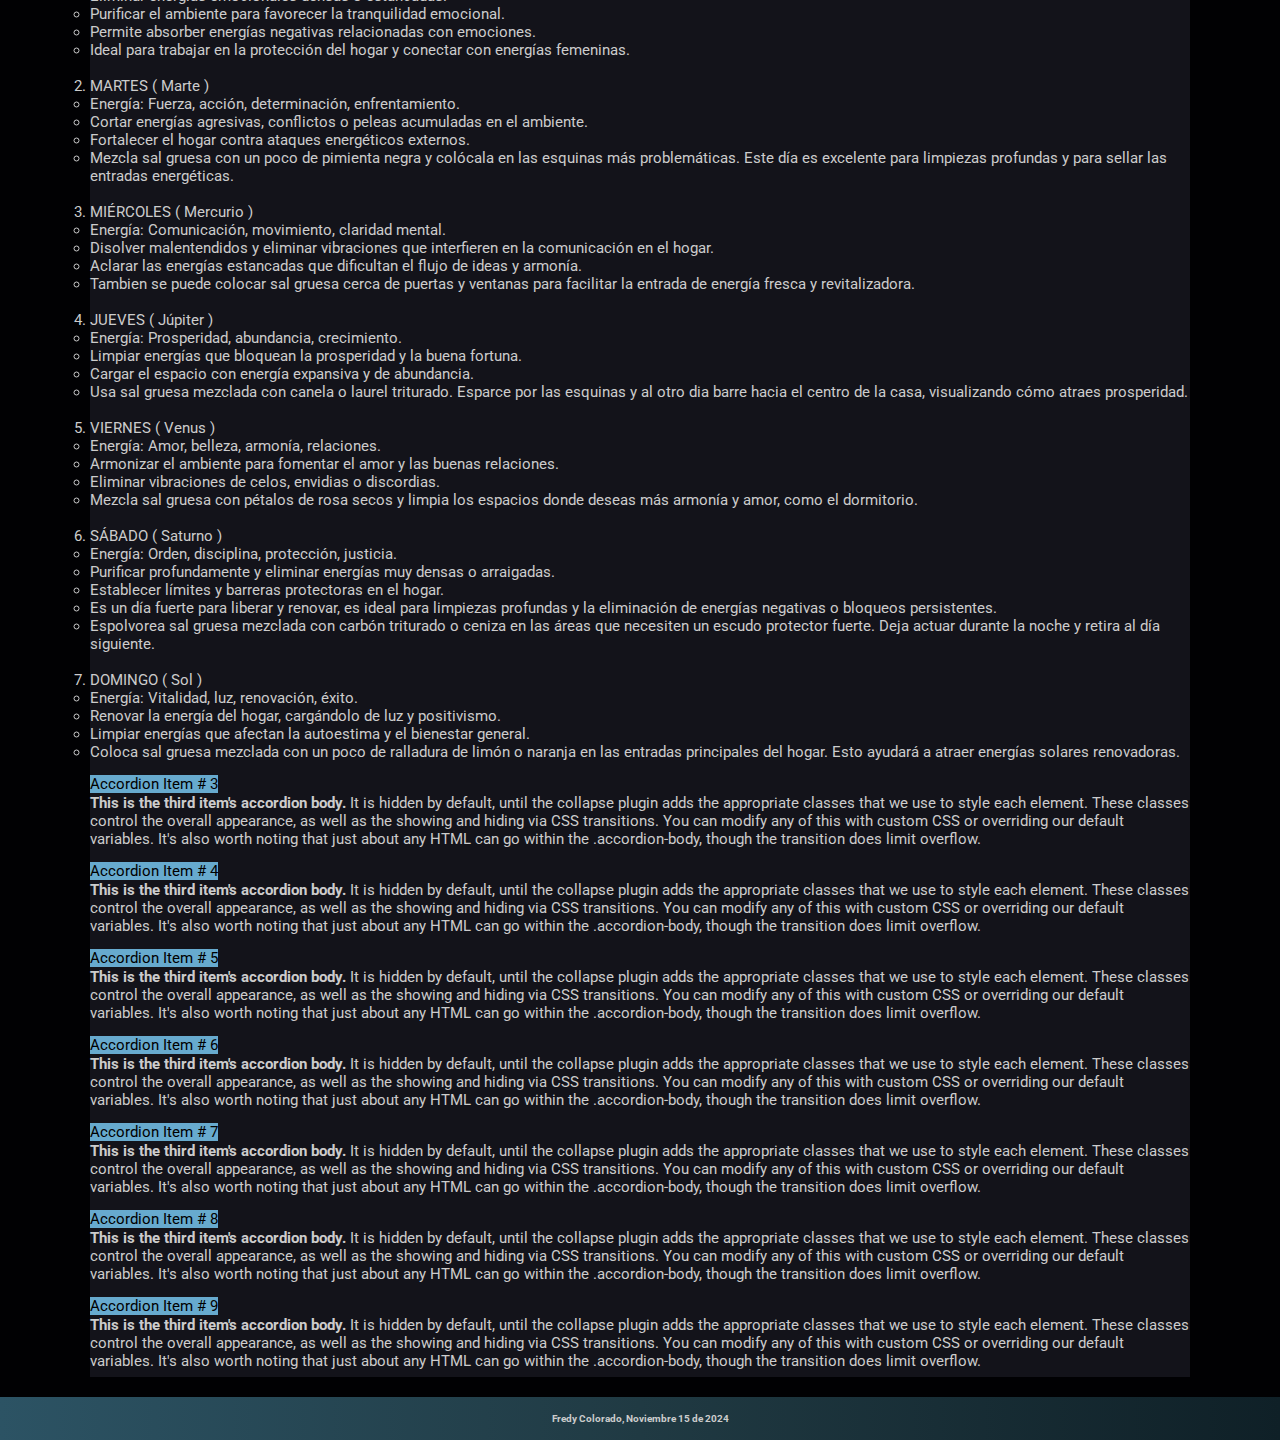
<file: proteccion.html>
<!doctype html>
<html lang="en">

<head>
  <meta charset="utf-8" />
  <meta name="viewport" content="width=device-width, initial-scale=1, shrink-to-fit=no" />
  <link href="https://cdn.jsdelivr.net/npm/bootstrap@5.3.2/dist/css/bootstrap.min.css" rel="stylesheet"
    integrity="sha384-T3c6CoIi6uLrA9TneNEoa7RxnatzjcDSCmG1MXxSR1GAsXEV/Dwwykc2MPK8M2HN" crossorigin="anonymous" />
  <link rel="stylesheet" href="./assets/css/navbarDos.css">
  <link rel="shortcut icon" href="./assets/img/logo2.png" type="image/x-icon">
  <title>El Alquimista interior - Protección</title>
</head>

<body>
  <header>
    <nav class="navbar navbar-expand-lg colornavbar navbar-dark p-4">
      <div class="container">
        <!-- <a class="navbar-brand" href="#">Navbar</a> -->
        <a href="./index.html" class="logo"><img src="./assets/img/logo2.png" alt=""></a>
        <button class="navbar-toggler" type="button" data-bs-toggle="collapse" data-bs-target="#navbarNavDropdown"
          aria-controls="navbarNavDropdown" aria-expanded="false" aria-label="Toggle navigation">
          <span class="navbar-toggler-icon"></span>
        </button>
        <div class="collapse navbar-collapse" id="navbarNavDropdown">
          <ul class="navbar-nav ms-auto">
            <li class="nav-item"><a class="nav-link" aria-current="page" href="./proteccion.html">Protección</a></li>
            <li class="nav-item"><a class="nav-link" href="./limpieza.html">Limpieza</a></li>
            <li class="nav-item"><a class="nav-link" href="./especiales.html">Especiales</a></li>
            <li class="nav-item"><a class="nav-link" href="./diccionario.html">Diccionario</a></li>
            <li class="nav-item"><a class="nav-link" href="./elementales.html">Elementales</a></li>
            <li class="nav-item"><a class="nav-link" href="./mantras.html">Mantras</a></li>
            <li class="nav-item"><a class="nav-link" href="./animales.html">Animales</a></li>
            <li class="nav-item"><a class="nav-link" href="./otros.html">Oraciones</a></li>
          </ul>
        </div>
      </div>
    </nav>
  </header>

  <!-- Seccion imagen y texto -->
  <section class="about" id="about">
    <h1 class="heading"><span>Oraciones de</span> Protección</h1>
    <div class="row">
      <div class="image text-center">
        <img src="./assets/img/poder de la palabra.jpg" alt="poder de la palabra" class="img-fluid"
          style="width: 350px; height: 350px; object-fit: cover;">
      </div>
      <div class="content">
        <h3>Salmos 91:1-4</h3>
        <p>“El que habita al abrigo del Altísimo morará bajo la sombra del Omnipotente. Diré yo al Señor: Esperanza mía,
          y castillo mío; mi Dios, en quien confiaré. Él te librará del lazo del cazador, de la peste destructora. Con
          sus plumas te cubrirá, y debajo de sus alas estarás seguro; escudo y adarga es su verdad.”</p>
        <p>Las oraciones de protección son un acto de fe y confianza en Dios, quien promete cuidar a quienes se refugian
          en Él. El Salmo 91 enseña que aquellos que buscan al Altísimo como su morada reciben su cobertura divina. Este
          pasaje nos invita a declararlo nuestra esperanza y refugio. Al confiar plenamente, Dios nos protege de
          peligros visibles e invisibles, guiándonos a través de la verdad como un escudo. Cada palabra refleja la
          importancia de mantenernos en Su presencia, seguros bajo Sus alas. Orar con este versículo fortalece el
          espíritu, infundiendo paz ante cualquier amenaza. Repetirlo diariamente puede convertirse en un escudo
          espiritual, recordándonos que estamos bajo la protección eterna de nuestro Creador.</p>
      </div>
    </div>
  </section>

  <!-- Seccion lista de oraciones -->
  <section class="acordeon">
    <div class="accordion" id="accordionExample">
      <div class="accordion-item">
        <h2 class="accordion-header">
          <button class="accordion-button acordeon" type="button" data-bs-toggle="collapse" data-bs-target="#collapseOne"
            aria-expanded="false" aria-controls="collapseOne">Purificación y limpieza de tu campo energetico
          </button>
        </h2>
        <div id="collapseOne" class="accordion-collapse collapse" data-bs-parent="#accordionExample">
          <div class="accordion-body">
            Realiza estas prácticas cada vez que sientas tu energía densa, después de meditar o al finalizar rituales, para mantener un estado de equilibrio y protección constante. Escoger la que resuene contigo.
            <br>
            <ol>
              <li class="text-warning">LIMPIEZA CON LOS ELEMENTALES</li>
                <ul>
                  <li>Con <span class="text-info">agua bendita o salina</span> (agua con sal gruesa), rocíala sobre tu cuerpo con la intención de limpiar toda energía densa, y decir: “Que esta agua me purifique y elimine todo lo que no es mío. Que la luz divina restaure mi energía.”     </li>
                  <li>Tambien se puede realizar un <span class="text-info">baño con hierbas</span> como ruda, romero o lavanada para tu purificación. Durante el baño, visualiza cómo el agua arrastra toda energía negativa hacia el desagüe.</li>
                  <li>Con <span class="text-info">fuego:</span> pasa una vela blanca encendida alrededor de tu cuerpo (sin tocar la piel), de la cabeza hacia los pies.Visualiza cómo la luz consume toda energía pesada. Al terminar apaga la vela y desechala.</li>
                  <li>Con <span class="text-info">Incienso o Palo Santo:</span> pásalo por todo tu cuerpo mientras recitas: “Que este humo sagrado disipe toda negatividad y me llene de luz y protección.”</li>
                  <li>Con <span class="text-info">aire:</span> respiración consciente, estar en un lugar tranquilo y cerrar los ojos, realizar respiraciones profundas: Al inhalar, imagina que absorbes luz dorada. Al exhalar, libera toda energía densa o negativa. Hacerlo por 5-10 minutos.
                  </li>
                  <li>Con <span class="text-info">tierra:</span> descarga energética, camina descalzo sobre tierra, césped o arena. Visualiza cómo la tierra absorbe cualquier carga energética pesada y la transforma en energía neutral.</li>
                  <li>Con <span class="text-info">cristales:</span> como obsidiana, cuarzo blanco o amatista. Sostén uno mientras meditas y pídele que limpie tu energía.
                  </li><br>              
                </ul>
              <li class="text-warning">MÉTODOS ESPIRITUALES:</li>
                <ul>
                  <li><span class="text-info">Oración de protección y limpieza:</span> “Elohim Shadday y Espíritus de Luz Divina, limpien mi ser de toda energía que no pertenece a mi luz. Rodéenme con su protección y armonía.”</li>
                  <li><span class="text-info">Mantras o vocales:</span> repite el mantra OM o vocales como "AAAAAM" o "OOOOOM" para recalibrar tu energía.</li>
                </ul><br>
              <li class="text-warning">EJERCICIOS ENERGÉTICOS</li>
                <ul>
                  <li><span class="text-info">Visualización:</span> imagina una esfera de luz blanca o dorada envolviendo todo tu cuerpo. Visualiza cómo esta luz absorbe y transforma cualquier energía densa en amor y paz.</li>
                  <li><span class="text-info">Sacudida Energética:</span> Sacude las manos, brazos y pies con intención, como si quisieras desprender algo invisible.</li>
                </ul><br>
              <li class="text-warning">LIMPIEZA DEL ENTORNO:</li>
                <ul>
                  <li><span class="text-info">Limpieza del espacio:</span> después de trabajar con energías, limpia tu altar y habitación con palo santo, incienso o sonido (campanas, cuencos tibetanos). Puedes dar 3, 7 o 9 campanazos. Estos números tienen significados espirituales: el 3 simboliza la trinidad, el 7 la perfección y el 9 la finalización o transformación.</li>
                  <li><span class="text-info">Velas de cierre:</span> enciende una vela blanca para cerrar la sesión y sellar la energía del espacio.</li>
                </ul>            
            </ol>
          </div>
        </div>
      </div>

      <div class="accordion-item">
        <h2 class="accordion-header">
          <button class="accordion-button collapsed acordeon" type="button" data-bs-toggle="collapse"
            data-bs-target="#collapseTwo" aria-expanded="false" aria-controls="collapseTwo">Limpieza del hogar según el día
          </button>
        </h2>
        <div id="collapseTwo" class="accordion-collapse collapse" data-bs-parent="#accordionExample">
          <div class="accordion-body">
            <p>Cada día de la semana está asociado a un planeta, una energía específica y un propósito. Esto influye en las prácticas de limpieza energética, como el uso de sal gruesa para purificar el hogar. Estando dentro de la casa se riega con sal gruesa todo el perimetro, comenzando por el lado derecho de la entrada principal y terminando por el lado izquierdo de la misma entrada principal. Se deja de un día para otro, al siguiente día barrer o con la aspiradora. Tirar la sal muy lejos de la casa o por el inodoro o en un rio.</p>
            <ol>
              <li class="text-warning">LUNES <span class="text-info">( Luna )</span></li>
                <ul>
                  <li>Energía: Intuición, emociones, hogar, protección.</li>
                  <li>Eliminar energías emocionales densas o estancadas.</li>
                  <li>Purificar el ambiente para favorecer la tranquilidad emocional.</li>
                  <li>Permite absorber energías negativas relacionadas con emociones.</li>
                  <li>Ideal para trabajar en la protección del hogar y conectar con energías femeninas.</li>
                </ul><br>
              <li class="text-warning">MARTES <span class="text-info">( Marte )</span></li>
                <ul>
                  <li>Energía: Fuerza, acción, determinación, enfrentamiento.</li>
                  <li>Cortar energías agresivas, conflictos o peleas acumuladas en el ambiente.</li>
                  <li>Fortalecer el hogar contra ataques energéticos externos.</li>
                  <li>Mezcla sal gruesa con un poco de pimienta negra y colócala en las esquinas más problemáticas. Este día es excelente para limpiezas profundas y para sellar las entradas energéticas.</li>
                </ul><br>
              <li class="text-warning">MIÉRCOLES <span class="text-info">( Mercurio )</span></li>
                <ul>
                  <li>Energía: Comunicación, movimiento, claridad mental.</li>
                  <li>Disolver malentendidos y eliminar vibraciones que interfieren en la comunicación en el hogar.</li>
                  <li>Aclarar las energías estancadas que dificultan el flujo de ideas y armonía.</li>
                  <li>Tambien se puede colocar sal gruesa cerca de puertas y ventanas para facilitar la entrada de energía fresca y revitalizadora.</li>
                </ul><br>
              <li class="text-warning">JUEVES <span class="text-info">( Júpiter )</span></li>
                <ul>
                  <li>Energía: Prosperidad, abundancia, crecimiento.</li>
                  <li>Limpiar energías que bloquean la prosperidad y la buena fortuna.</li>
                  <li>Cargar el espacio con energía expansiva y de abundancia.</li>
                  <li>Usa sal gruesa mezclada con canela o laurel triturado. Esparce por las esquinas y al otro dia barre hacia el centro de la casa, visualizando cómo atraes prosperidad.</li>
                </ul><br>
              <li class="text-warning">VIERNES <span class="text-info">( Venus )</span></li>
                <ul>
                  <li>Energía: Amor, belleza, armonía, relaciones.</li>
                  <li>Armonizar el ambiente para fomentar el amor y las buenas relaciones.</li>
                  <li>Eliminar vibraciones de celos, envidias o discordias.</li>
                  <li>Mezcla sal gruesa con pétalos de rosa secos y limpia los espacios donde deseas más armonía y amor, como el dormitorio.
                  </li>
                </ul><br>
              <li class="text-warning">SÁBADO <span class="text-info">( Saturno )</span></li>
                <ul>
                  <li>Energía: Orden, disciplina, protección, justicia.</li>
                  <li>Purificar profundamente y eliminar energías muy densas o arraigadas.</li>
                  <li>Establecer límites y barreras protectoras en el hogar.</li>
                  <li>Es un día fuerte para liberar y renovar, es ideal para limpiezas profundas y la eliminación de energías negativas o bloqueos persistentes.</li>
                  <li>Espolvorea sal gruesa mezclada con carbón triturado o ceniza en las áreas que necesiten un escudo protector fuerte. Deja actuar durante la noche y retira al día siguiente.</li>
                </ul><br>
              <li class="text-warning">DOMINGO <span class="text-info">( Sol )</span></li>
                <ul>
                  <li>Energía: Vitalidad, luz, renovación, éxito.</li>
                  <li>Renovar la energía del hogar, cargándolo de luz y positivismo.</li>
                  <li>Limpiar energías que afectan la autoestima y el bienestar general.</li>
                  <li>Coloca sal gruesa mezclada con un poco de ralladura de limón o naranja en las entradas principales del hogar. Esto ayudará a atraer energías solares renovadoras.</li>
                </ul>
            </ol>            
          </div>
        </div>
      </div>

      <div class="accordion-item">
        <h2 class="accordion-header">
          <button class="accordion-button collapsed acordeon" type="button" data-bs-toggle="collapse"
            data-bs-target="#collapseThree" aria-expanded="false" aria-controls="collapseThree">Accordion Item # 3
          </button>
        </h2>
        <div id="collapseThree" class="accordion-collapse collapse" data-bs-parent="#accordionExample">
          <div class="accordion-body">
            <strong>This is the third item's accordion body.</strong> It is hidden by default, until the collapse plugin
            adds the appropriate classes that we use to style each element. These classes control the overall
            appearance, as well as the showing and hiding via CSS transitions. You can modify any of this with custom
            CSS or overriding our default variables. It's also worth noting that just about any HTML can go within the
            <code>.accordion-body</code>, though the transition does limit overflow.
          </div>
        </div>
      </div>

      <div class="accordion-item">
        <h2 class="accordion-header">
          <button class="accordion-button collapsed acordeon" type="button" data-bs-toggle="collapse"
            data-bs-target="#collapseThree" aria-expanded="false" aria-controls="collapseThree">Accordion Item # 4
          </button>
        </h2>
        <div id="collapseThree" class="accordion-collapse collapse" data-bs-parent="#accordionExample">
          <div class="accordion-body">
            <strong>This is the third item's accordion body.</strong> It is hidden by default, until the collapse plugin
            adds the appropriate classes that we use to style each element. These classes control the overall
            appearance, as well as the showing and hiding via CSS transitions. You can modify any of this with custom
            CSS or overriding our default variables. It's also worth noting that just about any HTML can go within the
            <code>.accordion-body</code>, though the transition does limit overflow.
          </div>
        </div>
      </div>

      <div class="accordion-item">
        <h2 class="accordion-header">
          <button class="accordion-button collapsed acordeon" type="button" data-bs-toggle="collapse"
            data-bs-target="#collapseThree" aria-expanded="false" aria-controls="collapseThree">Accordion Item # 5
          </button>
        </h2>
        <div id="collapseThree" class="accordion-collapse collapse" data-bs-parent="#accordionExample">
          <div class="accordion-body">
            <strong>This is the third item's accordion body.</strong> It is hidden by default, until the collapse plugin
            adds the appropriate classes that we use to style each element. These classes control the overall
            appearance, as well as the showing and hiding via CSS transitions. You can modify any of this with custom
            CSS or overriding our default variables. It's also worth noting that just about any HTML can go within the
            <code>.accordion-body</code>, though the transition does limit overflow.
          </div>
        </div>
      </div>

      <div class="accordion-item">
        <h2 class="accordion-header">
          <button class="accordion-button collapsed acordeon" type="button" data-bs-toggle="collapse"
            data-bs-target="#collapseThree" aria-expanded="false" aria-controls="collapseThree">Accordion Item # 6
          </button>
        </h2>
        <div id="collapseThree" class="accordion-collapse collapse" data-bs-parent="#accordionExample">
          <div class="accordion-body">
            <strong>This is the third item's accordion body.</strong> It is hidden by default, until the collapse plugin
            adds the appropriate classes that we use to style each element. These classes control the overall
            appearance, as well as the showing and hiding via CSS transitions. You can modify any of this with custom
            CSS or overriding our default variables. It's also worth noting that just about any HTML can go within the
            <code>.accordion-body</code>, though the transition does limit overflow.
          </div>
        </div>
      </div>

      <div class="accordion-item">
        <h2 class="accordion-header">
          <button class="accordion-button collapsed acordeon" type="button" data-bs-toggle="collapse"
            data-bs-target="#collapseThree" aria-expanded="false" aria-controls="collapseThree">Accordion Item # 7
          </button>
        </h2>
        <div id="collapseThree" class="accordion-collapse collapse" data-bs-parent="#accordionExample">
          <div class="accordion-body">
            <strong>This is the third item's accordion body.</strong> It is hidden by default, until the collapse plugin
            adds the appropriate classes that we use to style each element. These classes control the overall
            appearance, as well as the showing and hiding via CSS transitions. You can modify any of this with custom
            CSS or overriding our default variables. It's also worth noting that just about any HTML can go within the
            <code>.accordion-body</code>, though the transition does limit overflow.
          </div>
        </div>
      </div>

      <div class="accordion-item">
        <h2 class="accordion-header">
          <button class="accordion-button collapsed acordeon" type="button" data-bs-toggle="collapse"
            data-bs-target="#collapseThree" aria-expanded="false" aria-controls="collapseThree">Accordion Item # 8
          </button>
        </h2>
        <div id="collapseThree" class="accordion-collapse collapse" data-bs-parent="#accordionExample">
          <div class="accordion-body">
            <strong>This is the third item's accordion body.</strong> It is hidden by default, until the collapse plugin
            adds the appropriate classes that we use to style each element. These classes control the overall
            appearance, as well as the showing and hiding via CSS transitions. You can modify any of this with custom
            CSS or overriding our default variables. It's also worth noting that just about any HTML can go within the
            <code>.accordion-body</code>, though the transition does limit overflow.
          </div>
        </div>
      </div>

      <div class="accordion-item">
        <h2 class="accordion-header">
          <button class="accordion-button collapsed acordeon" type="button" data-bs-toggle="collapse"
            data-bs-target="#collapseThree" aria-expanded="false" aria-controls="collapseThree">Accordion Item # 9
          </button>
        </h2>
        <div id="collapseThree" class="accordion-collapse collapse" data-bs-parent="#accordionExample">
          <div class="accordion-body">
            <strong>This is the third item's accordion body.</strong> It is hidden by default, until the collapse plugin
            adds the appropriate classes that we use to style each element. These classes control the overall
            appearance, as well as the showing and hiding via CSS transitions. You can modify any of this with custom
            CSS or overriding our default variables. It's also worth noting that just about any HTML can go within the
            <code>.accordion-body</code>, though the transition does limit overflow.
          </div>
        </div>
      </div>




    </div>
  </section>

  <!-- footer -->
  <footer class="footer">
    <h4>Fredy Colorado, Noviembre 15 de 2024</h4>
  </footer>

  <!-- Boton flotante -->
  <button class="btn-flotante" onclick="scrollToTop()" title="Volver al inicio">↑</button>

  <!-- Bootstrap JavaScript Libraries -->
  <script src="https://cdn.jsdelivr.net/npm/@popperjs/core@2.11.8/dist/umd/popper.min.js"
    integrity="sha384-I7E8VVD/ismYTF4hNIPjVp/Zjvgyol6VFvRkX/vR+Vc4jQkC+hVqc2pM8ODewa9r"
    crossorigin="anonymous"></script>

  <script src="https://cdn.jsdelivr.net/npm/bootstrap@5.3.2/dist/js/bootstrap.min.js"
    integrity="sha384-BBtl+eGJRgqQAUMxJ7pMwbEyER4l1g+O15P+16Ep7Q9Q+zqX6gSbd85u4mG4QzX+"
    crossorigin="anonymous"></script>

  <script src="./assets/js/botonFlotante.js"></script>

</body>
</html>
</file>
<file: assets/css/main.css>
@import url('https://fonts.googleapis.com/css2?family=Roboto:wght@100;300;400;500;700&display=swap');

@import url('./home.css');
@import url('./nuestraPalabra.css');
@import url('./grupOraciones.css');
@import url('./libros.css');
@import url('./contact.css');
@import url('./footer.css');
@import url('./mediaQueries.css');

:root{
  --main-color:#4fc242;
  --black:#13131a;
  --bg:#010103;
  --border:.1rem solid rgba(255,255,255,.3);
}

*{
  font-family: 'Roboto', sans-serif;
  margin:0; padding:0;
  box-sizing: border-box;
  outline: none; border:none;
  text-decoration: none;
  transition: .2s linear;
}

html{
  font-size: 62.5%;
  overflow-x: hidden;
  scroll-padding-top: 9rem;
  scroll-behavior: smooth;
}

html::-webkit-scrollbar{
  width: .8rem;
}

html::-webkit-scrollbar-track{
  background: transparent;
}

/* barra lateral derecha */
html::-webkit-scrollbar-thumb{
  background: #fff;
  border-radius: 5rem;
}

body{
  background: var(--bg);
  }

.btn {
  margin-top: 1rem;
  display: inline-block;
  padding:.9rem 3rem;
  font-size: 1.7rem;
  color:#fff;
  background: var(--main-color);
  cursor: pointer;
  border-radius: .5rem;
}

.btn:hover{
  letter-spacing: .2rem;
}
  
section{
  padding: 2rem 7%;
}
  
  
.header {
  /* border: 1px solid white; */
  background: #000000;
  background: -webkit-linear-gradient(to bottom, #434343, #000000);
  background: linear-gradient(to bottom, #434343, #000000);
  display: flex;
  align-items: center;
  justify-content: space-between;
  padding: 1.5rem 7%;
  position: fixed; /* se queda fija */
  top: 0; left: 0; right: 0;
  z-index: 1000;
}

.header .logo img {
  height: 6rem;
  width: 6rem;
}

.header .navbar a {
  margin: 0 1rem;
  font-size: 1.6rem;
  color: #4fc242;
}

.header .navbar a:hover {
  color: var(--main-color);
  border-bottom: .1rem solid var(--main-color);
  padding-bottom: .5rem;
}

.header .icons div {
  color: #fff;
  cursor: pointer;
  font-size: 2.5rem;
  margin-left: 2rem;
}

.header .icons div:hover {
  color: var(--main-color);

}

/* icono menu js */
#menu-btn {
  display: none;
}

/* formulario de busqueda */
.header .search-form {
  position: absolute;
  top: 115%; right: 7%;
  background: #fff;
  width: 50rem;
  height: 5rem;
  display: flex;
  align-items: center;
  transform: scaleY(0);
  transform-origin: top;
  border-radius: 5px;
}

/* activa icono de busqueda */
.header .search-form.active {
  transform: scaleY(1);
}

.header .search-form input {
  height: 100%;
  width: 100%;
  font-size: 1.6rem;
  color: var(--black);
  padding: 1rem;
  text-transform: none;
}

.header .search-form label {
  cursor: pointer;
  font-size: 2.2rem;
  margin-right: 1.5rem;
  color: var(--black);
}

.header .search-form label:hover {
  color: var(--main-color);
}

/* boton */
.header .cart-items-container .btn {
  width: 100%;
  text-align: center;
}


/* ---------------------------------------------------------------------------------------- */

/* Boton flotante */
.btn-flotante {
  position: fixed; /* Posición fija para que flote */
  bottom: 20px; /* Distancia desde la parte inferior */
  right: 20px; /* Distancia desde la parte derecha */
  z-index: 1000; /* Asegura que esté sobre otros elementos */
  width: 50px;
  height: 50px;
  border-radius: 50%;
  padding: 15px;
  background-color: #735b6f68; 
  color: white;
  font-size: 20px;
  box-shadow: 0px 4px 6px rgba(0, 0, 0, 0.2);
  border: none;
  cursor: pointer; 
  display: flex;
  justify-content: center; /* Centra horizontalmente */
  align-items: center; /* Centra verticalmente */
}

.btn-flotante:hover {
  background-color: #c242af98;
}
</file>
<file: assets/css/navbarDos.css>
@import url('https://fonts.googleapis.com/css2?family=Roboto:wght@100;300;400;500;700&display=swap');

@import url('./botonFlotante.css');
@import url('./mediaQueries.css');



:root {
  --main-color: #4fc242;
  --black: #13131a;
  --bg: #010103;
  --border: .1rem solid rgba(255, 255, 255, .3);
}

* {
  font-family: 'Roboto', sans-serif;
  margin: 0;
  padding: 0;
  box-sizing: border-box;
  outline: none;
  border: none;
  text-decoration: none;
  transition: .2s linear;
}

html {
  font-size: 62.5%;
  overflow-x: hidden;
  scroll-padding-top: 9rem;
  scroll-behavior: smooth;
}

html::-webkit-scrollbar {
  width: .8rem;
}

html::-webkit-scrollbar-track {
  background: transparent;
}

/* barra lateral derecha */
html::-webkit-scrollbar-thumb {
  background: #fff;
  border-radius: 5rem;
}


/* texto opciones demas paginas */
.nav-link,
.navbar-brand {
  margin: 0 1rem;
  font-size: 1.6rem;
  color: #4fc242;
}

body {
  background: var(--bg);
}

.btn {
  margin-top: 1rem;
  display: inline-block;
  padding: .9rem 3rem;
  font-size: 1.7rem;
  color: #fff;
  background: var(--main-color);
  cursor: pointer;
  border-radius: .5rem;
}

.btn:hover {
  letter-spacing: .2rem;
}

section {
  padding: 2rem 7%;
}


/* imagen huella navbar */
img,
svg {
  height: 5rem;
  width: 5rem;
}


/* color degradado */
.colornavbar,
.footer {
  background: #0F2027;
  background: -webkit-linear-gradient(to right, #2C5364, #203A43, #0F2027);
  background: linear-gradient(to right, #2C5364, #203A43, #0F2027);
}

/* Color texto e icono bars */
.navbar-nav .nav-link {
  color: #4fc242
}

.navbar-nav .nav-link:hover {
  color: #ffffff;
  /* Más brillante al pasar el mouse */
}


/* ----------------- seccion imagen y texto -------------------------------- */

.heading {
  text-align: center;
  color: #fff;
  text-transform: uppercase;
  padding-bottom: 3.5rem;
  padding-top: 3.5rem;
  font-size: 4rem;
}

.heading span {
  color: var(--main-color);
  text-transform: uppercase;
}

/* caja padre */
.about .row {
  display: flex;
  align-items: center;
  background: var(--black);
  flex-wrap: wrap;
}

.about .row .image {
  flex: 1 1 45rem;
}

.about .row .image img {
  width: 100%;
}

.about .row .content {
  flex: 1 1 45rem;
  padding: 2rem;
}

.about .row .content h3 {
  font-size: 3rem;
  color: #fff;
}

.about .row .content p {
  font-size: 1.6rem;
  color: #ccc;
  padding: 1rem 0;
  line-height: 1.5;
  text-transform: none;
}


.acordeon {
  font-size: 1.5rem;
  /* 18px */
}

.accordion-body {
  background: #13131a;
  color: #cccccc;
}

.acordeon button {
  background: #67abcffe;
}

.accordion-item {
  padding-bottom: 7px;
  background: #13131a;
  border: none;
}

.accordion-button:not(.collapsed) {
  background-color: #4fc242;
}


/* -------------  Footer --------------------------------- */

.footer h4 {
  padding: 1.6rem;
  display: flex;
  justify-content: center;
  color: #cccccc;
}


/* --------- Media Queries ------------------------------- */

@media (max-width:998px) {

  .about .row .content h3 {
    font-size: 3.1rem;
    padding-top: 2rem;
  }

  .heading span {
    font-size: 3.1rem;
  }

  .heading {
    padding-top: 3px;
  }

  .about .row .content p,
  .acordeon {
    font-size: 1.5rem;
  }
}
</file>
